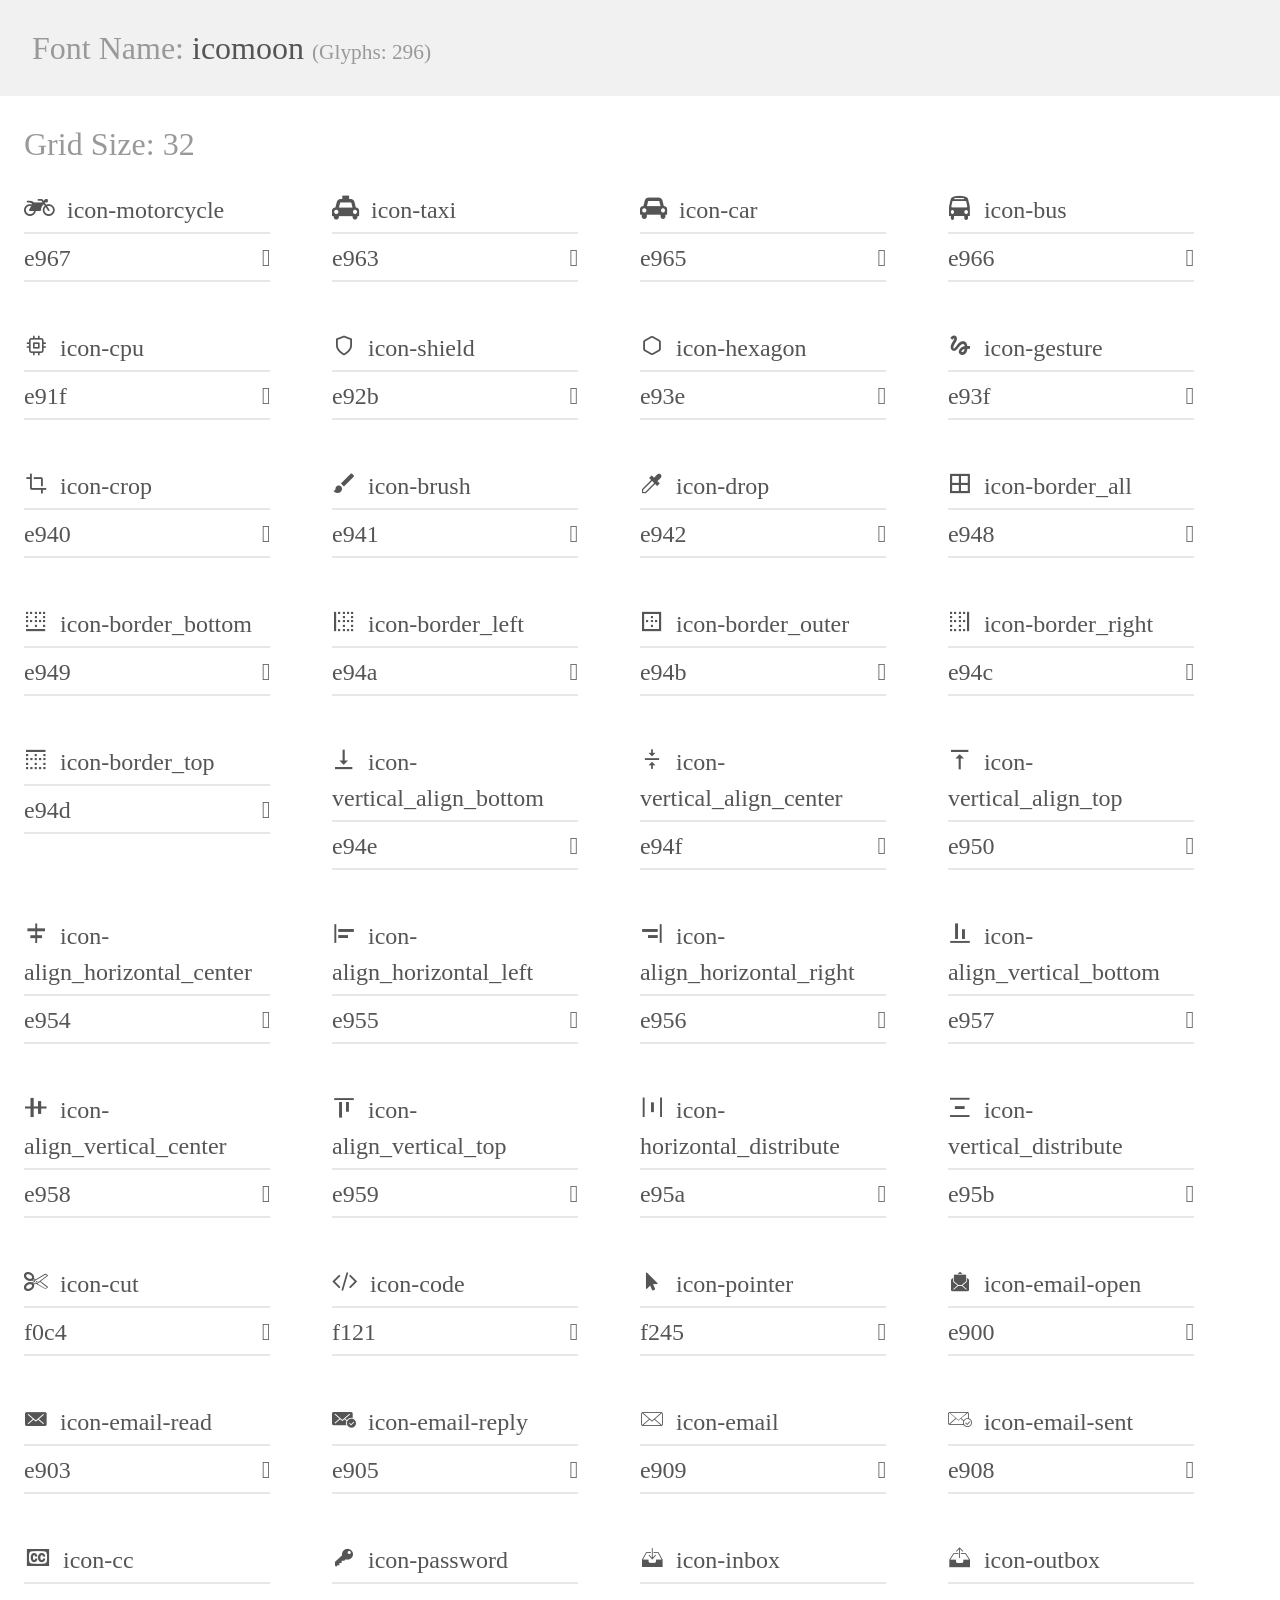
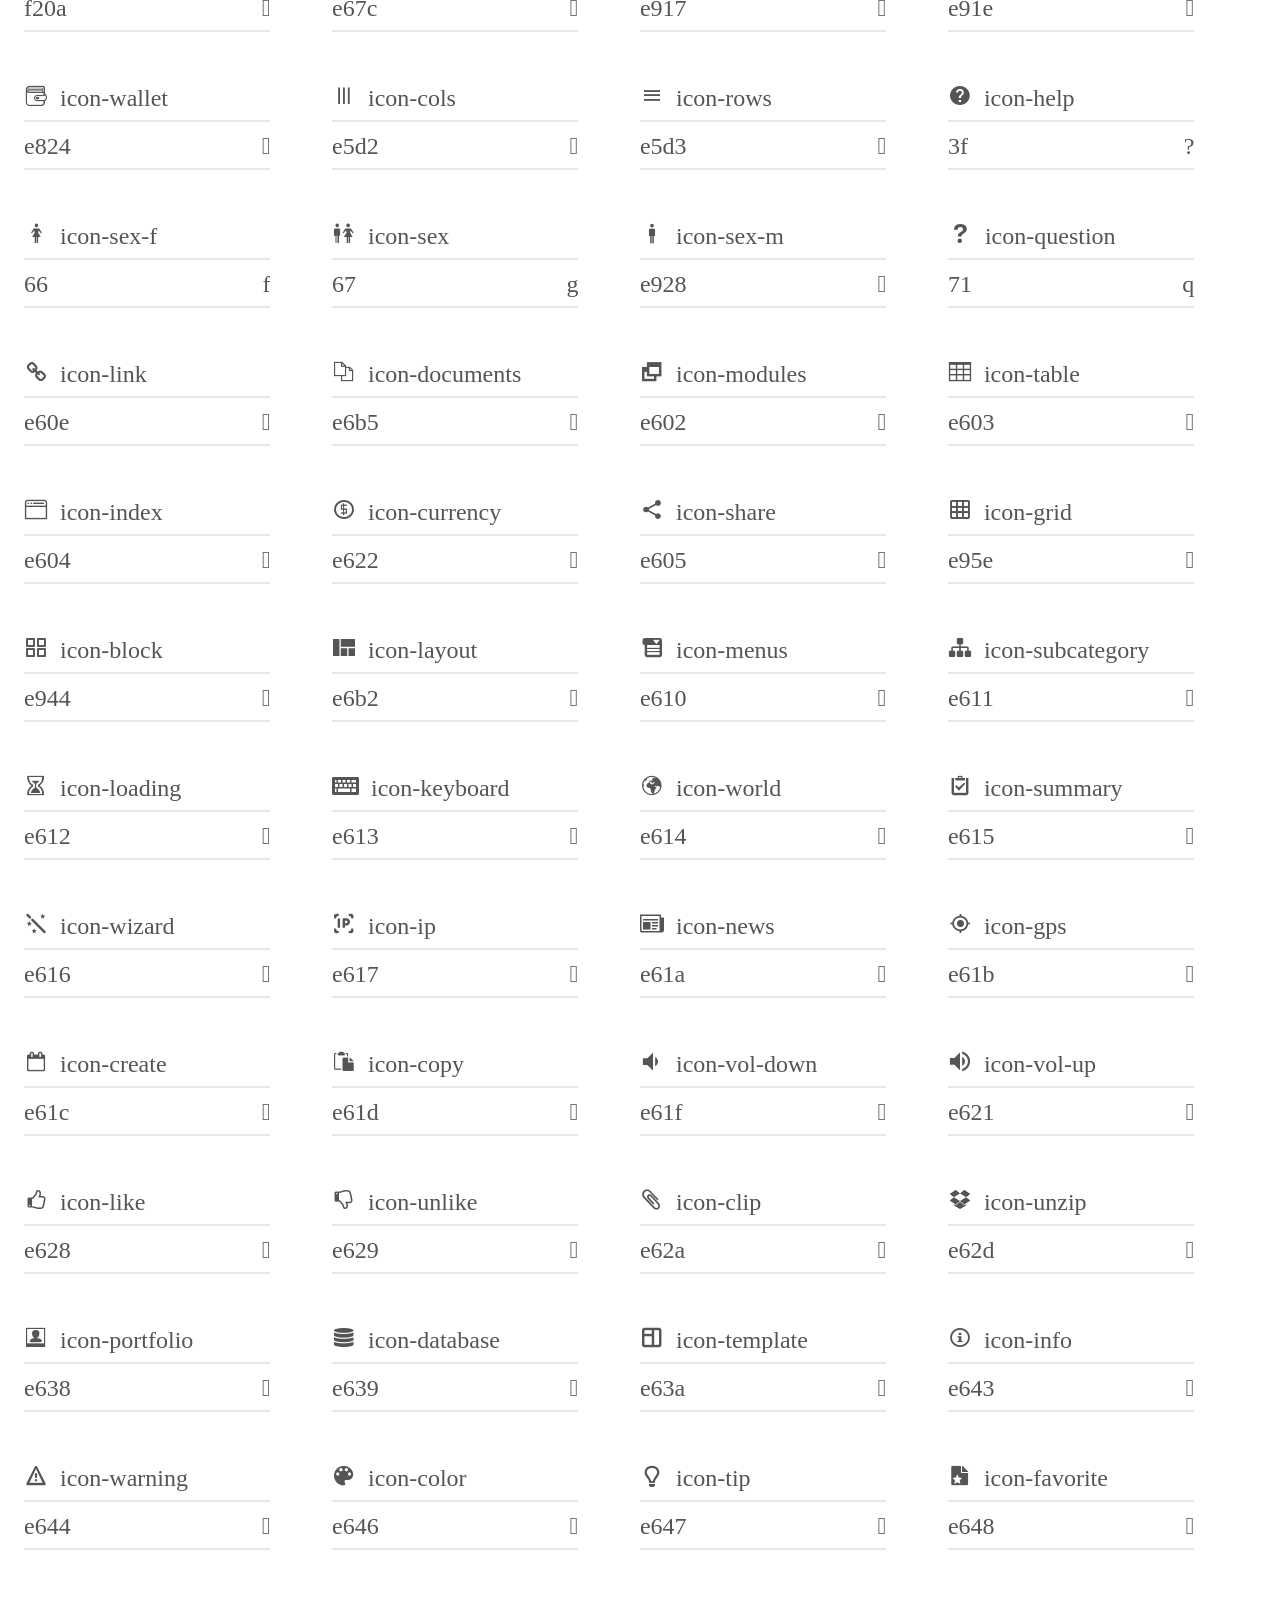
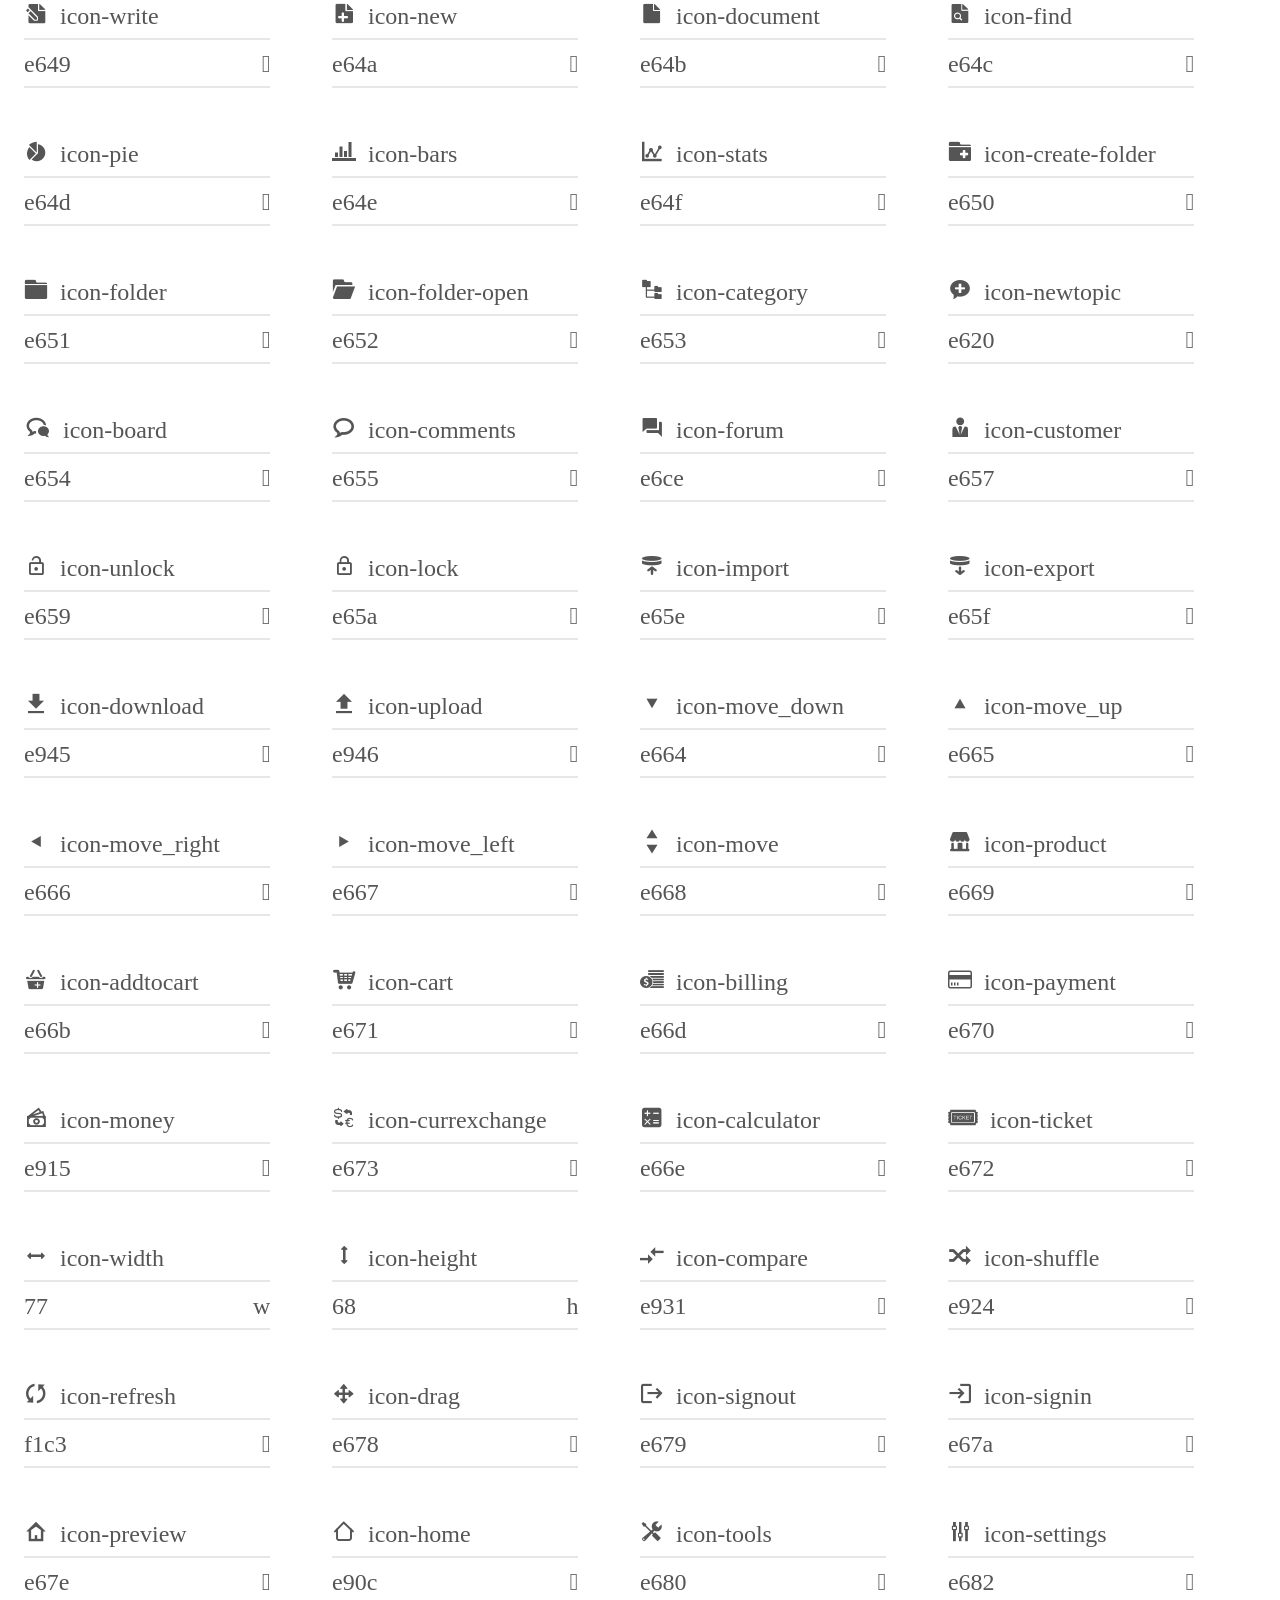
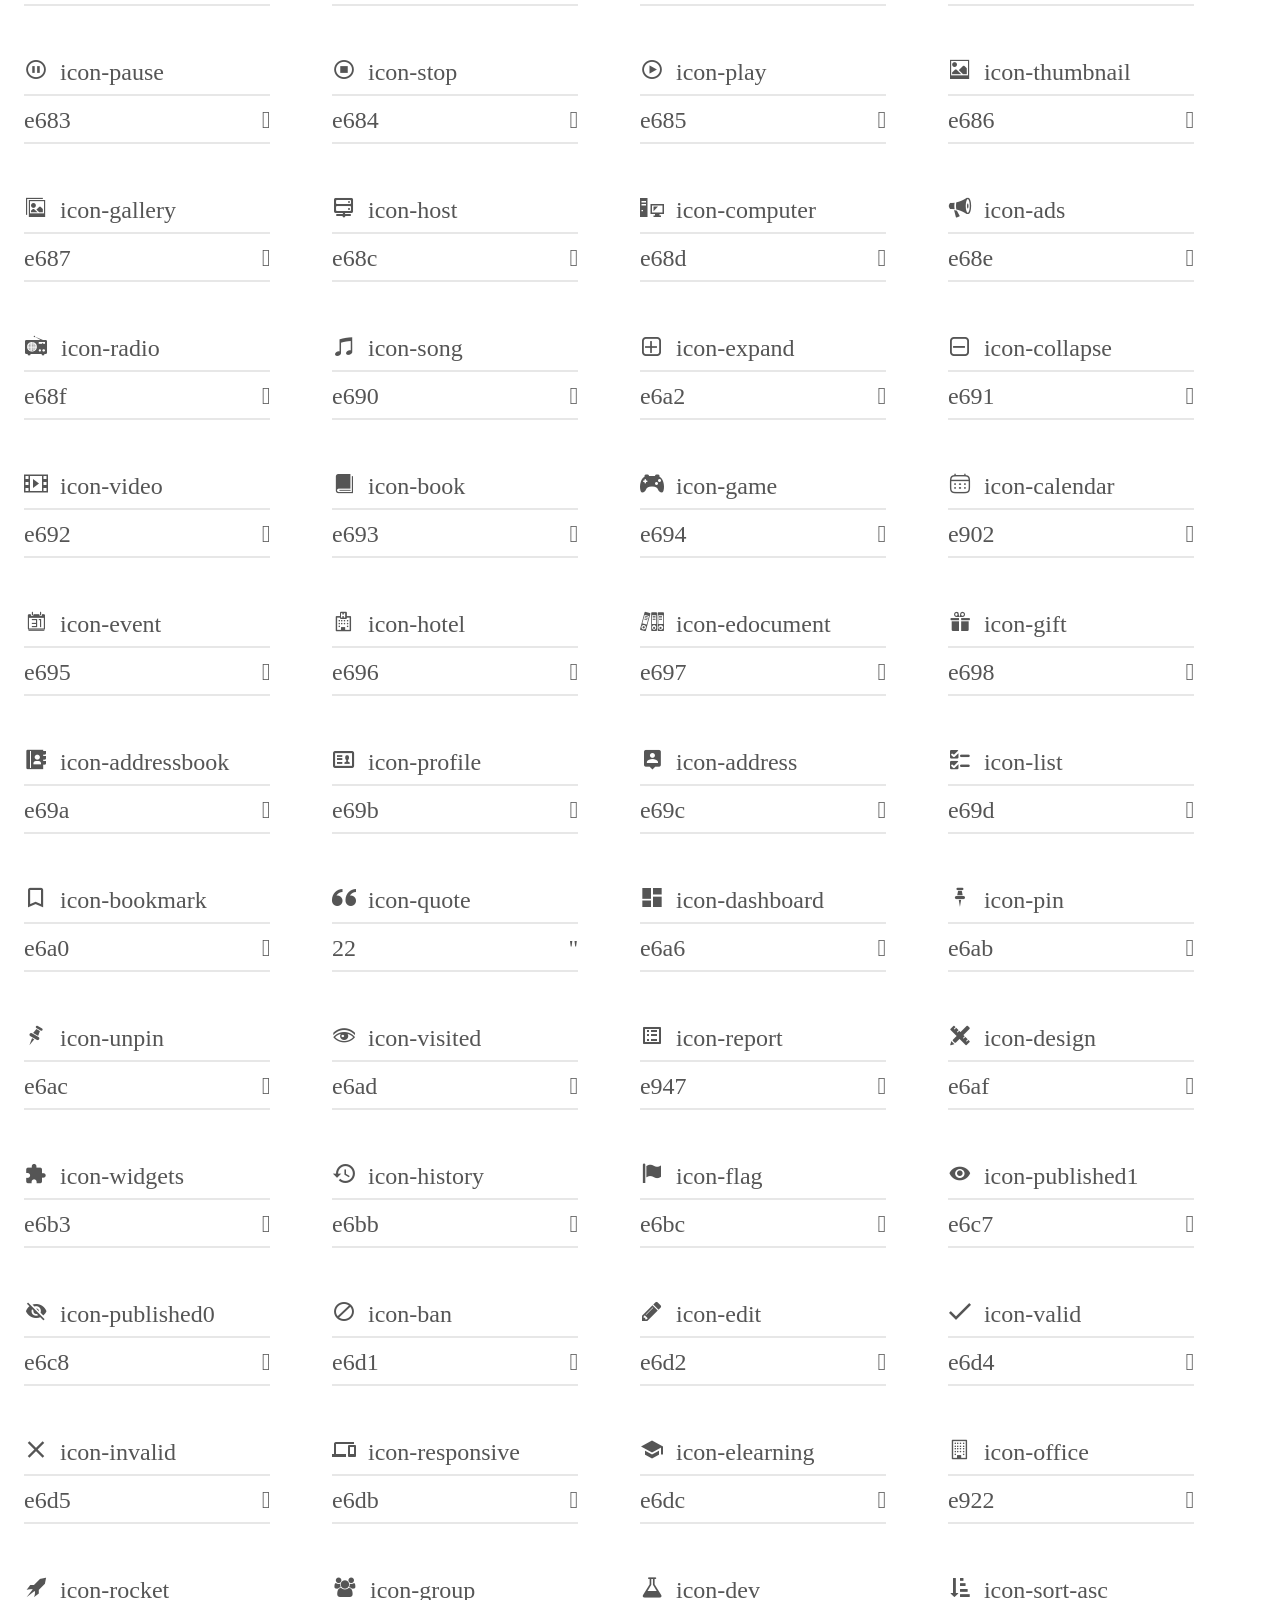
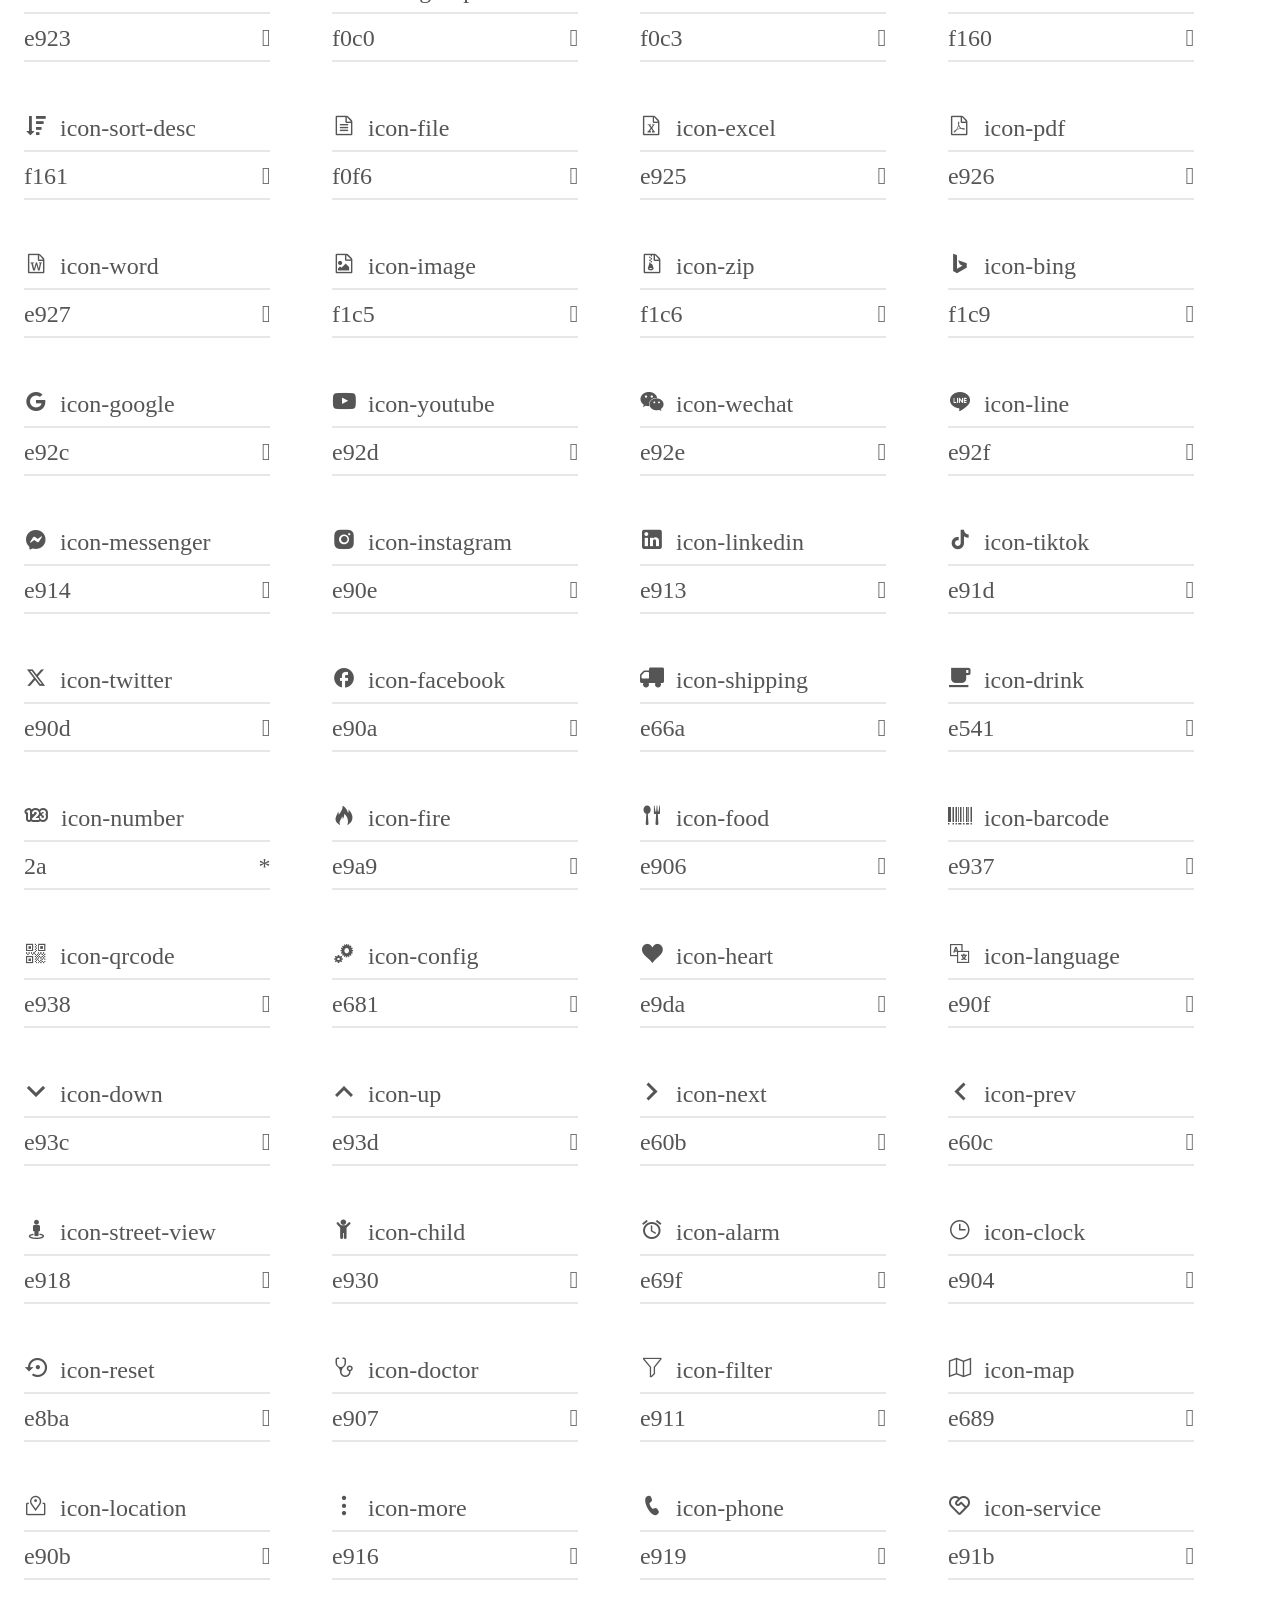
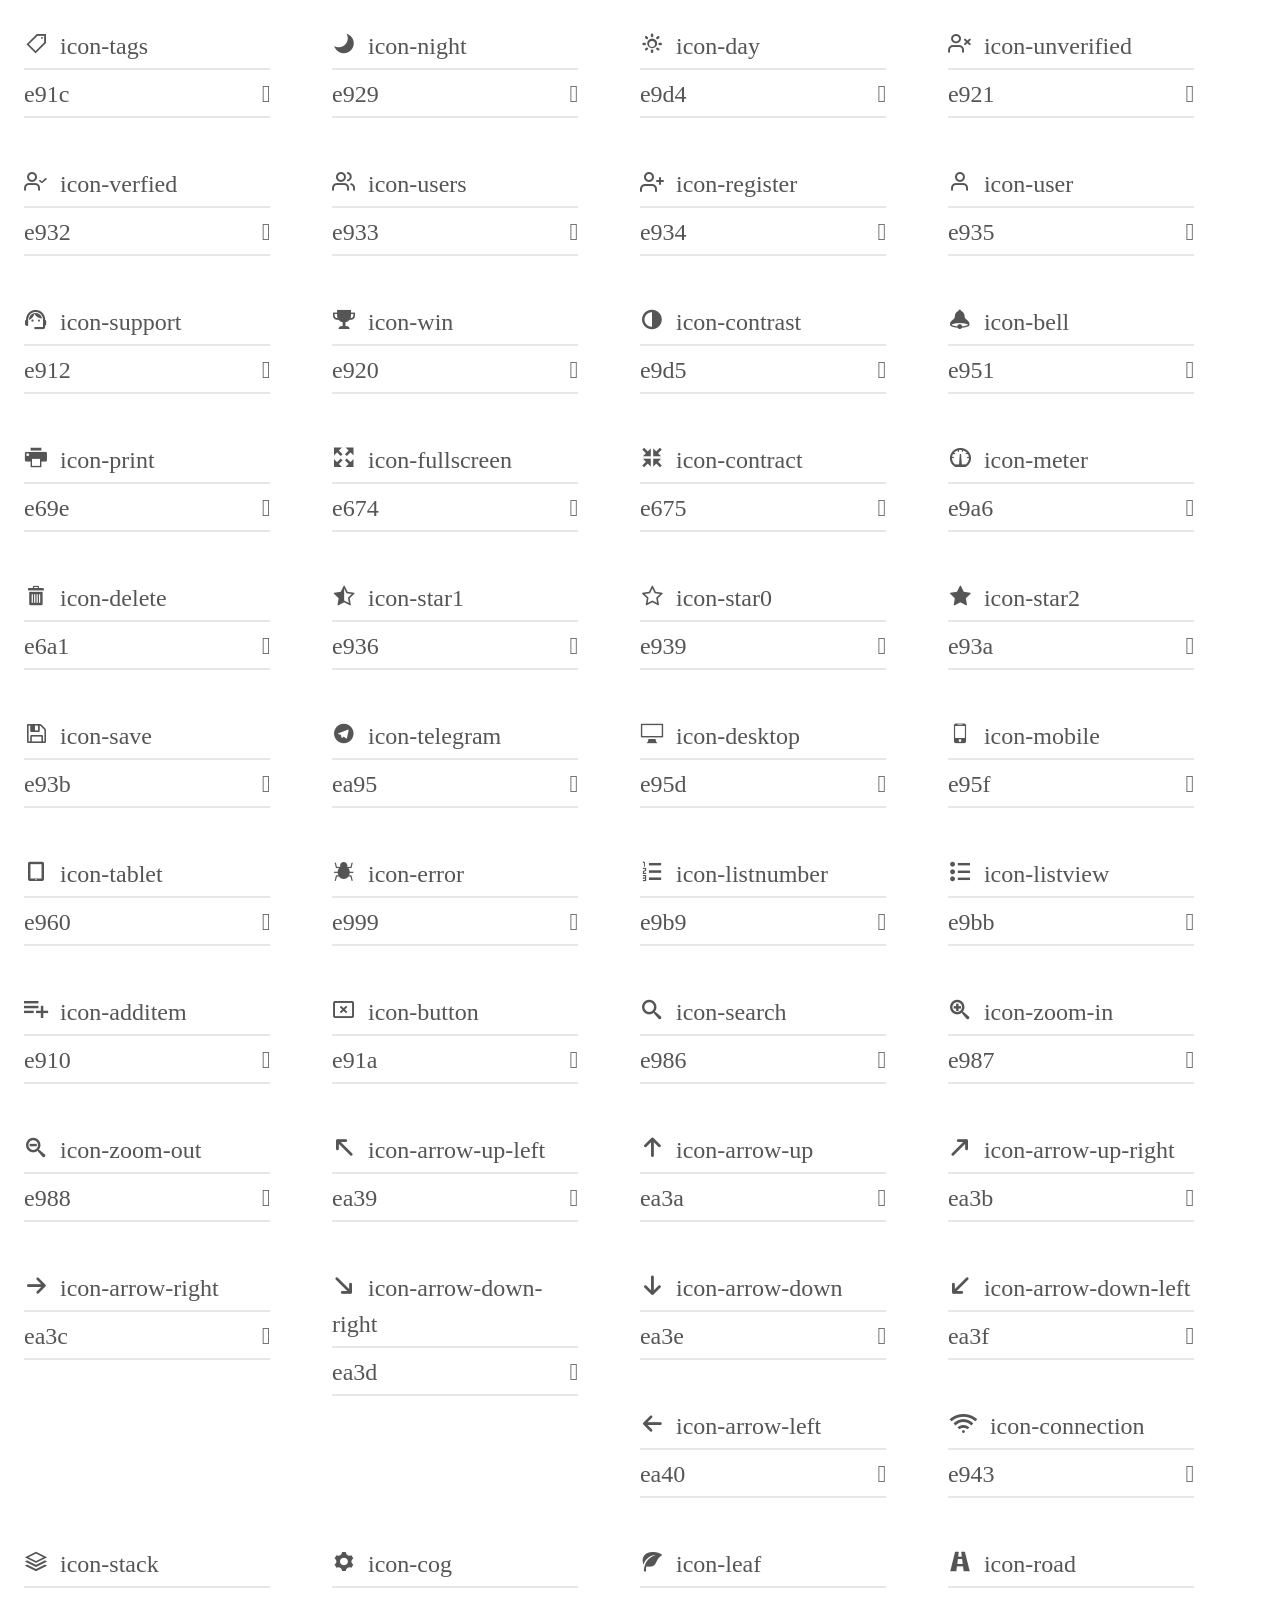
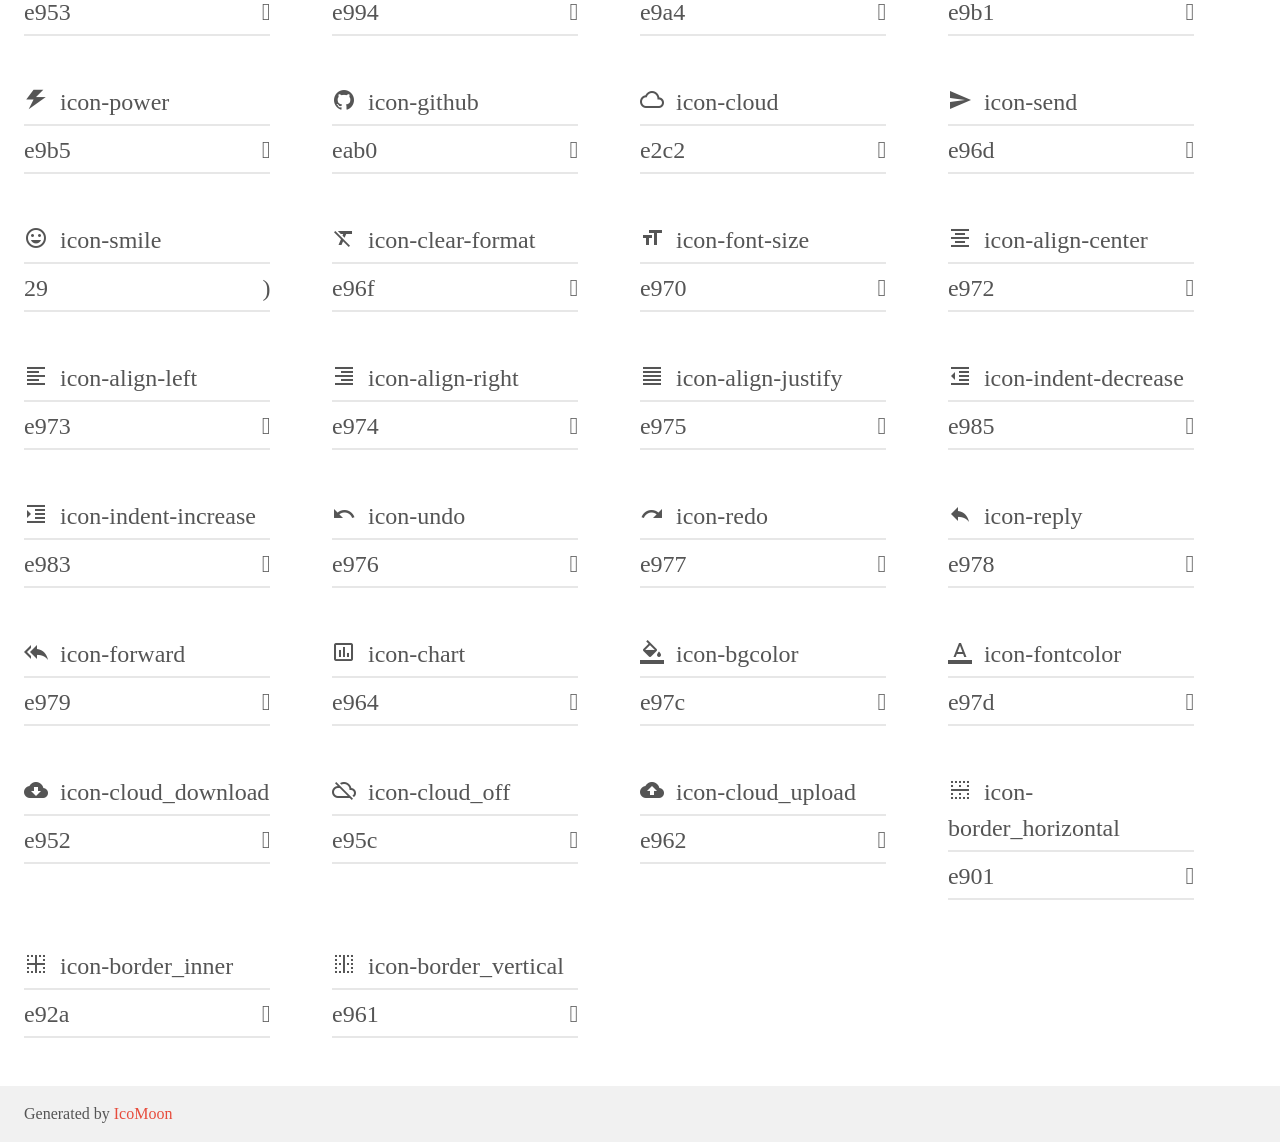
<file: Now/css/index.html>
<!doctype html>
<html>

<head>
  <meta charset="utf-8">
  <title>IcoMoon Demo</title>
  <meta name="description" content="An Icon Font Generated By IcoMoon.io">
  <meta name="viewport" content="width=device-width, initial-scale=1">
  <link rel="stylesheet" href="demo.css">
  <link rel="stylesheet" href="fonts.css">
</head>

<body>
  <div class="bgc1 clearfix">
    <h1 class="mhmm mvm"><span class="fgc1">Font Name:</span> icomoon <small class="fgc1">(Glyphs:&nbsp;296)</small>
    </h1>
  </div>
  <div class="clearfix mhl ptl">
    <h1 class="mvm mtn fgc1">Grid Size: 32</h1>
    <div class="glyph fs3">
      <div class="clearfix bshadow0 pbs">
        <span class="icon-motorcycle"></span>
        <span class="mls"> icon-motorcycle</span>
      </div>
      <fieldset class="fs0 size1of1 clearfix hidden-false">
        <input type="text" readonly value="e967" class="unit size1of2" />
        <input type="text" maxlength="1" readonly value="&#xe967;" class="unitRight size1of2 talign-right" />
      </fieldset>
      <div class="fs0 bshadow0 clearfix hidden-true">
        <span class="unit pvs fgc1">liga: </span>
        <input type="text" readonly value="" class="liga unitRight" />
      </div>
    </div>
    <div class="glyph fs3">
      <div class="clearfix bshadow0 pbs">
        <span class="icon-taxi"></span>
        <span class="mls"> icon-taxi</span>
      </div>
      <fieldset class="fs0 size1of1 clearfix hidden-false">
        <input type="text" readonly value="e963" class="unit size1of2" />
        <input type="text" maxlength="1" readonly value="&#xe963;" class="unitRight size1of2 talign-right" />
      </fieldset>
      <div class="fs0 bshadow0 clearfix hidden-true">
        <span class="unit pvs fgc1">liga: </span>
        <input type="text" readonly value="" class="liga unitRight" />
      </div>
    </div>
    <div class="glyph fs3">
      <div class="clearfix bshadow0 pbs">
        <span class="icon-car"></span>
        <span class="mls"> icon-car</span>
      </div>
      <fieldset class="fs0 size1of1 clearfix hidden-false">
        <input type="text" readonly value="e965" class="unit size1of2" />
        <input type="text" maxlength="1" readonly value="&#xe965;" class="unitRight size1of2 talign-right" />
      </fieldset>
      <div class="fs0 bshadow0 clearfix hidden-true">
        <span class="unit pvs fgc1">liga: </span>
        <input type="text" readonly value="" class="liga unitRight" />
      </div>
    </div>
    <div class="glyph fs3">
      <div class="clearfix bshadow0 pbs">
        <span class="icon-bus"></span>
        <span class="mls"> icon-bus</span>
      </div>
      <fieldset class="fs0 size1of1 clearfix hidden-false">
        <input type="text" readonly value="e966" class="unit size1of2" />
        <input type="text" maxlength="1" readonly value="&#xe966;" class="unitRight size1of2 talign-right" />
      </fieldset>
      <div class="fs0 bshadow0 clearfix hidden-true">
        <span class="unit pvs fgc1">liga: </span>
        <input type="text" readonly value="" class="liga unitRight" />
      </div>
    </div>
    <div class="glyph fs3">
      <div class="clearfix bshadow0 pbs">
        <span class="icon-cpu"></span>
        <span class="mls"> icon-cpu</span>
      </div>
      <fieldset class="fs0 size1of1 clearfix hidden-false">
        <input type="text" readonly value="e91f" class="unit size1of2" />
        <input type="text" maxlength="1" readonly value="&#xe91f;" class="unitRight size1of2 talign-right" />
      </fieldset>
      <div class="fs0 bshadow0 clearfix hidden-true">
        <span class="unit pvs fgc1">liga: </span>
        <input type="text" readonly value="" class="liga unitRight" />
      </div>
    </div>
    <div class="glyph fs3">
      <div class="clearfix bshadow0 pbs">
        <span class="icon-shield"></span>
        <span class="mls"> icon-shield</span>
      </div>
      <fieldset class="fs0 size1of1 clearfix hidden-false">
        <input type="text" readonly value="e92b" class="unit size1of2" />
        <input type="text" maxlength="1" readonly value="&#xe92b;" class="unitRight size1of2 talign-right" />
      </fieldset>
      <div class="fs0 bshadow0 clearfix hidden-true">
        <span class="unit pvs fgc1">liga: </span>
        <input type="text" readonly value="" class="liga unitRight" />
      </div>
    </div>
    <div class="glyph fs3">
      <div class="clearfix bshadow0 pbs">
        <span class="icon-hexagon"></span>
        <span class="mls"> icon-hexagon</span>
      </div>
      <fieldset class="fs0 size1of1 clearfix hidden-false">
        <input type="text" readonly value="e93e" class="unit size1of2" />
        <input type="text" maxlength="1" readonly value="&#xe93e;" class="unitRight size1of2 talign-right" />
      </fieldset>
      <div class="fs0 bshadow0 clearfix hidden-true">
        <span class="unit pvs fgc1">liga: </span>
        <input type="text" readonly value="" class="liga unitRight" />
      </div>
    </div>
    <div class="glyph fs3">
      <div class="clearfix bshadow0 pbs">
        <span class="icon-gesture"></span>
        <span class="mls"> icon-gesture</span>
      </div>
      <fieldset class="fs0 size1of1 clearfix hidden-false">
        <input type="text" readonly value="e93f" class="unit size1of2" />
        <input type="text" maxlength="1" readonly value="&#xe93f;" class="unitRight size1of2 talign-right" />
      </fieldset>
      <div class="fs0 bshadow0 clearfix hidden-true">
        <span class="unit pvs fgc1">liga: </span>
        <input type="text" readonly value="gesture" class="liga unitRight" />
      </div>
    </div>
    <div class="glyph fs3">
      <div class="clearfix bshadow0 pbs">
        <span class="icon-crop"></span>
        <span class="mls"> icon-crop</span>
      </div>
      <fieldset class="fs0 size1of1 clearfix hidden-false">
        <input type="text" readonly value="e940" class="unit size1of2" />
        <input type="text" maxlength="1" readonly value="&#xe940;" class="unitRight size1of2 talign-right" />
      </fieldset>
      <div class="fs0 bshadow0 clearfix hidden-true">
        <span class="unit pvs fgc1">liga: </span>
        <input type="text" readonly value="crop" class="liga unitRight" />
      </div>
    </div>
    <div class="glyph fs3">
      <div class="clearfix bshadow0 pbs">
        <span class="icon-brush"></span>
        <span class="mls"> icon-brush</span>
      </div>
      <fieldset class="fs0 size1of1 clearfix hidden-false">
        <input type="text" readonly value="e941" class="unit size1of2" />
        <input type="text" maxlength="1" readonly value="&#xe941;" class="unitRight size1of2 talign-right" />
      </fieldset>
      <div class="fs0 bshadow0 clearfix hidden-true">
        <span class="unit pvs fgc1">liga: </span>
        <input type="text" readonly value="brush" class="liga unitRight" />
      </div>
    </div>
    <div class="glyph fs3">
      <div class="clearfix bshadow0 pbs">
        <span class="icon-drop"></span>
        <span class="mls"> icon-drop</span>
      </div>
      <fieldset class="fs0 size1of1 clearfix hidden-false">
        <input type="text" readonly value="e942" class="unit size1of2" />
        <input type="text" maxlength="1" readonly value="&#xe942;" class="unitRight size1of2 talign-right" />
      </fieldset>
      <div class="fs0 bshadow0 clearfix hidden-true">
        <span class="unit pvs fgc1">liga: </span>
        <input type="text" readonly value="eyedropper, color" class="liga unitRight" />
      </div>
    </div>
    <div class="glyph fs3">
      <div class="clearfix bshadow0 pbs">
        <span class="icon-border_all"></span>
        <span class="mls"> icon-border_all</span>
      </div>
      <fieldset class="fs0 size1of1 clearfix hidden-false">
        <input type="text" readonly value="e948" class="unit size1of2" />
        <input type="text" maxlength="1" readonly value="&#xe948;" class="unitRight size1of2 talign-right" />
      </fieldset>
      <div class="fs0 bshadow0 clearfix hidden-true">
        <span class="unit pvs fgc1">liga: </span>
        <input type="text" readonly value="border_all" class="liga unitRight" />
      </div>
    </div>
    <div class="glyph fs3">
      <div class="clearfix bshadow0 pbs">
        <span class="icon-border_bottom"></span>
        <span class="mls"> icon-border_bottom</span>
      </div>
      <fieldset class="fs0 size1of1 clearfix hidden-false">
        <input type="text" readonly value="e949" class="unit size1of2" />
        <input type="text" maxlength="1" readonly value="&#xe949;" class="unitRight size1of2 talign-right" />
      </fieldset>
      <div class="fs0 bshadow0 clearfix hidden-true">
        <span class="unit pvs fgc1">liga: </span>
        <input type="text" readonly value="border_bottom" class="liga unitRight" />
      </div>
    </div>
    <div class="glyph fs3">
      <div class="clearfix bshadow0 pbs">
        <span class="icon-border_left"></span>
        <span class="mls"> icon-border_left</span>
      </div>
      <fieldset class="fs0 size1of1 clearfix hidden-false">
        <input type="text" readonly value="e94a" class="unit size1of2" />
        <input type="text" maxlength="1" readonly value="&#xe94a;" class="unitRight size1of2 talign-right" />
      </fieldset>
      <div class="fs0 bshadow0 clearfix hidden-true">
        <span class="unit pvs fgc1">liga: </span>
        <input type="text" readonly value="border_left" class="liga unitRight" />
      </div>
    </div>
    <div class="glyph fs3">
      <div class="clearfix bshadow0 pbs">
        <span class="icon-border_outer"></span>
        <span class="mls"> icon-border_outer</span>
      </div>
      <fieldset class="fs0 size1of1 clearfix hidden-false">
        <input type="text" readonly value="e94b" class="unit size1of2" />
        <input type="text" maxlength="1" readonly value="&#xe94b;" class="unitRight size1of2 talign-right" />
      </fieldset>
      <div class="fs0 bshadow0 clearfix hidden-true">
        <span class="unit pvs fgc1">liga: </span>
        <input type="text" readonly value="border_outer" class="liga unitRight" />
      </div>
    </div>
    <div class="glyph fs3">
      <div class="clearfix bshadow0 pbs">
        <span class="icon-border_right"></span>
        <span class="mls"> icon-border_right</span>
      </div>
      <fieldset class="fs0 size1of1 clearfix hidden-false">
        <input type="text" readonly value="e94c" class="unit size1of2" />
        <input type="text" maxlength="1" readonly value="&#xe94c;" class="unitRight size1of2 talign-right" />
      </fieldset>
      <div class="fs0 bshadow0 clearfix hidden-true">
        <span class="unit pvs fgc1">liga: </span>
        <input type="text" readonly value="border_right" class="liga unitRight" />
      </div>
    </div>
    <div class="glyph fs3">
      <div class="clearfix bshadow0 pbs">
        <span class="icon-border_top"></span>
        <span class="mls"> icon-border_top</span>
      </div>
      <fieldset class="fs0 size1of1 clearfix hidden-false">
        <input type="text" readonly value="e94d" class="unit size1of2" />
        <input type="text" maxlength="1" readonly value="&#xe94d;" class="unitRight size1of2 talign-right" />
      </fieldset>
      <div class="fs0 bshadow0 clearfix hidden-true">
        <span class="unit pvs fgc1">liga: </span>
        <input type="text" readonly value="border_top" class="liga unitRight" />
      </div>
    </div>
    <div class="glyph fs3">
      <div class="clearfix bshadow0 pbs">
        <span class="icon-vertical_align_bottom"></span>
        <span class="mls"> icon-vertical_align_bottom</span>
      </div>
      <fieldset class="fs0 size1of1 clearfix hidden-false">
        <input type="text" readonly value="e94e" class="unit size1of2" />
        <input type="text" maxlength="1" readonly value="&#xe94e;" class="unitRight size1of2 talign-right" />
      </fieldset>
      <div class="fs0 bshadow0 clearfix hidden-true">
        <span class="unit pvs fgc1">liga: </span>
        <input type="text" readonly value="vertical_align_bottom" class="liga unitRight" />
      </div>
    </div>
    <div class="glyph fs3">
      <div class="clearfix bshadow0 pbs">
        <span class="icon-vertical_align_center"></span>
        <span class="mls"> icon-vertical_align_center</span>
      </div>
      <fieldset class="fs0 size1of1 clearfix hidden-false">
        <input type="text" readonly value="e94f" class="unit size1of2" />
        <input type="text" maxlength="1" readonly value="&#xe94f;" class="unitRight size1of2 talign-right" />
      </fieldset>
      <div class="fs0 bshadow0 clearfix hidden-true">
        <span class="unit pvs fgc1">liga: </span>
        <input type="text" readonly value="vertical_align_center" class="liga unitRight" />
      </div>
    </div>
    <div class="glyph fs3">
      <div class="clearfix bshadow0 pbs">
        <span class="icon-vertical_align_top"></span>
        <span class="mls"> icon-vertical_align_top</span>
      </div>
      <fieldset class="fs0 size1of1 clearfix hidden-false">
        <input type="text" readonly value="e950" class="unit size1of2" />
        <input type="text" maxlength="1" readonly value="&#xe950;" class="unitRight size1of2 talign-right" />
      </fieldset>
      <div class="fs0 bshadow0 clearfix hidden-true">
        <span class="unit pvs fgc1">liga: </span>
        <input type="text" readonly value="vertical_align_top" class="liga unitRight" />
      </div>
    </div>
    <div class="glyph fs3">
      <div class="clearfix bshadow0 pbs">
        <span class="icon-align_horizontal_center"></span>
        <span class="mls"> icon-align_horizontal_center</span>
      </div>
      <fieldset class="fs0 size1of1 clearfix hidden-false">
        <input type="text" readonly value="e954" class="unit size1of2" />
        <input type="text" maxlength="1" readonly value="&#xe954;" class="unitRight size1of2 talign-right" />
      </fieldset>
      <div class="fs0 bshadow0 clearfix hidden-true">
        <span class="unit pvs fgc1">liga: </span>
        <input type="text" readonly value="align_horizontal_center" class="liga unitRight" />
      </div>
    </div>
    <div class="glyph fs3">
      <div class="clearfix bshadow0 pbs">
        <span class="icon-align_horizontal_left"></span>
        <span class="mls"> icon-align_horizontal_left</span>
      </div>
      <fieldset class="fs0 size1of1 clearfix hidden-false">
        <input type="text" readonly value="e955" class="unit size1of2" />
        <input type="text" maxlength="1" readonly value="&#xe955;" class="unitRight size1of2 talign-right" />
      </fieldset>
      <div class="fs0 bshadow0 clearfix hidden-true">
        <span class="unit pvs fgc1">liga: </span>
        <input type="text" readonly value="align_horizontal_left" class="liga unitRight" />
      </div>
    </div>
    <div class="glyph fs3">
      <div class="clearfix bshadow0 pbs">
        <span class="icon-align_horizontal_right"></span>
        <span class="mls"> icon-align_horizontal_right</span>
      </div>
      <fieldset class="fs0 size1of1 clearfix hidden-false">
        <input type="text" readonly value="e956" class="unit size1of2" />
        <input type="text" maxlength="1" readonly value="&#xe956;" class="unitRight size1of2 talign-right" />
      </fieldset>
      <div class="fs0 bshadow0 clearfix hidden-true">
        <span class="unit pvs fgc1">liga: </span>
        <input type="text" readonly value="align_horizontal_right" class="liga unitRight" />
      </div>
    </div>
    <div class="glyph fs3">
      <div class="clearfix bshadow0 pbs">
        <span class="icon-align_vertical_bottom"></span>
        <span class="mls"> icon-align_vertical_bottom</span>
      </div>
      <fieldset class="fs0 size1of1 clearfix hidden-false">
        <input type="text" readonly value="e957" class="unit size1of2" />
        <input type="text" maxlength="1" readonly value="&#xe957;" class="unitRight size1of2 talign-right" />
      </fieldset>
      <div class="fs0 bshadow0 clearfix hidden-true">
        <span class="unit pvs fgc1">liga: </span>
        <input type="text" readonly value="align_vertical_bottom" class="liga unitRight" />
      </div>
    </div>
    <div class="glyph fs3">
      <div class="clearfix bshadow0 pbs">
        <span class="icon-align_vertical_center"></span>
        <span class="mls"> icon-align_vertical_center</span>
      </div>
      <fieldset class="fs0 size1of1 clearfix hidden-false">
        <input type="text" readonly value="e958" class="unit size1of2" />
        <input type="text" maxlength="1" readonly value="&#xe958;" class="unitRight size1of2 talign-right" />
      </fieldset>
      <div class="fs0 bshadow0 clearfix hidden-true">
        <span class="unit pvs fgc1">liga: </span>
        <input type="text" readonly value="align_vertical_center" class="liga unitRight" />
      </div>
    </div>
    <div class="glyph fs3">
      <div class="clearfix bshadow0 pbs">
        <span class="icon-align_vertical_top"></span>
        <span class="mls"> icon-align_vertical_top</span>
      </div>
      <fieldset class="fs0 size1of1 clearfix hidden-false">
        <input type="text" readonly value="e959" class="unit size1of2" />
        <input type="text" maxlength="1" readonly value="&#xe959;" class="unitRight size1of2 talign-right" />
      </fieldset>
      <div class="fs0 bshadow0 clearfix hidden-true">
        <span class="unit pvs fgc1">liga: </span>
        <input type="text" readonly value="align_vertical_top" class="liga unitRight" />
      </div>
    </div>
    <div class="glyph fs3">
      <div class="clearfix bshadow0 pbs">
        <span class="icon-horizontal_distribute"></span>
        <span class="mls"> icon-horizontal_distribute</span>
      </div>
      <fieldset class="fs0 size1of1 clearfix hidden-false">
        <input type="text" readonly value="e95a" class="unit size1of2" />
        <input type="text" maxlength="1" readonly value="&#xe95a;" class="unitRight size1of2 talign-right" />
      </fieldset>
      <div class="fs0 bshadow0 clearfix hidden-true">
        <span class="unit pvs fgc1">liga: </span>
        <input type="text" readonly value="horizontal_distribute" class="liga unitRight" />
      </div>
    </div>
    <div class="glyph fs3">
      <div class="clearfix bshadow0 pbs">
        <span class="icon-vertical_distribute"></span>
        <span class="mls"> icon-vertical_distribute</span>
      </div>
      <fieldset class="fs0 size1of1 clearfix hidden-false">
        <input type="text" readonly value="e95b" class="unit size1of2" />
        <input type="text" maxlength="1" readonly value="&#xe95b;" class="unitRight size1of2 talign-right" />
      </fieldset>
      <div class="fs0 bshadow0 clearfix hidden-true">
        <span class="unit pvs fgc1">liga: </span>
        <input type="text" readonly value="vertical_distribute" class="liga unitRight" />
      </div>
    </div>
    <div class="glyph fs3">
      <div class="clearfix bshadow0 pbs">
        <span class="icon-cut"></span>
        <span class="mls"> icon-cut</span>
      </div>
      <fieldset class="fs0 size1of1 clearfix hidden-false">
        <input type="text" readonly value="f0c4" class="unit size1of2" />
        <input type="text" maxlength="1" readonly value="&#xf0c4;" class="unitRight size1of2 talign-right" />
      </fieldset>
      <div class="fs0 bshadow0 clearfix hidden-true">
        <span class="unit pvs fgc1">liga: </span>
        <input type="text" readonly value="" class="liga unitRight" />
      </div>
    </div>
    <div class="glyph fs3">
      <div class="clearfix bshadow0 pbs">
        <span class="icon-code"></span>
        <span class="mls"> icon-code</span>
      </div>
      <fieldset class="fs0 size1of1 clearfix hidden-false">
        <input type="text" readonly value="f121" class="unit size1of2" />
        <input type="text" maxlength="1" readonly value="&#xf121;" class="unitRight size1of2 talign-right" />
      </fieldset>
      <div class="fs0 bshadow0 clearfix hidden-true">
        <span class="unit pvs fgc1">liga: </span>
        <input type="text" readonly value="" class="liga unitRight" />
      </div>
    </div>
    <div class="glyph fs3">
      <div class="clearfix bshadow0 pbs">
        <span class="icon-pointer"></span>
        <span class="mls"> icon-pointer</span>
      </div>
      <fieldset class="fs0 size1of1 clearfix hidden-false">
        <input type="text" readonly value="f245" class="unit size1of2" />
        <input type="text" maxlength="1" readonly value="&#xf245;" class="unitRight size1of2 talign-right" />
      </fieldset>
      <div class="fs0 bshadow0 clearfix hidden-true">
        <span class="unit pvs fgc1">liga: </span>
        <input type="text" readonly value="" class="liga unitRight" />
      </div>
    </div>
    <div class="glyph fs3">
      <div class="clearfix bshadow0 pbs">
        <span class="icon-email-open"></span>
        <span class="mls"> icon-email-open</span>
      </div>
      <fieldset class="fs0 size1of1 clearfix hidden-false">
        <input type="text" readonly value="e900" class="unit size1of2" />
        <input type="text" maxlength="1" readonly value="&#xe900;" class="unitRight size1of2 talign-right" />
      </fieldset>
      <div class="fs0 bshadow0 clearfix hidden-true">
        <span class="unit pvs fgc1">liga: </span>
        <input type="text" readonly value="" class="liga unitRight" />
      </div>
    </div>
    <div class="glyph fs3">
      <div class="clearfix bshadow0 pbs">
        <span class="icon-email-read"></span>
        <span class="mls"> icon-email-read</span>
      </div>
      <fieldset class="fs0 size1of1 clearfix hidden-false">
        <input type="text" readonly value="e903" class="unit size1of2" />
        <input type="text" maxlength="1" readonly value="&#xe903;" class="unitRight size1of2 talign-right" />
      </fieldset>
      <div class="fs0 bshadow0 clearfix hidden-true">
        <span class="unit pvs fgc1">liga: </span>
        <input type="text" readonly value="" class="liga unitRight" />
      </div>
    </div>
    <div class="glyph fs3">
      <div class="clearfix bshadow0 pbs">
        <span class="icon-email-reply"></span>
        <span class="mls"> icon-email-reply</span>
      </div>
      <fieldset class="fs0 size1of1 clearfix hidden-false">
        <input type="text" readonly value="e905" class="unit size1of2" />
        <input type="text" maxlength="1" readonly value="&#xe905;" class="unitRight size1of2 talign-right" />
      </fieldset>
      <div class="fs0 bshadow0 clearfix hidden-true">
        <span class="unit pvs fgc1">liga: </span>
        <input type="text" readonly value="" class="liga unitRight" />
      </div>
    </div>
    <div class="glyph fs3">
      <div class="clearfix bshadow0 pbs">
        <span class="icon-email"></span>
        <span class="mls"> icon-email</span>
      </div>
      <fieldset class="fs0 size1of1 clearfix hidden-false">
        <input type="text" readonly value="e909" class="unit size1of2" />
        <input type="text" maxlength="1" readonly value="&#xe909;" class="unitRight size1of2 talign-right" />
      </fieldset>
      <div class="fs0 bshadow0 clearfix hidden-true">
        <span class="unit pvs fgc1">liga: </span>
        <input type="text" readonly value="" class="liga unitRight" />
      </div>
    </div>
    <div class="glyph fs3">
      <div class="clearfix bshadow0 pbs">
        <span class="icon-email-sent"></span>
        <span class="mls"> icon-email-sent</span>
      </div>
      <fieldset class="fs0 size1of1 clearfix hidden-false">
        <input type="text" readonly value="e908" class="unit size1of2" />
        <input type="text" maxlength="1" readonly value="&#xe908;" class="unitRight size1of2 talign-right" />
      </fieldset>
      <div class="fs0 bshadow0 clearfix hidden-true">
        <span class="unit pvs fgc1">liga: </span>
        <input type="text" readonly value="" class="liga unitRight" />
      </div>
    </div>
    <div class="glyph fs3">
      <div class="clearfix bshadow0 pbs">
        <span class="icon-cc"></span>
        <span class="mls"> icon-cc</span>
      </div>
      <fieldset class="fs0 size1of1 clearfix hidden-false">
        <input type="text" readonly value="f20a" class="unit size1of2" />
        <input type="text" maxlength="1" readonly value="&#xf20a;" class="unitRight size1of2 talign-right" />
      </fieldset>
      <div class="fs0 bshadow0 clearfix hidden-true">
        <span class="unit pvs fgc1">liga: </span>
        <input type="text" readonly value="" class="liga unitRight" />
      </div>
    </div>
    <div class="glyph fs3">
      <div class="clearfix bshadow0 pbs">
        <span class="icon-password"></span>
        <span class="mls"> icon-password</span>
      </div>
      <fieldset class="fs0 size1of1 clearfix hidden-false">
        <input type="text" readonly value="e67c" class="unit size1of2" />
        <input type="text" maxlength="1" readonly value="&#xe67c;" class="unitRight size1of2 talign-right" />
      </fieldset>
      <div class="fs0 bshadow0 clearfix hidden-true">
        <span class="unit pvs fgc1">liga: </span>
        <input type="text" readonly value="" class="liga unitRight" />
      </div>
    </div>
    <div class="glyph fs3">
      <div class="clearfix bshadow0 pbs">
        <span class="icon-inbox"></span>
        <span class="mls"> icon-inbox</span>
      </div>
      <fieldset class="fs0 size1of1 clearfix hidden-false">
        <input type="text" readonly value="e917" class="unit size1of2" />
        <input type="text" maxlength="1" readonly value="&#xe917;" class="unitRight size1of2 talign-right" />
      </fieldset>
      <div class="fs0 bshadow0 clearfix hidden-true">
        <span class="unit pvs fgc1">liga: </span>
        <input type="text" readonly value="" class="liga unitRight" />
      </div>
    </div>
    <div class="glyph fs3">
      <div class="clearfix bshadow0 pbs">
        <span class="icon-outbox"></span>
        <span class="mls"> icon-outbox</span>
      </div>
      <fieldset class="fs0 size1of1 clearfix hidden-false">
        <input type="text" readonly value="e91e" class="unit size1of2" />
        <input type="text" maxlength="1" readonly value="&#xe91e;" class="unitRight size1of2 talign-right" />
      </fieldset>
      <div class="fs0 bshadow0 clearfix hidden-true">
        <span class="unit pvs fgc1">liga: </span>
        <input type="text" readonly value="" class="liga unitRight" />
      </div>
    </div>
    <div class="glyph fs3">
      <div class="clearfix bshadow0 pbs">
        <span class="icon-wallet"></span>
        <span class="mls"> icon-wallet</span>
      </div>
      <fieldset class="fs0 size1of1 clearfix hidden-false">
        <input type="text" readonly value="e824" class="unit size1of2" />
        <input type="text" maxlength="1" readonly value="&#xe824;" class="unitRight size1of2 talign-right" />
      </fieldset>
      <div class="fs0 bshadow0 clearfix hidden-true">
        <span class="unit pvs fgc1">liga: </span>
        <input type="text" readonly value="" class="liga unitRight" />
      </div>
    </div>
    <div class="glyph fs3">
      <div class="clearfix bshadow0 pbs">
        <span class="icon-cols"></span>
        <span class="mls"> icon-cols</span>
      </div>
      <fieldset class="fs0 size1of1 clearfix hidden-false">
        <input type="text" readonly value="e5d2" class="unit size1of2" />
        <input type="text" maxlength="1" readonly value="&#xe5d2;" class="unitRight size1of2 talign-right" />
      </fieldset>
      <div class="fs0 bshadow0 clearfix hidden-true">
        <span class="unit pvs fgc1">liga: </span>
        <input type="text" readonly value="menu" class="liga unitRight" />
      </div>
    </div>
    <div class="glyph fs3">
      <div class="clearfix bshadow0 pbs">
        <span class="icon-rows"></span>
        <span class="mls"> icon-rows</span>
      </div>
      <fieldset class="fs0 size1of1 clearfix hidden-false">
        <input type="text" readonly value="e5d3" class="unit size1of2" />
        <input type="text" maxlength="1" readonly value="&#xe5d3;" class="unitRight size1of2 talign-right" />
      </fieldset>
      <div class="fs0 bshadow0 clearfix hidden-true">
        <span class="unit pvs fgc1">liga: </span>
        <input type="text" readonly value="" class="liga unitRight" />
      </div>
    </div>
    <div class="glyph fs3">
      <div class="clearfix bshadow0 pbs">
        <span class="icon-help"></span>
        <span class="mls"> icon-help</span>
      </div>
      <fieldset class="fs0 size1of1 clearfix hidden-false">
        <input type="text" readonly value="3f" class="unit size1of2" />
        <input type="text" maxlength="1" readonly value="&#x3f;" class="unitRight size1of2 talign-right" />
      </fieldset>
      <div class="fs0 bshadow0 clearfix hidden-true">
        <span class="unit pvs fgc1">liga: </span>
        <input type="text" readonly value="" class="liga unitRight" />
      </div>
    </div>
    <div class="glyph fs3">
      <div class="clearfix bshadow0 pbs">
        <span class="icon-sex-f"></span>
        <span class="mls"> icon-sex-f</span>
      </div>
      <fieldset class="fs0 size1of1 clearfix hidden-false">
        <input type="text" readonly value="66" class="unit size1of2" />
        <input type="text" maxlength="1" readonly value="&#x66;" class="unitRight size1of2 talign-right" />
      </fieldset>
      <div class="fs0 bshadow0 clearfix hidden-true">
        <span class="unit pvs fgc1">liga: </span>
        <input type="text" readonly value="" class="liga unitRight" />
      </div>
    </div>
    <div class="glyph fs3">
      <div class="clearfix bshadow0 pbs">
        <span class="icon-sex"></span>
        <span class="mls"> icon-sex</span>
      </div>
      <fieldset class="fs0 size1of1 clearfix hidden-false">
        <input type="text" readonly value="67" class="unit size1of2" />
        <input type="text" maxlength="1" readonly value="&#x67;" class="unitRight size1of2 talign-right" />
      </fieldset>
      <div class="fs0 bshadow0 clearfix hidden-true">
        <span class="unit pvs fgc1">liga: </span>
        <input type="text" readonly value="" class="liga unitRight" />
      </div>
    </div>
    <div class="glyph fs3">
      <div class="clearfix bshadow0 pbs">
        <span class="icon-sex-m"></span>
        <span class="mls"> icon-sex-m</span>
      </div>
      <fieldset class="fs0 size1of1 clearfix hidden-false">
        <input type="text" readonly value="e928" class="unit size1of2" />
        <input type="text" maxlength="1" readonly value="&#xe928;" class="unitRight size1of2 talign-right" />
      </fieldset>
      <div class="fs0 bshadow0 clearfix hidden-true">
        <span class="unit pvs fgc1">liga: </span>
        <input type="text" readonly value="" class="liga unitRight" />
      </div>
    </div>
    <div class="glyph fs3">
      <div class="clearfix bshadow0 pbs">
        <span class="icon-question"></span>
        <span class="mls"> icon-question</span>
      </div>
      <fieldset class="fs0 size1of1 clearfix hidden-false">
        <input type="text" readonly value="71" class="unit size1of2" />
        <input type="text" maxlength="1" readonly value="&#x71;" class="unitRight size1of2 talign-right" />
      </fieldset>
      <div class="fs0 bshadow0 clearfix hidden-true">
        <span class="unit pvs fgc1">liga: </span>
        <input type="text" readonly value="" class="liga unitRight" />
      </div>
    </div>
    <div class="glyph fs3">
      <div class="clearfix bshadow0 pbs">
        <span class="icon-link"></span>
        <span class="mls"> icon-link</span>
      </div>
      <fieldset class="fs0 size1of1 clearfix hidden-false">
        <input type="text" readonly value="e60e" class="unit size1of2" />
        <input type="text" maxlength="1" readonly value="&#xe60e;" class="unitRight size1of2 talign-right" />
      </fieldset>
      <div class="fs0 bshadow0 clearfix hidden-true">
        <span class="unit pvs fgc1">liga: </span>
        <input type="text" readonly value="" class="liga unitRight" />
      </div>
    </div>
    <div class="glyph fs3">
      <div class="clearfix bshadow0 pbs">
        <span class="icon-documents"></span>
        <span class="mls"> icon-documents</span>
      </div>
      <fieldset class="fs0 size1of1 clearfix hidden-false">
        <input type="text" readonly value="e6b5" class="unit size1of2" />
        <input type="text" maxlength="1" readonly value="&#xe6b5;" class="unitRight size1of2 talign-right" />
      </fieldset>
      <div class="fs0 bshadow0 clearfix hidden-true">
        <span class="unit pvs fgc1">liga: </span>
        <input type="text" readonly value="" class="liga unitRight" />
      </div>
    </div>
    <div class="glyph fs3">
      <div class="clearfix bshadow0 pbs">
        <span class="icon-modules"></span>
        <span class="mls"> icon-modules</span>
      </div>
      <fieldset class="fs0 size1of1 clearfix hidden-false">
        <input type="text" readonly value="e602" class="unit size1of2" />
        <input type="text" maxlength="1" readonly value="&#xe602;" class="unitRight size1of2 talign-right" />
      </fieldset>
      <div class="fs0 bshadow0 clearfix hidden-true">
        <span class="unit pvs fgc1">liga: </span>
        <input type="text" readonly value="" class="liga unitRight" />
      </div>
    </div>
    <div class="glyph fs3">
      <div class="clearfix bshadow0 pbs">
        <span class="icon-table"></span>
        <span class="mls"> icon-table</span>
      </div>
      <fieldset class="fs0 size1of1 clearfix hidden-false">
        <input type="text" readonly value="e603" class="unit size1of2" />
        <input type="text" maxlength="1" readonly value="&#xe603;" class="unitRight size1of2 talign-right" />
      </fieldset>
      <div class="fs0 bshadow0 clearfix hidden-true">
        <span class="unit pvs fgc1">liga: </span>
        <input type="text" readonly value="" class="liga unitRight" />
      </div>
    </div>
    <div class="glyph fs3">
      <div class="clearfix bshadow0 pbs">
        <span class="icon-index"></span>
        <span class="mls"> icon-index</span>
      </div>
      <fieldset class="fs0 size1of1 clearfix hidden-false">
        <input type="text" readonly value="e604" class="unit size1of2" />
        <input type="text" maxlength="1" readonly value="&#xe604;" class="unitRight size1of2 talign-right" />
      </fieldset>
      <div class="fs0 bshadow0 clearfix hidden-true">
        <span class="unit pvs fgc1">liga: </span>
        <input type="text" readonly value="" class="liga unitRight" />
      </div>
    </div>
    <div class="glyph fs3">
      <div class="clearfix bshadow0 pbs">
        <span class="icon-currency"></span>
        <span class="mls"> icon-currency</span>
      </div>
      <fieldset class="fs0 size1of1 clearfix hidden-false">
        <input type="text" readonly value="e622" class="unit size1of2" />
        <input type="text" maxlength="1" readonly value="&#xe622;" class="unitRight size1of2 talign-right" />
      </fieldset>
      <div class="fs0 bshadow0 clearfix hidden-true">
        <span class="unit pvs fgc1">liga: </span>
        <input type="text" readonly value="" class="liga unitRight" />
      </div>
    </div>
    <div class="glyph fs3">
      <div class="clearfix bshadow0 pbs">
        <span class="icon-share"></span>
        <span class="mls"> icon-share</span>
      </div>
      <fieldset class="fs0 size1of1 clearfix hidden-false">
        <input type="text" readonly value="e605" class="unit size1of2" />
        <input type="text" maxlength="1" readonly value="&#xe605;" class="unitRight size1of2 talign-right" />
      </fieldset>
      <div class="fs0 bshadow0 clearfix hidden-true">
        <span class="unit pvs fgc1">liga: </span>
        <input type="text" readonly value="" class="liga unitRight" />
      </div>
    </div>
    <div class="glyph fs3">
      <div class="clearfix bshadow0 pbs">
        <span class="icon-grid"></span>
        <span class="mls"> icon-grid</span>
      </div>
      <fieldset class="fs0 size1of1 clearfix hidden-false">
        <input type="text" readonly value="e95e" class="unit size1of2" />
        <input type="text" maxlength="1" readonly value="&#xe95e;" class="unitRight size1of2 talign-right" />
      </fieldset>
      <div class="fs0 bshadow0 clearfix hidden-true">
        <span class="unit pvs fgc1">liga: </span>
        <input type="text" readonly value="grid_on" class="liga unitRight" />
      </div>
    </div>
    <div class="glyph fs3">
      <div class="clearfix bshadow0 pbs">
        <span class="icon-block"></span>
        <span class="mls"> icon-block</span>
      </div>
      <fieldset class="fs0 size1of1 clearfix hidden-false">
        <input type="text" readonly value="e944" class="unit size1of2" />
        <input type="text" maxlength="1" readonly value="&#xe944;" class="unitRight size1of2 talign-right" />
      </fieldset>
      <div class="fs0 bshadow0 clearfix hidden-true">
        <span class="unit pvs fgc1">liga: </span>
        <input type="text" readonly value="" class="liga unitRight" />
      </div>
    </div>
    <div class="glyph fs3">
      <div class="clearfix bshadow0 pbs">
        <span class="icon-layout"></span>
        <span class="mls"> icon-layout</span>
      </div>
      <fieldset class="fs0 size1of1 clearfix hidden-false">
        <input type="text" readonly value="e6b2" class="unit size1of2" />
        <input type="text" maxlength="1" readonly value="&#xe6b2;" class="unitRight size1of2 talign-right" />
      </fieldset>
      <div class="fs0 bshadow0 clearfix hidden-true">
        <span class="unit pvs fgc1">liga: </span>
        <input type="text" readonly value="" class="liga unitRight" />
      </div>
    </div>
    <div class="glyph fs3">
      <div class="clearfix bshadow0 pbs">
        <span class="icon-menus"></span>
        <span class="mls"> icon-menus</span>
      </div>
      <fieldset class="fs0 size1of1 clearfix hidden-false">
        <input type="text" readonly value="e610" class="unit size1of2" />
        <input type="text" maxlength="1" readonly value="&#xe610;" class="unitRight size1of2 talign-right" />
      </fieldset>
      <div class="fs0 bshadow0 clearfix hidden-true">
        <span class="unit pvs fgc1">liga: </span>
        <input type="text" readonly value="" class="liga unitRight" />
      </div>
    </div>
    <div class="glyph fs3">
      <div class="clearfix bshadow0 pbs">
        <span class="icon-subcategory"></span>
        <span class="mls"> icon-subcategory</span>
      </div>
      <fieldset class="fs0 size1of1 clearfix hidden-false">
        <input type="text" readonly value="e611" class="unit size1of2" />
        <input type="text" maxlength="1" readonly value="&#xe611;" class="unitRight size1of2 talign-right" />
      </fieldset>
      <div class="fs0 bshadow0 clearfix hidden-true">
        <span class="unit pvs fgc1">liga: </span>
        <input type="text" readonly value="" class="liga unitRight" />
      </div>
    </div>
    <div class="glyph fs3">
      <div class="clearfix bshadow0 pbs">
        <span class="icon-loading"></span>
        <span class="mls"> icon-loading</span>
      </div>
      <fieldset class="fs0 size1of1 clearfix hidden-false">
        <input type="text" readonly value="e612" class="unit size1of2" />
        <input type="text" maxlength="1" readonly value="&#xe612;" class="unitRight size1of2 talign-right" />
      </fieldset>
      <div class="fs0 bshadow0 clearfix hidden-true">
        <span class="unit pvs fgc1">liga: </span>
        <input type="text" readonly value="" class="liga unitRight" />
      </div>
    </div>
    <div class="glyph fs3">
      <div class="clearfix bshadow0 pbs">
        <span class="icon-keyboard"></span>
        <span class="mls"> icon-keyboard</span>
      </div>
      <fieldset class="fs0 size1of1 clearfix hidden-false">
        <input type="text" readonly value="e613" class="unit size1of2" />
        <input type="text" maxlength="1" readonly value="&#xe613;" class="unitRight size1of2 talign-right" />
      </fieldset>
      <div class="fs0 bshadow0 clearfix hidden-true">
        <span class="unit pvs fgc1">liga: </span>
        <input type="text" readonly value="" class="liga unitRight" />
      </div>
    </div>
    <div class="glyph fs3">
      <div class="clearfix bshadow0 pbs">
        <span class="icon-world"></span>
        <span class="mls"> icon-world</span>
      </div>
      <fieldset class="fs0 size1of1 clearfix hidden-false">
        <input type="text" readonly value="e614" class="unit size1of2" />
        <input type="text" maxlength="1" readonly value="&#xe614;" class="unitRight size1of2 talign-right" />
      </fieldset>
      <div class="fs0 bshadow0 clearfix hidden-true">
        <span class="unit pvs fgc1">liga: </span>
        <input type="text" readonly value="" class="liga unitRight" />
      </div>
    </div>
    <div class="glyph fs3">
      <div class="clearfix bshadow0 pbs">
        <span class="icon-summary"></span>
        <span class="mls"> icon-summary</span>
      </div>
      <fieldset class="fs0 size1of1 clearfix hidden-false">
        <input type="text" readonly value="e615" class="unit size1of2" />
        <input type="text" maxlength="1" readonly value="&#xe615;" class="unitRight size1of2 talign-right" />
      </fieldset>
      <div class="fs0 bshadow0 clearfix hidden-true">
        <span class="unit pvs fgc1">liga: </span>
        <input type="text" readonly value="" class="liga unitRight" />
      </div>
    </div>
    <div class="glyph fs3">
      <div class="clearfix bshadow0 pbs">
        <span class="icon-wizard"></span>
        <span class="mls"> icon-wizard</span>
      </div>
      <fieldset class="fs0 size1of1 clearfix hidden-false">
        <input type="text" readonly value="e616" class="unit size1of2" />
        <input type="text" maxlength="1" readonly value="&#xe616;" class="unitRight size1of2 talign-right" />
      </fieldset>
      <div class="fs0 bshadow0 clearfix hidden-true">
        <span class="unit pvs fgc1">liga: </span>
        <input type="text" readonly value="" class="liga unitRight" />
      </div>
    </div>
    <div class="glyph fs3">
      <div class="clearfix bshadow0 pbs">
        <span class="icon-ip"></span>
        <span class="mls"> icon-ip</span>
      </div>
      <fieldset class="fs0 size1of1 clearfix hidden-false">
        <input type="text" readonly value="e617" class="unit size1of2" />
        <input type="text" maxlength="1" readonly value="&#xe617;" class="unitRight size1of2 talign-right" />
      </fieldset>
      <div class="fs0 bshadow0 clearfix hidden-true">
        <span class="unit pvs fgc1">liga: </span>
        <input type="text" readonly value="" class="liga unitRight" />
      </div>
    </div>
    <div class="glyph fs3">
      <div class="clearfix bshadow0 pbs">
        <span class="icon-news"></span>
        <span class="mls"> icon-news</span>
      </div>
      <fieldset class="fs0 size1of1 clearfix hidden-false">
        <input type="text" readonly value="e61a" class="unit size1of2" />
        <input type="text" maxlength="1" readonly value="&#xe61a;" class="unitRight size1of2 talign-right" />
      </fieldset>
      <div class="fs0 bshadow0 clearfix hidden-true">
        <span class="unit pvs fgc1">liga: </span>
        <input type="text" readonly value="" class="liga unitRight" />
      </div>
    </div>
    <div class="glyph fs3">
      <div class="clearfix bshadow0 pbs">
        <span class="icon-gps"></span>
        <span class="mls"> icon-gps</span>
      </div>
      <fieldset class="fs0 size1of1 clearfix hidden-false">
        <input type="text" readonly value="e61b" class="unit size1of2" />
        <input type="text" maxlength="1" readonly value="&#xe61b;" class="unitRight size1of2 talign-right" />
      </fieldset>
      <div class="fs0 bshadow0 clearfix hidden-true">
        <span class="unit pvs fgc1">liga: </span>
        <input type="text" readonly value="" class="liga unitRight" />
      </div>
    </div>
    <div class="glyph fs3">
      <div class="clearfix bshadow0 pbs">
        <span class="icon-create"></span>
        <span class="mls"> icon-create</span>
      </div>
      <fieldset class="fs0 size1of1 clearfix hidden-false">
        <input type="text" readonly value="e61c" class="unit size1of2" />
        <input type="text" maxlength="1" readonly value="&#xe61c;" class="unitRight size1of2 talign-right" />
      </fieldset>
      <div class="fs0 bshadow0 clearfix hidden-true">
        <span class="unit pvs fgc1">liga: </span>
        <input type="text" readonly value="" class="liga unitRight" />
      </div>
    </div>
    <div class="glyph fs3">
      <div class="clearfix bshadow0 pbs">
        <span class="icon-copy"></span>
        <span class="mls"> icon-copy</span>
      </div>
      <fieldset class="fs0 size1of1 clearfix hidden-false">
        <input type="text" readonly value="e61d" class="unit size1of2" />
        <input type="text" maxlength="1" readonly value="&#xe61d;" class="unitRight size1of2 talign-right" />
      </fieldset>
      <div class="fs0 bshadow0 clearfix hidden-true">
        <span class="unit pvs fgc1">liga: </span>
        <input type="text" readonly value="" class="liga unitRight" />
      </div>
    </div>
    <div class="glyph fs3">
      <div class="clearfix bshadow0 pbs">
        <span class="icon-vol-down"></span>
        <span class="mls"> icon-vol-down</span>
      </div>
      <fieldset class="fs0 size1of1 clearfix hidden-false">
        <input type="text" readonly value="e61f" class="unit size1of2" />
        <input type="text" maxlength="1" readonly value="&#xe61f;" class="unitRight size1of2 talign-right" />
      </fieldset>
      <div class="fs0 bshadow0 clearfix hidden-true">
        <span class="unit pvs fgc1">liga: </span>
        <input type="text" readonly value="" class="liga unitRight" />
      </div>
    </div>
    <div class="glyph fs3">
      <div class="clearfix bshadow0 pbs">
        <span class="icon-vol-up"></span>
        <span class="mls"> icon-vol-up</span>
      </div>
      <fieldset class="fs0 size1of1 clearfix hidden-false">
        <input type="text" readonly value="e621" class="unit size1of2" />
        <input type="text" maxlength="1" readonly value="&#xe621;" class="unitRight size1of2 talign-right" />
      </fieldset>
      <div class="fs0 bshadow0 clearfix hidden-true">
        <span class="unit pvs fgc1">liga: </span>
        <input type="text" readonly value="" class="liga unitRight" />
      </div>
    </div>
    <div class="glyph fs3">
      <div class="clearfix bshadow0 pbs">
        <span class="icon-like"></span>
        <span class="mls"> icon-like</span>
      </div>
      <fieldset class="fs0 size1of1 clearfix hidden-false">
        <input type="text" readonly value="e628" class="unit size1of2" />
        <input type="text" maxlength="1" readonly value="&#xe628;" class="unitRight size1of2 talign-right" />
      </fieldset>
      <div class="fs0 bshadow0 clearfix hidden-true">
        <span class="unit pvs fgc1">liga: </span>
        <input type="text" readonly value="" class="liga unitRight" />
      </div>
    </div>
    <div class="glyph fs3">
      <div class="clearfix bshadow0 pbs">
        <span class="icon-unlike"></span>
        <span class="mls"> icon-unlike</span>
      </div>
      <fieldset class="fs0 size1of1 clearfix hidden-false">
        <input type="text" readonly value="e629" class="unit size1of2" />
        <input type="text" maxlength="1" readonly value="&#xe629;" class="unitRight size1of2 talign-right" />
      </fieldset>
      <div class="fs0 bshadow0 clearfix hidden-true">
        <span class="unit pvs fgc1">liga: </span>
        <input type="text" readonly value="" class="liga unitRight" />
      </div>
    </div>
    <div class="glyph fs3">
      <div class="clearfix bshadow0 pbs">
        <span class="icon-clip"></span>
        <span class="mls"> icon-clip</span>
      </div>
      <fieldset class="fs0 size1of1 clearfix hidden-false">
        <input type="text" readonly value="e62a" class="unit size1of2" />
        <input type="text" maxlength="1" readonly value="&#xe62a;" class="unitRight size1of2 talign-right" />
      </fieldset>
      <div class="fs0 bshadow0 clearfix hidden-true">
        <span class="unit pvs fgc1">liga: </span>
        <input type="text" readonly value="" class="liga unitRight" />
      </div>
    </div>
    <div class="glyph fs3">
      <div class="clearfix bshadow0 pbs">
        <span class="icon-unzip"></span>
        <span class="mls"> icon-unzip</span>
      </div>
      <fieldset class="fs0 size1of1 clearfix hidden-false">
        <input type="text" readonly value="e62d" class="unit size1of2" />
        <input type="text" maxlength="1" readonly value="&#xe62d;" class="unitRight size1of2 talign-right" />
      </fieldset>
      <div class="fs0 bshadow0 clearfix hidden-true">
        <span class="unit pvs fgc1">liga: </span>
        <input type="text" readonly value="" class="liga unitRight" />
      </div>
    </div>
    <div class="glyph fs3">
      <div class="clearfix bshadow0 pbs">
        <span class="icon-portfolio"></span>
        <span class="mls"> icon-portfolio</span>
      </div>
      <fieldset class="fs0 size1of1 clearfix hidden-false">
        <input type="text" readonly value="e638" class="unit size1of2" />
        <input type="text" maxlength="1" readonly value="&#xe638;" class="unitRight size1of2 talign-right" />
      </fieldset>
      <div class="fs0 bshadow0 clearfix hidden-true">
        <span class="unit pvs fgc1">liga: </span>
        <input type="text" readonly value="" class="liga unitRight" />
      </div>
    </div>
    <div class="glyph fs3">
      <div class="clearfix bshadow0 pbs">
        <span class="icon-database"></span>
        <span class="mls"> icon-database</span>
      </div>
      <fieldset class="fs0 size1of1 clearfix hidden-false">
        <input type="text" readonly value="e639" class="unit size1of2" />
        <input type="text" maxlength="1" readonly value="&#xe639;" class="unitRight size1of2 talign-right" />
      </fieldset>
      <div class="fs0 bshadow0 clearfix hidden-true">
        <span class="unit pvs fgc1">liga: </span>
        <input type="text" readonly value="" class="liga unitRight" />
      </div>
    </div>
    <div class="glyph fs3">
      <div class="clearfix bshadow0 pbs">
        <span class="icon-template"></span>
        <span class="mls"> icon-template</span>
      </div>
      <fieldset class="fs0 size1of1 clearfix hidden-false">
        <input type="text" readonly value="e63a" class="unit size1of2" />
        <input type="text" maxlength="1" readonly value="&#xe63a;" class="unitRight size1of2 talign-right" />
      </fieldset>
      <div class="fs0 bshadow0 clearfix hidden-true">
        <span class="unit pvs fgc1">liga: </span>
        <input type="text" readonly value="" class="liga unitRight" />
      </div>
    </div>
    <div class="glyph fs3">
      <div class="clearfix bshadow0 pbs">
        <span class="icon-info"></span>
        <span class="mls"> icon-info</span>
      </div>
      <fieldset class="fs0 size1of1 clearfix hidden-false">
        <input type="text" readonly value="e643" class="unit size1of2" />
        <input type="text" maxlength="1" readonly value="&#xe643;" class="unitRight size1of2 talign-right" />
      </fieldset>
      <div class="fs0 bshadow0 clearfix hidden-true">
        <span class="unit pvs fgc1">liga: </span>
        <input type="text" readonly value="" class="liga unitRight" />
      </div>
    </div>
    <div class="glyph fs3">
      <div class="clearfix bshadow0 pbs">
        <span class="icon-warning"></span>
        <span class="mls"> icon-warning</span>
      </div>
      <fieldset class="fs0 size1of1 clearfix hidden-false">
        <input type="text" readonly value="e644" class="unit size1of2" />
        <input type="text" maxlength="1" readonly value="&#xe644;" class="unitRight size1of2 talign-right" />
      </fieldset>
      <div class="fs0 bshadow0 clearfix hidden-true">
        <span class="unit pvs fgc1">liga: </span>
        <input type="text" readonly value="" class="liga unitRight" />
      </div>
    </div>
    <div class="glyph fs3">
      <div class="clearfix bshadow0 pbs">
        <span class="icon-color"></span>
        <span class="mls"> icon-color</span>
      </div>
      <fieldset class="fs0 size1of1 clearfix hidden-false">
        <input type="text" readonly value="e646" class="unit size1of2" />
        <input type="text" maxlength="1" readonly value="&#xe646;" class="unitRight size1of2 talign-right" />
      </fieldset>
      <div class="fs0 bshadow0 clearfix hidden-true">
        <span class="unit pvs fgc1">liga: </span>
        <input type="text" readonly value="" class="liga unitRight" />
      </div>
    </div>
    <div class="glyph fs3">
      <div class="clearfix bshadow0 pbs">
        <span class="icon-tip"></span>
        <span class="mls"> icon-tip</span>
      </div>
      <fieldset class="fs0 size1of1 clearfix hidden-false">
        <input type="text" readonly value="e647" class="unit size1of2" />
        <input type="text" maxlength="1" readonly value="&#xe647;" class="unitRight size1of2 talign-right" />
      </fieldset>
      <div class="fs0 bshadow0 clearfix hidden-true">
        <span class="unit pvs fgc1">liga: </span>
        <input type="text" readonly value="" class="liga unitRight" />
      </div>
    </div>
    <div class="glyph fs3">
      <div class="clearfix bshadow0 pbs">
        <span class="icon-favorite"></span>
        <span class="mls"> icon-favorite</span>
      </div>
      <fieldset class="fs0 size1of1 clearfix hidden-false">
        <input type="text" readonly value="e648" class="unit size1of2" />
        <input type="text" maxlength="1" readonly value="&#xe648;" class="unitRight size1of2 talign-right" />
      </fieldset>
      <div class="fs0 bshadow0 clearfix hidden-true">
        <span class="unit pvs fgc1">liga: </span>
        <input type="text" readonly value="" class="liga unitRight" />
      </div>
    </div>
    <div class="glyph fs3">
      <div class="clearfix bshadow0 pbs">
        <span class="icon-write"></span>
        <span class="mls"> icon-write</span>
      </div>
      <fieldset class="fs0 size1of1 clearfix hidden-false">
        <input type="text" readonly value="e649" class="unit size1of2" />
        <input type="text" maxlength="1" readonly value="&#xe649;" class="unitRight size1of2 talign-right" />
      </fieldset>
      <div class="fs0 bshadow0 clearfix hidden-true">
        <span class="unit pvs fgc1">liga: </span>
        <input type="text" readonly value="" class="liga unitRight" />
      </div>
    </div>
    <div class="glyph fs3">
      <div class="clearfix bshadow0 pbs">
        <span class="icon-new"></span>
        <span class="mls"> icon-new</span>
      </div>
      <fieldset class="fs0 size1of1 clearfix hidden-false">
        <input type="text" readonly value="e64a" class="unit size1of2" />
        <input type="text" maxlength="1" readonly value="&#xe64a;" class="unitRight size1of2 talign-right" />
      </fieldset>
      <div class="fs0 bshadow0 clearfix hidden-true">
        <span class="unit pvs fgc1">liga: </span>
        <input type="text" readonly value="" class="liga unitRight" />
      </div>
    </div>
    <div class="glyph fs3">
      <div class="clearfix bshadow0 pbs">
        <span class="icon-document"></span>
        <span class="mls"> icon-document</span>
      </div>
      <fieldset class="fs0 size1of1 clearfix hidden-false">
        <input type="text" readonly value="e64b" class="unit size1of2" />
        <input type="text" maxlength="1" readonly value="&#xe64b;" class="unitRight size1of2 talign-right" />
      </fieldset>
      <div class="fs0 bshadow0 clearfix hidden-true">
        <span class="unit pvs fgc1">liga: </span>
        <input type="text" readonly value="" class="liga unitRight" />
      </div>
    </div>
    <div class="glyph fs3">
      <div class="clearfix bshadow0 pbs">
        <span class="icon-find"></span>
        <span class="mls"> icon-find</span>
      </div>
      <fieldset class="fs0 size1of1 clearfix hidden-false">
        <input type="text" readonly value="e64c" class="unit size1of2" />
        <input type="text" maxlength="1" readonly value="&#xe64c;" class="unitRight size1of2 talign-right" />
      </fieldset>
      <div class="fs0 bshadow0 clearfix hidden-true">
        <span class="unit pvs fgc1">liga: </span>
        <input type="text" readonly value="" class="liga unitRight" />
      </div>
    </div>
    <div class="glyph fs3">
      <div class="clearfix bshadow0 pbs">
        <span class="icon-pie"></span>
        <span class="mls"> icon-pie</span>
      </div>
      <fieldset class="fs0 size1of1 clearfix hidden-false">
        <input type="text" readonly value="e64d" class="unit size1of2" />
        <input type="text" maxlength="1" readonly value="&#xe64d;" class="unitRight size1of2 talign-right" />
      </fieldset>
      <div class="fs0 bshadow0 clearfix hidden-true">
        <span class="unit pvs fgc1">liga: </span>
        <input type="text" readonly value="" class="liga unitRight" />
      </div>
    </div>
    <div class="glyph fs3">
      <div class="clearfix bshadow0 pbs">
        <span class="icon-bars"></span>
        <span class="mls"> icon-bars</span>
      </div>
      <fieldset class="fs0 size1of1 clearfix hidden-false">
        <input type="text" readonly value="e64e" class="unit size1of2" />
        <input type="text" maxlength="1" readonly value="&#xe64e;" class="unitRight size1of2 talign-right" />
      </fieldset>
      <div class="fs0 bshadow0 clearfix hidden-true">
        <span class="unit pvs fgc1">liga: </span>
        <input type="text" readonly value="" class="liga unitRight" />
      </div>
    </div>
    <div class="glyph fs3">
      <div class="clearfix bshadow0 pbs">
        <span class="icon-stats"></span>
        <span class="mls"> icon-stats</span>
      </div>
      <fieldset class="fs0 size1of1 clearfix hidden-false">
        <input type="text" readonly value="e64f" class="unit size1of2" />
        <input type="text" maxlength="1" readonly value="&#xe64f;" class="unitRight size1of2 talign-right" />
      </fieldset>
      <div class="fs0 bshadow0 clearfix hidden-true">
        <span class="unit pvs fgc1">liga: </span>
        <input type="text" readonly value="" class="liga unitRight" />
      </div>
    </div>
    <div class="glyph fs3">
      <div class="clearfix bshadow0 pbs">
        <span class="icon-create-folder"></span>
        <span class="mls"> icon-create-folder</span>
      </div>
      <fieldset class="fs0 size1of1 clearfix hidden-false">
        <input type="text" readonly value="e650" class="unit size1of2" />
        <input type="text" maxlength="1" readonly value="&#xe650;" class="unitRight size1of2 talign-right" />
      </fieldset>
      <div class="fs0 bshadow0 clearfix hidden-true">
        <span class="unit pvs fgc1">liga: </span>
        <input type="text" readonly value="" class="liga unitRight" />
      </div>
    </div>
    <div class="glyph fs3">
      <div class="clearfix bshadow0 pbs">
        <span class="icon-folder"></span>
        <span class="mls"> icon-folder</span>
      </div>
      <fieldset class="fs0 size1of1 clearfix hidden-false">
        <input type="text" readonly value="e651" class="unit size1of2" />
        <input type="text" maxlength="1" readonly value="&#xe651;" class="unitRight size1of2 talign-right" />
      </fieldset>
      <div class="fs0 bshadow0 clearfix hidden-true">
        <span class="unit pvs fgc1">liga: </span>
        <input type="text" readonly value="" class="liga unitRight" />
      </div>
    </div>
    <div class="glyph fs3">
      <div class="clearfix bshadow0 pbs">
        <span class="icon-folder-open"></span>
        <span class="mls"> icon-folder-open</span>
      </div>
      <fieldset class="fs0 size1of1 clearfix hidden-false">
        <input type="text" readonly value="e652" class="unit size1of2" />
        <input type="text" maxlength="1" readonly value="&#xe652;" class="unitRight size1of2 talign-right" />
      </fieldset>
      <div class="fs0 bshadow0 clearfix hidden-true">
        <span class="unit pvs fgc1">liga: </span>
        <input type="text" readonly value="" class="liga unitRight" />
      </div>
    </div>
    <div class="glyph fs3">
      <div class="clearfix bshadow0 pbs">
        <span class="icon-category"></span>
        <span class="mls"> icon-category</span>
      </div>
      <fieldset class="fs0 size1of1 clearfix hidden-false">
        <input type="text" readonly value="e653" class="unit size1of2" />
        <input type="text" maxlength="1" readonly value="&#xe653;" class="unitRight size1of2 talign-right" />
      </fieldset>
      <div class="fs0 bshadow0 clearfix hidden-true">
        <span class="unit pvs fgc1">liga: </span>
        <input type="text" readonly value="" class="liga unitRight" />
      </div>
    </div>
    <div class="glyph fs3">
      <div class="clearfix bshadow0 pbs">
        <span class="icon-newtopic"></span>
        <span class="mls"> icon-newtopic</span>
      </div>
      <fieldset class="fs0 size1of1 clearfix hidden-false">
        <input type="text" readonly value="e620" class="unit size1of2" />
        <input type="text" maxlength="1" readonly value="&#xe620;" class="unitRight size1of2 talign-right" />
      </fieldset>
      <div class="fs0 bshadow0 clearfix hidden-true">
        <span class="unit pvs fgc1">liga: </span>
        <input type="text" readonly value="" class="liga unitRight" />
      </div>
    </div>
    <div class="glyph fs3">
      <div class="clearfix bshadow0 pbs">
        <span class="icon-board"></span>
        <span class="mls"> icon-board</span>
      </div>
      <fieldset class="fs0 size1of1 clearfix hidden-false">
        <input type="text" readonly value="e654" class="unit size1of2" />
        <input type="text" maxlength="1" readonly value="&#xe654;" class="unitRight size1of2 talign-right" />
      </fieldset>
      <div class="fs0 bshadow0 clearfix hidden-true">
        <span class="unit pvs fgc1">liga: </span>
        <input type="text" readonly value="" class="liga unitRight" />
      </div>
    </div>
    <div class="glyph fs3">
      <div class="clearfix bshadow0 pbs">
        <span class="icon-comments"></span>
        <span class="mls"> icon-comments</span>
      </div>
      <fieldset class="fs0 size1of1 clearfix hidden-false">
        <input type="text" readonly value="e655" class="unit size1of2" />
        <input type="text" maxlength="1" readonly value="&#xe655;" class="unitRight size1of2 talign-right" />
      </fieldset>
      <div class="fs0 bshadow0 clearfix hidden-true">
        <span class="unit pvs fgc1">liga: </span>
        <input type="text" readonly value="" class="liga unitRight" />
      </div>
    </div>
    <div class="glyph fs3">
      <div class="clearfix bshadow0 pbs">
        <span class="icon-forum"></span>
        <span class="mls"> icon-forum</span>
      </div>
      <fieldset class="fs0 size1of1 clearfix hidden-false">
        <input type="text" readonly value="e6ce" class="unit size1of2" />
        <input type="text" maxlength="1" readonly value="&#xe6ce;" class="unitRight size1of2 talign-right" />
      </fieldset>
      <div class="fs0 bshadow0 clearfix hidden-true">
        <span class="unit pvs fgc1">liga: </span>
        <input type="text" readonly value="" class="liga unitRight" />
      </div>
    </div>
    <div class="glyph fs3">
      <div class="clearfix bshadow0 pbs">
        <span class="icon-customer"></span>
        <span class="mls"> icon-customer</span>
      </div>
      <fieldset class="fs0 size1of1 clearfix hidden-false">
        <input type="text" readonly value="e657" class="unit size1of2" />
        <input type="text" maxlength="1" readonly value="&#xe657;" class="unitRight size1of2 talign-right" />
      </fieldset>
      <div class="fs0 bshadow0 clearfix hidden-true">
        <span class="unit pvs fgc1">liga: </span>
        <input type="text" readonly value="" class="liga unitRight" />
      </div>
    </div>
    <div class="glyph fs3">
      <div class="clearfix bshadow0 pbs">
        <span class="icon-unlock"></span>
        <span class="mls"> icon-unlock</span>
      </div>
      <fieldset class="fs0 size1of1 clearfix hidden-false">
        <input type="text" readonly value="e659" class="unit size1of2" />
        <input type="text" maxlength="1" readonly value="&#xe659;" class="unitRight size1of2 talign-right" />
      </fieldset>
      <div class="fs0 bshadow0 clearfix hidden-true">
        <span class="unit pvs fgc1">liga: </span>
        <input type="text" readonly value="" class="liga unitRight" />
      </div>
    </div>
    <div class="glyph fs3">
      <div class="clearfix bshadow0 pbs">
        <span class="icon-lock"></span>
        <span class="mls"> icon-lock</span>
      </div>
      <fieldset class="fs0 size1of1 clearfix hidden-false">
        <input type="text" readonly value="e65a" class="unit size1of2" />
        <input type="text" maxlength="1" readonly value="&#xe65a;" class="unitRight size1of2 talign-right" />
      </fieldset>
      <div class="fs0 bshadow0 clearfix hidden-true">
        <span class="unit pvs fgc1">liga: </span>
        <input type="text" readonly value="" class="liga unitRight" />
      </div>
    </div>
    <div class="glyph fs3">
      <div class="clearfix bshadow0 pbs">
        <span class="icon-import"></span>
        <span class="mls"> icon-import</span>
      </div>
      <fieldset class="fs0 size1of1 clearfix hidden-false">
        <input type="text" readonly value="e65e" class="unit size1of2" />
        <input type="text" maxlength="1" readonly value="&#xe65e;" class="unitRight size1of2 talign-right" />
      </fieldset>
      <div class="fs0 bshadow0 clearfix hidden-true">
        <span class="unit pvs fgc1">liga: </span>
        <input type="text" readonly value="" class="liga unitRight" />
      </div>
    </div>
    <div class="glyph fs3">
      <div class="clearfix bshadow0 pbs">
        <span class="icon-export"></span>
        <span class="mls"> icon-export</span>
      </div>
      <fieldset class="fs0 size1of1 clearfix hidden-false">
        <input type="text" readonly value="e65f" class="unit size1of2" />
        <input type="text" maxlength="1" readonly value="&#xe65f;" class="unitRight size1of2 talign-right" />
      </fieldset>
      <div class="fs0 bshadow0 clearfix hidden-true">
        <span class="unit pvs fgc1">liga: </span>
        <input type="text" readonly value="" class="liga unitRight" />
      </div>
    </div>
    <div class="glyph fs3">
      <div class="clearfix bshadow0 pbs">
        <span class="icon-download"></span>
        <span class="mls"> icon-download</span>
      </div>
      <fieldset class="fs0 size1of1 clearfix hidden-false">
        <input type="text" readonly value="e945" class="unit size1of2" />
        <input type="text" maxlength="1" readonly value="&#xe945;" class="unitRight size1of2 talign-right" />
      </fieldset>
      <div class="fs0 bshadow0 clearfix hidden-true">
        <span class="unit pvs fgc1">liga: </span>
        <input type="text" readonly value="file_download, get_app" class="liga unitRight" />
      </div>
    </div>
    <div class="glyph fs3">
      <div class="clearfix bshadow0 pbs">
        <span class="icon-upload"></span>
        <span class="mls"> icon-upload</span>
      </div>
      <fieldset class="fs0 size1of1 clearfix hidden-false">
        <input type="text" readonly value="e946" class="unit size1of2" />
        <input type="text" maxlength="1" readonly value="&#xe946;" class="unitRight size1of2 talign-right" />
      </fieldset>
      <div class="fs0 bshadow0 clearfix hidden-true">
        <span class="unit pvs fgc1">liga: </span>
        <input type="text" readonly value="file_upload" class="liga unitRight" />
      </div>
    </div>
    <div class="glyph fs3">
      <div class="clearfix bshadow0 pbs">
        <span class="icon-move_down"></span>
        <span class="mls"> icon-move_down</span>
      </div>
      <fieldset class="fs0 size1of1 clearfix hidden-false">
        <input type="text" readonly value="e664" class="unit size1of2" />
        <input type="text" maxlength="1" readonly value="&#xe664;" class="unitRight size1of2 talign-right" />
      </fieldset>
      <div class="fs0 bshadow0 clearfix hidden-true">
        <span class="unit pvs fgc1">liga: </span>
        <input type="text" readonly value="" class="liga unitRight" />
      </div>
    </div>
    <div class="glyph fs3">
      <div class="clearfix bshadow0 pbs">
        <span class="icon-move_up"></span>
        <span class="mls"> icon-move_up</span>
      </div>
      <fieldset class="fs0 size1of1 clearfix hidden-false">
        <input type="text" readonly value="e665" class="unit size1of2" />
        <input type="text" maxlength="1" readonly value="&#xe665;" class="unitRight size1of2 talign-right" />
      </fieldset>
      <div class="fs0 bshadow0 clearfix hidden-true">
        <span class="unit pvs fgc1">liga: </span>
        <input type="text" readonly value="" class="liga unitRight" />
      </div>
    </div>
    <div class="glyph fs3">
      <div class="clearfix bshadow0 pbs">
        <span class="icon-move_right"></span>
        <span class="mls"> icon-move_right</span>
      </div>
      <fieldset class="fs0 size1of1 clearfix hidden-false">
        <input type="text" readonly value="e666" class="unit size1of2" />
        <input type="text" maxlength="1" readonly value="&#xe666;" class="unitRight size1of2 talign-right" />
      </fieldset>
      <div class="fs0 bshadow0 clearfix hidden-true">
        <span class="unit pvs fgc1">liga: </span>
        <input type="text" readonly value="" class="liga unitRight" />
      </div>
    </div>
    <div class="glyph fs3">
      <div class="clearfix bshadow0 pbs">
        <span class="icon-move_left"></span>
        <span class="mls"> icon-move_left</span>
      </div>
      <fieldset class="fs0 size1of1 clearfix hidden-false">
        <input type="text" readonly value="e667" class="unit size1of2" />
        <input type="text" maxlength="1" readonly value="&#xe667;" class="unitRight size1of2 talign-right" />
      </fieldset>
      <div class="fs0 bshadow0 clearfix hidden-true">
        <span class="unit pvs fgc1">liga: </span>
        <input type="text" readonly value="" class="liga unitRight" />
      </div>
    </div>
    <div class="glyph fs3">
      <div class="clearfix bshadow0 pbs">
        <span class="icon-move"></span>
        <span class="mls"> icon-move</span>
      </div>
      <fieldset class="fs0 size1of1 clearfix hidden-false">
        <input type="text" readonly value="e668" class="unit size1of2" />
        <input type="text" maxlength="1" readonly value="&#xe668;" class="unitRight size1of2 talign-right" />
      </fieldset>
      <div class="fs0 bshadow0 clearfix hidden-true">
        <span class="unit pvs fgc1">liga: </span>
        <input type="text" readonly value="" class="liga unitRight" />
      </div>
    </div>
    <div class="glyph fs3">
      <div class="clearfix bshadow0 pbs">
        <span class="icon-product"></span>
        <span class="mls"> icon-product</span>
      </div>
      <fieldset class="fs0 size1of1 clearfix hidden-false">
        <input type="text" readonly value="e669" class="unit size1of2" />
        <input type="text" maxlength="1" readonly value="&#xe669;" class="unitRight size1of2 talign-right" />
      </fieldset>
      <div class="fs0 bshadow0 clearfix hidden-true">
        <span class="unit pvs fgc1">liga: </span>
        <input type="text" readonly value="" class="liga unitRight" />
      </div>
    </div>
    <div class="glyph fs3">
      <div class="clearfix bshadow0 pbs">
        <span class="icon-addtocart"></span>
        <span class="mls"> icon-addtocart</span>
      </div>
      <fieldset class="fs0 size1of1 clearfix hidden-false">
        <input type="text" readonly value="e66b" class="unit size1of2" />
        <input type="text" maxlength="1" readonly value="&#xe66b;" class="unitRight size1of2 talign-right" />
      </fieldset>
      <div class="fs0 bshadow0 clearfix hidden-true">
        <span class="unit pvs fgc1">liga: </span>
        <input type="text" readonly value="" class="liga unitRight" />
      </div>
    </div>
    <div class="glyph fs3">
      <div class="clearfix bshadow0 pbs">
        <span class="icon-cart"></span>
        <span class="mls"> icon-cart</span>
      </div>
      <fieldset class="fs0 size1of1 clearfix hidden-false">
        <input type="text" readonly value="e671" class="unit size1of2" />
        <input type="text" maxlength="1" readonly value="&#xe671;" class="unitRight size1of2 talign-right" />
      </fieldset>
      <div class="fs0 bshadow0 clearfix hidden-true">
        <span class="unit pvs fgc1">liga: </span>
        <input type="text" readonly value="" class="liga unitRight" />
      </div>
    </div>
    <div class="glyph fs3">
      <div class="clearfix bshadow0 pbs">
        <span class="icon-billing"></span>
        <span class="mls"> icon-billing</span>
      </div>
      <fieldset class="fs0 size1of1 clearfix hidden-false">
        <input type="text" readonly value="e66d" class="unit size1of2" />
        <input type="text" maxlength="1" readonly value="&#xe66d;" class="unitRight size1of2 talign-right" />
      </fieldset>
      <div class="fs0 bshadow0 clearfix hidden-true">
        <span class="unit pvs fgc1">liga: </span>
        <input type="text" readonly value="" class="liga unitRight" />
      </div>
    </div>
    <div class="glyph fs3">
      <div class="clearfix bshadow0 pbs">
        <span class="icon-payment"></span>
        <span class="mls"> icon-payment</span>
      </div>
      <fieldset class="fs0 size1of1 clearfix hidden-false">
        <input type="text" readonly value="e670" class="unit size1of2" />
        <input type="text" maxlength="1" readonly value="&#xe670;" class="unitRight size1of2 talign-right" />
      </fieldset>
      <div class="fs0 bshadow0 clearfix hidden-true">
        <span class="unit pvs fgc1">liga: </span>
        <input type="text" readonly value="" class="liga unitRight" />
      </div>
    </div>
    <div class="glyph fs3">
      <div class="clearfix bshadow0 pbs">
        <span class="icon-money"></span>
        <span class="mls"> icon-money</span>
      </div>
      <fieldset class="fs0 size1of1 clearfix hidden-false">
        <input type="text" readonly value="e915" class="unit size1of2" />
        <input type="text" maxlength="1" readonly value="&#xe915;" class="unitRight size1of2 talign-right" />
      </fieldset>
      <div class="fs0 bshadow0 clearfix hidden-true">
        <span class="unit pvs fgc1">liga: </span>
        <input type="text" readonly value="" class="liga unitRight" />
      </div>
    </div>
    <div class="glyph fs3">
      <div class="clearfix bshadow0 pbs">
        <span class="icon-currexchange"></span>
        <span class="mls"> icon-currexchange</span>
      </div>
      <fieldset class="fs0 size1of1 clearfix hidden-false">
        <input type="text" readonly value="e673" class="unit size1of2" />
        <input type="text" maxlength="1" readonly value="&#xe673;" class="unitRight size1of2 talign-right" />
      </fieldset>
      <div class="fs0 bshadow0 clearfix hidden-true">
        <span class="unit pvs fgc1">liga: </span>
        <input type="text" readonly value="" class="liga unitRight" />
      </div>
    </div>
    <div class="glyph fs3">
      <div class="clearfix bshadow0 pbs">
        <span class="icon-calculator"></span>
        <span class="mls"> icon-calculator</span>
      </div>
      <fieldset class="fs0 size1of1 clearfix hidden-false">
        <input type="text" readonly value="e66e" class="unit size1of2" />
        <input type="text" maxlength="1" readonly value="&#xe66e;" class="unitRight size1of2 talign-right" />
      </fieldset>
      <div class="fs0 bshadow0 clearfix hidden-true">
        <span class="unit pvs fgc1">liga: </span>
        <input type="text" readonly value="" class="liga unitRight" />
      </div>
    </div>
    <div class="glyph fs3">
      <div class="clearfix bshadow0 pbs">
        <span class="icon-ticket"></span>
        <span class="mls"> icon-ticket</span>
      </div>
      <fieldset class="fs0 size1of1 clearfix hidden-false">
        <input type="text" readonly value="e672" class="unit size1of2" />
        <input type="text" maxlength="1" readonly value="&#xe672;" class="unitRight size1of2 talign-right" />
      </fieldset>
      <div class="fs0 bshadow0 clearfix hidden-true">
        <span class="unit pvs fgc1">liga: </span>
        <input type="text" readonly value="" class="liga unitRight" />
      </div>
    </div>
    <div class="glyph fs3">
      <div class="clearfix bshadow0 pbs">
        <span class="icon-width"></span>
        <span class="mls"> icon-width</span>
      </div>
      <fieldset class="fs0 size1of1 clearfix hidden-false">
        <input type="text" readonly value="77" class="unit size1of2" />
        <input type="text" maxlength="1" readonly value="&#x77;" class="unitRight size1of2 talign-right" />
      </fieldset>
      <div class="fs0 bshadow0 clearfix hidden-true">
        <span class="unit pvs fgc1">liga: </span>
        <input type="text" readonly value="" class="liga unitRight" />
      </div>
    </div>
    <div class="glyph fs3">
      <div class="clearfix bshadow0 pbs">
        <span class="icon-height"></span>
        <span class="mls"> icon-height</span>
      </div>
      <fieldset class="fs0 size1of1 clearfix hidden-false">
        <input type="text" readonly value="68" class="unit size1of2" />
        <input type="text" maxlength="1" readonly value="&#x68;" class="unitRight size1of2 talign-right" />
      </fieldset>
      <div class="fs0 bshadow0 clearfix hidden-true">
        <span class="unit pvs fgc1">liga: </span>
        <input type="text" readonly value="" class="liga unitRight" />
      </div>
    </div>
    <div class="glyph fs3">
      <div class="clearfix bshadow0 pbs">
        <span class="icon-compare"></span>
        <span class="mls"> icon-compare</span>
      </div>
      <fieldset class="fs0 size1of1 clearfix hidden-false">
        <input type="text" readonly value="e931" class="unit size1of2" />
        <input type="text" maxlength="1" readonly value="&#xe931;" class="unitRight size1of2 talign-right" />
      </fieldset>
      <div class="fs0 bshadow0 clearfix hidden-true">
        <span class="unit pvs fgc1">liga: </span>
        <input type="text" readonly value="compare_arrows" class="liga unitRight" />
      </div>
    </div>
    <div class="glyph fs3">
      <div class="clearfix bshadow0 pbs">
        <span class="icon-shuffle"></span>
        <span class="mls"> icon-shuffle</span>
      </div>
      <fieldset class="fs0 size1of1 clearfix hidden-false">
        <input type="text" readonly value="e924" class="unit size1of2" />
        <input type="text" maxlength="1" readonly value="&#xe924;" class="unitRight size1of2 talign-right" />
      </fieldset>
      <div class="fs0 bshadow0 clearfix hidden-true">
        <span class="unit pvs fgc1">liga: </span>
        <input type="text" readonly value="" class="liga unitRight" />
      </div>
    </div>
    <div class="glyph fs3">
      <div class="clearfix bshadow0 pbs">
        <span class="icon-refresh"></span>
        <span class="mls"> icon-refresh</span>
      </div>
      <fieldset class="fs0 size1of1 clearfix hidden-false">
        <input type="text" readonly value="f1c3" class="unit size1of2" />
        <input type="text" maxlength="1" readonly value="&#xf1c3;" class="unitRight size1of2 talign-right" />
      </fieldset>
      <div class="fs0 bshadow0 clearfix hidden-true">
        <span class="unit pvs fgc1">liga: </span>
        <input type="text" readonly value="" class="liga unitRight" />
      </div>
    </div>
    <div class="glyph fs3">
      <div class="clearfix bshadow0 pbs">
        <span class="icon-drag"></span>
        <span class="mls"> icon-drag</span>
      </div>
      <fieldset class="fs0 size1of1 clearfix hidden-false">
        <input type="text" readonly value="e678" class="unit size1of2" />
        <input type="text" maxlength="1" readonly value="&#xe678;" class="unitRight size1of2 talign-right" />
      </fieldset>
      <div class="fs0 bshadow0 clearfix hidden-true">
        <span class="unit pvs fgc1">liga: </span>
        <input type="text" readonly value="" class="liga unitRight" />
      </div>
    </div>
    <div class="glyph fs3">
      <div class="clearfix bshadow0 pbs">
        <span class="icon-signout"></span>
        <span class="mls"> icon-signout</span>
      </div>
      <fieldset class="fs0 size1of1 clearfix hidden-false">
        <input type="text" readonly value="e679" class="unit size1of2" />
        <input type="text" maxlength="1" readonly value="&#xe679;" class="unitRight size1of2 talign-right" />
      </fieldset>
      <div class="fs0 bshadow0 clearfix hidden-true">
        <span class="unit pvs fgc1">liga: </span>
        <input type="text" readonly value="" class="liga unitRight" />
      </div>
    </div>
    <div class="glyph fs3">
      <div class="clearfix bshadow0 pbs">
        <span class="icon-signin"></span>
        <span class="mls"> icon-signin</span>
      </div>
      <fieldset class="fs0 size1of1 clearfix hidden-false">
        <input type="text" readonly value="e67a" class="unit size1of2" />
        <input type="text" maxlength="1" readonly value="&#xe67a;" class="unitRight size1of2 talign-right" />
      </fieldset>
      <div class="fs0 bshadow0 clearfix hidden-true">
        <span class="unit pvs fgc1">liga: </span>
        <input type="text" readonly value="" class="liga unitRight" />
      </div>
    </div>
    <div class="glyph fs3">
      <div class="clearfix bshadow0 pbs">
        <span class="icon-preview"></span>
        <span class="mls"> icon-preview</span>
      </div>
      <fieldset class="fs0 size1of1 clearfix hidden-false">
        <input type="text" readonly value="e67e" class="unit size1of2" />
        <input type="text" maxlength="1" readonly value="&#xe67e;" class="unitRight size1of2 talign-right" />
      </fieldset>
      <div class="fs0 bshadow0 clearfix hidden-true">
        <span class="unit pvs fgc1">liga: </span>
        <input type="text" readonly value="" class="liga unitRight" />
      </div>
    </div>
    <div class="glyph fs3">
      <div class="clearfix bshadow0 pbs">
        <span class="icon-home"></span>
        <span class="mls"> icon-home</span>
      </div>
      <fieldset class="fs0 size1of1 clearfix hidden-false">
        <input type="text" readonly value="e90c" class="unit size1of2" />
        <input type="text" maxlength="1" readonly value="&#xe90c;" class="unitRight size1of2 talign-right" />
      </fieldset>
      <div class="fs0 bshadow0 clearfix hidden-true">
        <span class="unit pvs fgc1">liga: </span>
        <input type="text" readonly value="" class="liga unitRight" />
      </div>
    </div>
    <div class="glyph fs3">
      <div class="clearfix bshadow0 pbs">
        <span class="icon-tools"></span>
        <span class="mls"> icon-tools</span>
      </div>
      <fieldset class="fs0 size1of1 clearfix hidden-false">
        <input type="text" readonly value="e680" class="unit size1of2" />
        <input type="text" maxlength="1" readonly value="&#xe680;" class="unitRight size1of2 talign-right" />
      </fieldset>
      <div class="fs0 bshadow0 clearfix hidden-true">
        <span class="unit pvs fgc1">liga: </span>
        <input type="text" readonly value="" class="liga unitRight" />
      </div>
    </div>
    <div class="glyph fs3">
      <div class="clearfix bshadow0 pbs">
        <span class="icon-settings"></span>
        <span class="mls"> icon-settings</span>
      </div>
      <fieldset class="fs0 size1of1 clearfix hidden-false">
        <input type="text" readonly value="e682" class="unit size1of2" />
        <input type="text" maxlength="1" readonly value="&#xe682;" class="unitRight size1of2 talign-right" />
      </fieldset>
      <div class="fs0 bshadow0 clearfix hidden-true">
        <span class="unit pvs fgc1">liga: </span>
        <input type="text" readonly value="" class="liga unitRight" />
      </div>
    </div>
    <div class="glyph fs3">
      <div class="clearfix bshadow0 pbs">
        <span class="icon-pause"></span>
        <span class="mls"> icon-pause</span>
      </div>
      <fieldset class="fs0 size1of1 clearfix hidden-false">
        <input type="text" readonly value="e683" class="unit size1of2" />
        <input type="text" maxlength="1" readonly value="&#xe683;" class="unitRight size1of2 talign-right" />
      </fieldset>
      <div class="fs0 bshadow0 clearfix hidden-true">
        <span class="unit pvs fgc1">liga: </span>
        <input type="text" readonly value="" class="liga unitRight" />
      </div>
    </div>
    <div class="glyph fs3">
      <div class="clearfix bshadow0 pbs">
        <span class="icon-stop"></span>
        <span class="mls"> icon-stop</span>
      </div>
      <fieldset class="fs0 size1of1 clearfix hidden-false">
        <input type="text" readonly value="e684" class="unit size1of2" />
        <input type="text" maxlength="1" readonly value="&#xe684;" class="unitRight size1of2 talign-right" />
      </fieldset>
      <div class="fs0 bshadow0 clearfix hidden-true">
        <span class="unit pvs fgc1">liga: </span>
        <input type="text" readonly value="" class="liga unitRight" />
      </div>
    </div>
    <div class="glyph fs3">
      <div class="clearfix bshadow0 pbs">
        <span class="icon-play"></span>
        <span class="mls"> icon-play</span>
      </div>
      <fieldset class="fs0 size1of1 clearfix hidden-false">
        <input type="text" readonly value="e685" class="unit size1of2" />
        <input type="text" maxlength="1" readonly value="&#xe685;" class="unitRight size1of2 talign-right" />
      </fieldset>
      <div class="fs0 bshadow0 clearfix hidden-true">
        <span class="unit pvs fgc1">liga: </span>
        <input type="text" readonly value="" class="liga unitRight" />
      </div>
    </div>
    <div class="glyph fs3">
      <div class="clearfix bshadow0 pbs">
        <span class="icon-thumbnail"></span>
        <span class="mls"> icon-thumbnail</span>
      </div>
      <fieldset class="fs0 size1of1 clearfix hidden-false">
        <input type="text" readonly value="e686" class="unit size1of2" />
        <input type="text" maxlength="1" readonly value="&#xe686;" class="unitRight size1of2 talign-right" />
      </fieldset>
      <div class="fs0 bshadow0 clearfix hidden-true">
        <span class="unit pvs fgc1">liga: </span>
        <input type="text" readonly value="" class="liga unitRight" />
      </div>
    </div>
    <div class="glyph fs3">
      <div class="clearfix bshadow0 pbs">
        <span class="icon-gallery"></span>
        <span class="mls"> icon-gallery</span>
      </div>
      <fieldset class="fs0 size1of1 clearfix hidden-false">
        <input type="text" readonly value="e687" class="unit size1of2" />
        <input type="text" maxlength="1" readonly value="&#xe687;" class="unitRight size1of2 talign-right" />
      </fieldset>
      <div class="fs0 bshadow0 clearfix hidden-true">
        <span class="unit pvs fgc1">liga: </span>
        <input type="text" readonly value="" class="liga unitRight" />
      </div>
    </div>
    <div class="glyph fs3">
      <div class="clearfix bshadow0 pbs">
        <span class="icon-host"></span>
        <span class="mls"> icon-host</span>
      </div>
      <fieldset class="fs0 size1of1 clearfix hidden-false">
        <input type="text" readonly value="e68c" class="unit size1of2" />
        <input type="text" maxlength="1" readonly value="&#xe68c;" class="unitRight size1of2 talign-right" />
      </fieldset>
      <div class="fs0 bshadow0 clearfix hidden-true">
        <span class="unit pvs fgc1">liga: </span>
        <input type="text" readonly value="" class="liga unitRight" />
      </div>
    </div>
    <div class="glyph fs3">
      <div class="clearfix bshadow0 pbs">
        <span class="icon-computer"></span>
        <span class="mls"> icon-computer</span>
      </div>
      <fieldset class="fs0 size1of1 clearfix hidden-false">
        <input type="text" readonly value="e68d" class="unit size1of2" />
        <input type="text" maxlength="1" readonly value="&#xe68d;" class="unitRight size1of2 talign-right" />
      </fieldset>
      <div class="fs0 bshadow0 clearfix hidden-true">
        <span class="unit pvs fgc1">liga: </span>
        <input type="text" readonly value="" class="liga unitRight" />
      </div>
    </div>
    <div class="glyph fs3">
      <div class="clearfix bshadow0 pbs">
        <span class="icon-ads"></span>
        <span class="mls"> icon-ads</span>
      </div>
      <fieldset class="fs0 size1of1 clearfix hidden-false">
        <input type="text" readonly value="e68e" class="unit size1of2" />
        <input type="text" maxlength="1" readonly value="&#xe68e;" class="unitRight size1of2 talign-right" />
      </fieldset>
      <div class="fs0 bshadow0 clearfix hidden-true">
        <span class="unit pvs fgc1">liga: </span>
        <input type="text" readonly value="" class="liga unitRight" />
      </div>
    </div>
    <div class="glyph fs3">
      <div class="clearfix bshadow0 pbs">
        <span class="icon-radio"></span>
        <span class="mls"> icon-radio</span>
      </div>
      <fieldset class="fs0 size1of1 clearfix hidden-false">
        <input type="text" readonly value="e68f" class="unit size1of2" />
        <input type="text" maxlength="1" readonly value="&#xe68f;" class="unitRight size1of2 talign-right" />
      </fieldset>
      <div class="fs0 bshadow0 clearfix hidden-true">
        <span class="unit pvs fgc1">liga: </span>
        <input type="text" readonly value="" class="liga unitRight" />
      </div>
    </div>
    <div class="glyph fs3">
      <div class="clearfix bshadow0 pbs">
        <span class="icon-song"></span>
        <span class="mls"> icon-song</span>
      </div>
      <fieldset class="fs0 size1of1 clearfix hidden-false">
        <input type="text" readonly value="e690" class="unit size1of2" />
        <input type="text" maxlength="1" readonly value="&#xe690;" class="unitRight size1of2 talign-right" />
      </fieldset>
      <div class="fs0 bshadow0 clearfix hidden-true">
        <span class="unit pvs fgc1">liga: </span>
        <input type="text" readonly value="" class="liga unitRight" />
      </div>
    </div>
    <div class="glyph fs3">
      <div class="clearfix bshadow0 pbs">
        <span class="icon-expand"></span>
        <span class="mls"> icon-expand</span>
      </div>
      <fieldset class="fs0 size1of1 clearfix hidden-false">
        <input type="text" readonly value="e6a2" class="unit size1of2" />
        <input type="text" maxlength="1" readonly value="&#xe6a2;" class="unitRight size1of2 talign-right" />
      </fieldset>
      <div class="fs0 bshadow0 clearfix hidden-true">
        <span class="unit pvs fgc1">liga: </span>
        <input type="text" readonly value="" class="liga unitRight" />
      </div>
    </div>
    <div class="glyph fs3">
      <div class="clearfix bshadow0 pbs">
        <span class="icon-collapse"></span>
        <span class="mls"> icon-collapse</span>
      </div>
      <fieldset class="fs0 size1of1 clearfix hidden-false">
        <input type="text" readonly value="e691" class="unit size1of2" />
        <input type="text" maxlength="1" readonly value="&#xe691;" class="unitRight size1of2 talign-right" />
      </fieldset>
      <div class="fs0 bshadow0 clearfix hidden-true">
        <span class="unit pvs fgc1">liga: </span>
        <input type="text" readonly value="" class="liga unitRight" />
      </div>
    </div>
    <div class="glyph fs3">
      <div class="clearfix bshadow0 pbs">
        <span class="icon-video"></span>
        <span class="mls"> icon-video</span>
      </div>
      <fieldset class="fs0 size1of1 clearfix hidden-false">
        <input type="text" readonly value="e692" class="unit size1of2" />
        <input type="text" maxlength="1" readonly value="&#xe692;" class="unitRight size1of2 talign-right" />
      </fieldset>
      <div class="fs0 bshadow0 clearfix hidden-true">
        <span class="unit pvs fgc1">liga: </span>
        <input type="text" readonly value="" class="liga unitRight" />
      </div>
    </div>
    <div class="glyph fs3">
      <div class="clearfix bshadow0 pbs">
        <span class="icon-book"></span>
        <span class="mls"> icon-book</span>
      </div>
      <fieldset class="fs0 size1of1 clearfix hidden-false">
        <input type="text" readonly value="e693" class="unit size1of2" />
        <input type="text" maxlength="1" readonly value="&#xe693;" class="unitRight size1of2 talign-right" />
      </fieldset>
      <div class="fs0 bshadow0 clearfix hidden-true">
        <span class="unit pvs fgc1">liga: </span>
        <input type="text" readonly value="" class="liga unitRight" />
      </div>
    </div>
    <div class="glyph fs3">
      <div class="clearfix bshadow0 pbs">
        <span class="icon-game"></span>
        <span class="mls"> icon-game</span>
      </div>
      <fieldset class="fs0 size1of1 clearfix hidden-false">
        <input type="text" readonly value="e694" class="unit size1of2" />
        <input type="text" maxlength="1" readonly value="&#xe694;" class="unitRight size1of2 talign-right" />
      </fieldset>
      <div class="fs0 bshadow0 clearfix hidden-true">
        <span class="unit pvs fgc1">liga: </span>
        <input type="text" readonly value="" class="liga unitRight" />
      </div>
    </div>
    <div class="glyph fs3">
      <div class="clearfix bshadow0 pbs">
        <span class="icon-calendar"></span>
        <span class="mls"> icon-calendar</span>
      </div>
      <fieldset class="fs0 size1of1 clearfix hidden-false">
        <input type="text" readonly value="e902" class="unit size1of2" />
        <input type="text" maxlength="1" readonly value="&#xe902;" class="unitRight size1of2 talign-right" />
      </fieldset>
      <div class="fs0 bshadow0 clearfix hidden-true">
        <span class="unit pvs fgc1">liga: </span>
        <input type="text" readonly value="" class="liga unitRight" />
      </div>
    </div>
    <div class="glyph fs3">
      <div class="clearfix bshadow0 pbs">
        <span class="icon-event"></span>
        <span class="mls"> icon-event</span>
      </div>
      <fieldset class="fs0 size1of1 clearfix hidden-false">
        <input type="text" readonly value="e695" class="unit size1of2" />
        <input type="text" maxlength="1" readonly value="&#xe695;" class="unitRight size1of2 talign-right" />
      </fieldset>
      <div class="fs0 bshadow0 clearfix hidden-true">
        <span class="unit pvs fgc1">liga: </span>
        <input type="text" readonly value="" class="liga unitRight" />
      </div>
    </div>
    <div class="glyph fs3">
      <div class="clearfix bshadow0 pbs">
        <span class="icon-hotel"></span>
        <span class="mls"> icon-hotel</span>
      </div>
      <fieldset class="fs0 size1of1 clearfix hidden-false">
        <input type="text" readonly value="e696" class="unit size1of2" />
        <input type="text" maxlength="1" readonly value="&#xe696;" class="unitRight size1of2 talign-right" />
      </fieldset>
      <div class="fs0 bshadow0 clearfix hidden-true">
        <span class="unit pvs fgc1">liga: </span>
        <input type="text" readonly value="" class="liga unitRight" />
      </div>
    </div>
    <div class="glyph fs3">
      <div class="clearfix bshadow0 pbs">
        <span class="icon-edocument"></span>
        <span class="mls"> icon-edocument</span>
      </div>
      <fieldset class="fs0 size1of1 clearfix hidden-false">
        <input type="text" readonly value="e697" class="unit size1of2" />
        <input type="text" maxlength="1" readonly value="&#xe697;" class="unitRight size1of2 talign-right" />
      </fieldset>
      <div class="fs0 bshadow0 clearfix hidden-true">
        <span class="unit pvs fgc1">liga: </span>
        <input type="text" readonly value="" class="liga unitRight" />
      </div>
    </div>
    <div class="glyph fs3">
      <div class="clearfix bshadow0 pbs">
        <span class="icon-gift"></span>
        <span class="mls"> icon-gift</span>
      </div>
      <fieldset class="fs0 size1of1 clearfix hidden-false">
        <input type="text" readonly value="e698" class="unit size1of2" />
        <input type="text" maxlength="1" readonly value="&#xe698;" class="unitRight size1of2 talign-right" />
      </fieldset>
      <div class="fs0 bshadow0 clearfix hidden-true">
        <span class="unit pvs fgc1">liga: </span>
        <input type="text" readonly value="" class="liga unitRight" />
      </div>
    </div>
    <div class="glyph fs3">
      <div class="clearfix bshadow0 pbs">
        <span class="icon-addressbook"></span>
        <span class="mls"> icon-addressbook</span>
      </div>
      <fieldset class="fs0 size1of1 clearfix hidden-false">
        <input type="text" readonly value="e69a" class="unit size1of2" />
        <input type="text" maxlength="1" readonly value="&#xe69a;" class="unitRight size1of2 talign-right" />
      </fieldset>
      <div class="fs0 bshadow0 clearfix hidden-true">
        <span class="unit pvs fgc1">liga: </span>
        <input type="text" readonly value="" class="liga unitRight" />
      </div>
    </div>
    <div class="glyph fs3">
      <div class="clearfix bshadow0 pbs">
        <span class="icon-profile"></span>
        <span class="mls"> icon-profile</span>
      </div>
      <fieldset class="fs0 size1of1 clearfix hidden-false">
        <input type="text" readonly value="e69b" class="unit size1of2" />
        <input type="text" maxlength="1" readonly value="&#xe69b;" class="unitRight size1of2 talign-right" />
      </fieldset>
      <div class="fs0 bshadow0 clearfix hidden-true">
        <span class="unit pvs fgc1">liga: </span>
        <input type="text" readonly value="" class="liga unitRight" />
      </div>
    </div>
    <div class="glyph fs3">
      <div class="clearfix bshadow0 pbs">
        <span class="icon-address"></span>
        <span class="mls"> icon-address</span>
      </div>
      <fieldset class="fs0 size1of1 clearfix hidden-false">
        <input type="text" readonly value="e69c" class="unit size1of2" />
        <input type="text" maxlength="1" readonly value="&#xe69c;" class="unitRight size1of2 talign-right" />
      </fieldset>
      <div class="fs0 bshadow0 clearfix hidden-true">
        <span class="unit pvs fgc1">liga: </span>
        <input type="text" readonly value="" class="liga unitRight" />
      </div>
    </div>
    <div class="glyph fs3">
      <div class="clearfix bshadow0 pbs">
        <span class="icon-list"></span>
        <span class="mls"> icon-list</span>
      </div>
      <fieldset class="fs0 size1of1 clearfix hidden-false">
        <input type="text" readonly value="e69d" class="unit size1of2" />
        <input type="text" maxlength="1" readonly value="&#xe69d;" class="unitRight size1of2 talign-right" />
      </fieldset>
      <div class="fs0 bshadow0 clearfix hidden-true">
        <span class="unit pvs fgc1">liga: </span>
        <input type="text" readonly value="" class="liga unitRight" />
      </div>
    </div>
    <div class="glyph fs3">
      <div class="clearfix bshadow0 pbs">
        <span class="icon-bookmark"></span>
        <span class="mls"> icon-bookmark</span>
      </div>
      <fieldset class="fs0 size1of1 clearfix hidden-false">
        <input type="text" readonly value="e6a0" class="unit size1of2" />
        <input type="text" maxlength="1" readonly value="&#xe6a0;" class="unitRight size1of2 talign-right" />
      </fieldset>
      <div class="fs0 bshadow0 clearfix hidden-true">
        <span class="unit pvs fgc1">liga: </span>
        <input type="text" readonly value="" class="liga unitRight" />
      </div>
    </div>
    <div class="glyph fs3">
      <div class="clearfix bshadow0 pbs">
        <span class="icon-quote"></span>
        <span class="mls"> icon-quote</span>
      </div>
      <fieldset class="fs0 size1of1 clearfix hidden-false">
        <input type="text" readonly value="22" class="unit size1of2" />
        <input type="text" maxlength="1" readonly value="&#x22;" class="unitRight size1of2 talign-right" />
      </fieldset>
      <div class="fs0 bshadow0 clearfix hidden-true">
        <span class="unit pvs fgc1">liga: </span>
        <input type="text" readonly value="" class="liga unitRight" />
      </div>
    </div>
    <div class="glyph fs3">
      <div class="clearfix bshadow0 pbs">
        <span class="icon-dashboard"></span>
        <span class="mls"> icon-dashboard</span>
      </div>
      <fieldset class="fs0 size1of1 clearfix hidden-false">
        <input type="text" readonly value="e6a6" class="unit size1of2" />
        <input type="text" maxlength="1" readonly value="&#xe6a6;" class="unitRight size1of2 talign-right" />
      </fieldset>
      <div class="fs0 bshadow0 clearfix hidden-true">
        <span class="unit pvs fgc1">liga: </span>
        <input type="text" readonly value="" class="liga unitRight" />
      </div>
    </div>
    <div class="glyph fs3">
      <div class="clearfix bshadow0 pbs">
        <span class="icon-pin"></span>
        <span class="mls"> icon-pin</span>
      </div>
      <fieldset class="fs0 size1of1 clearfix hidden-false">
        <input type="text" readonly value="e6ab" class="unit size1of2" />
        <input type="text" maxlength="1" readonly value="&#xe6ab;" class="unitRight size1of2 talign-right" />
      </fieldset>
      <div class="fs0 bshadow0 clearfix hidden-true">
        <span class="unit pvs fgc1">liga: </span>
        <input type="text" readonly value="" class="liga unitRight" />
      </div>
    </div>
    <div class="glyph fs3">
      <div class="clearfix bshadow0 pbs">
        <span class="icon-unpin"></span>
        <span class="mls"> icon-unpin</span>
      </div>
      <fieldset class="fs0 size1of1 clearfix hidden-false">
        <input type="text" readonly value="e6ac" class="unit size1of2" />
        <input type="text" maxlength="1" readonly value="&#xe6ac;" class="unitRight size1of2 talign-right" />
      </fieldset>
      <div class="fs0 bshadow0 clearfix hidden-true">
        <span class="unit pvs fgc1">liga: </span>
        <input type="text" readonly value="" class="liga unitRight" />
      </div>
    </div>
    <div class="glyph fs3">
      <div class="clearfix bshadow0 pbs">
        <span class="icon-visited"></span>
        <span class="mls"> icon-visited</span>
      </div>
      <fieldset class="fs0 size1of1 clearfix hidden-false">
        <input type="text" readonly value="e6ad" class="unit size1of2" />
        <input type="text" maxlength="1" readonly value="&#xe6ad;" class="unitRight size1of2 talign-right" />
      </fieldset>
      <div class="fs0 bshadow0 clearfix hidden-true">
        <span class="unit pvs fgc1">liga: </span>
        <input type="text" readonly value="" class="liga unitRight" />
      </div>
    </div>
    <div class="glyph fs3">
      <div class="clearfix bshadow0 pbs">
        <span class="icon-report"></span>
        <span class="mls"> icon-report</span>
      </div>
      <fieldset class="fs0 size1of1 clearfix hidden-false">
        <input type="text" readonly value="e947" class="unit size1of2" />
        <input type="text" maxlength="1" readonly value="&#xe947;" class="unitRight size1of2 talign-right" />
      </fieldset>
      <div class="fs0 bshadow0 clearfix hidden-true">
        <span class="unit pvs fgc1">liga: </span>
        <input type="text" readonly value="list_alt" class="liga unitRight" />
      </div>
    </div>
    <div class="glyph fs3">
      <div class="clearfix bshadow0 pbs">
        <span class="icon-design"></span>
        <span class="mls"> icon-design</span>
      </div>
      <fieldset class="fs0 size1of1 clearfix hidden-false">
        <input type="text" readonly value="e6af" class="unit size1of2" />
        <input type="text" maxlength="1" readonly value="&#xe6af;" class="unitRight size1of2 talign-right" />
      </fieldset>
      <div class="fs0 bshadow0 clearfix hidden-true">
        <span class="unit pvs fgc1">liga: </span>
        <input type="text" readonly value="" class="liga unitRight" />
      </div>
    </div>
    <div class="glyph fs3">
      <div class="clearfix bshadow0 pbs">
        <span class="icon-widgets"></span>
        <span class="mls"> icon-widgets</span>
      </div>
      <fieldset class="fs0 size1of1 clearfix hidden-false">
        <input type="text" readonly value="e6b3" class="unit size1of2" />
        <input type="text" maxlength="1" readonly value="&#xe6b3;" class="unitRight size1of2 talign-right" />
      </fieldset>
      <div class="fs0 bshadow0 clearfix hidden-true">
        <span class="unit pvs fgc1">liga: </span>
        <input type="text" readonly value="" class="liga unitRight" />
      </div>
    </div>
    <div class="glyph fs3">
      <div class="clearfix bshadow0 pbs">
        <span class="icon-history"></span>
        <span class="mls"> icon-history</span>
      </div>
      <fieldset class="fs0 size1of1 clearfix hidden-false">
        <input type="text" readonly value="e6bb" class="unit size1of2" />
        <input type="text" maxlength="1" readonly value="&#xe6bb;" class="unitRight size1of2 talign-right" />
      </fieldset>
      <div class="fs0 bshadow0 clearfix hidden-true">
        <span class="unit pvs fgc1">liga: </span>
        <input type="text" readonly value="" class="liga unitRight" />
      </div>
    </div>
    <div class="glyph fs3">
      <div class="clearfix bshadow0 pbs">
        <span class="icon-flag"></span>
        <span class="mls"> icon-flag</span>
      </div>
      <fieldset class="fs0 size1of1 clearfix hidden-false">
        <input type="text" readonly value="e6bc" class="unit size1of2" />
        <input type="text" maxlength="1" readonly value="&#xe6bc;" class="unitRight size1of2 talign-right" />
      </fieldset>
      <div class="fs0 bshadow0 clearfix hidden-true">
        <span class="unit pvs fgc1">liga: </span>
        <input type="text" readonly value="" class="liga unitRight" />
      </div>
    </div>
    <div class="glyph fs3">
      <div class="clearfix bshadow0 pbs">
        <span class="icon-published1"></span>
        <span class="mls"> icon-published1</span>
      </div>
      <fieldset class="fs0 size1of1 clearfix hidden-false">
        <input type="text" readonly value="e6c7" class="unit size1of2" />
        <input type="text" maxlength="1" readonly value="&#xe6c7;" class="unitRight size1of2 talign-right" />
      </fieldset>
      <div class="fs0 bshadow0 clearfix hidden-true">
        <span class="unit pvs fgc1">liga: </span>
        <input type="text" readonly value="" class="liga unitRight" />
      </div>
    </div>
    <div class="glyph fs3">
      <div class="clearfix bshadow0 pbs">
        <span class="icon-published0"></span>
        <span class="mls"> icon-published0</span>
      </div>
      <fieldset class="fs0 size1of1 clearfix hidden-false">
        <input type="text" readonly value="e6c8" class="unit size1of2" />
        <input type="text" maxlength="1" readonly value="&#xe6c8;" class="unitRight size1of2 talign-right" />
      </fieldset>
      <div class="fs0 bshadow0 clearfix hidden-true">
        <span class="unit pvs fgc1">liga: </span>
        <input type="text" readonly value="" class="liga unitRight" />
      </div>
    </div>
    <div class="glyph fs3">
      <div class="clearfix bshadow0 pbs">
        <span class="icon-ban"></span>
        <span class="mls"> icon-ban</span>
      </div>
      <fieldset class="fs0 size1of1 clearfix hidden-false">
        <input type="text" readonly value="e6d1" class="unit size1of2" />
        <input type="text" maxlength="1" readonly value="&#xe6d1;" class="unitRight size1of2 talign-right" />
      </fieldset>
      <div class="fs0 bshadow0 clearfix hidden-true">
        <span class="unit pvs fgc1">liga: </span>
        <input type="text" readonly value="" class="liga unitRight" />
      </div>
    </div>
    <div class="glyph fs3">
      <div class="clearfix bshadow0 pbs">
        <span class="icon-edit"></span>
        <span class="mls"> icon-edit</span>
      </div>
      <fieldset class="fs0 size1of1 clearfix hidden-false">
        <input type="text" readonly value="e6d2" class="unit size1of2" />
        <input type="text" maxlength="1" readonly value="&#xe6d2;" class="unitRight size1of2 talign-right" />
      </fieldset>
      <div class="fs0 bshadow0 clearfix hidden-true">
        <span class="unit pvs fgc1">liga: </span>
        <input type="text" readonly value="" class="liga unitRight" />
      </div>
    </div>
    <div class="glyph fs3">
      <div class="clearfix bshadow0 pbs">
        <span class="icon-valid"></span>
        <span class="mls"> icon-valid</span>
      </div>
      <fieldset class="fs0 size1of1 clearfix hidden-false">
        <input type="text" readonly value="e6d4" class="unit size1of2" />
        <input type="text" maxlength="1" readonly value="&#xe6d4;" class="unitRight size1of2 talign-right" />
      </fieldset>
      <div class="fs0 bshadow0 clearfix hidden-true">
        <span class="unit pvs fgc1">liga: </span>
        <input type="text" readonly value="" class="liga unitRight" />
      </div>
    </div>
    <div class="glyph fs3">
      <div class="clearfix bshadow0 pbs">
        <span class="icon-invalid"></span>
        <span class="mls"> icon-invalid</span>
      </div>
      <fieldset class="fs0 size1of1 clearfix hidden-false">
        <input type="text" readonly value="e6d5" class="unit size1of2" />
        <input type="text" maxlength="1" readonly value="&#xe6d5;" class="unitRight size1of2 talign-right" />
      </fieldset>
      <div class="fs0 bshadow0 clearfix hidden-true">
        <span class="unit pvs fgc1">liga: </span>
        <input type="text" readonly value="" class="liga unitRight" />
      </div>
    </div>
    <div class="glyph fs3">
      <div class="clearfix bshadow0 pbs">
        <span class="icon-responsive"></span>
        <span class="mls"> icon-responsive</span>
      </div>
      <fieldset class="fs0 size1of1 clearfix hidden-false">
        <input type="text" readonly value="e6db" class="unit size1of2" />
        <input type="text" maxlength="1" readonly value="&#xe6db;" class="unitRight size1of2 talign-right" />
      </fieldset>
      <div class="fs0 bshadow0 clearfix hidden-true">
        <span class="unit pvs fgc1">liga: </span>
        <input type="text" readonly value="" class="liga unitRight" />
      </div>
    </div>
    <div class="glyph fs3">
      <div class="clearfix bshadow0 pbs">
        <span class="icon-elearning"></span>
        <span class="mls"> icon-elearning</span>
      </div>
      <fieldset class="fs0 size1of1 clearfix hidden-false">
        <input type="text" readonly value="e6dc" class="unit size1of2" />
        <input type="text" maxlength="1" readonly value="&#xe6dc;" class="unitRight size1of2 talign-right" />
      </fieldset>
      <div class="fs0 bshadow0 clearfix hidden-true">
        <span class="unit pvs fgc1">liga: </span>
        <input type="text" readonly value="" class="liga unitRight" />
      </div>
    </div>
    <div class="glyph fs3">
      <div class="clearfix bshadow0 pbs">
        <span class="icon-office"></span>
        <span class="mls"> icon-office</span>
      </div>
      <fieldset class="fs0 size1of1 clearfix hidden-false">
        <input type="text" readonly value="e922" class="unit size1of2" />
        <input type="text" maxlength="1" readonly value="&#xe922;" class="unitRight size1of2 talign-right" />
      </fieldset>
      <div class="fs0 bshadow0 clearfix hidden-true">
        <span class="unit pvs fgc1">liga: </span>
        <input type="text" readonly value="" class="liga unitRight" />
      </div>
    </div>
    <div class="glyph fs3">
      <div class="clearfix bshadow0 pbs">
        <span class="icon-rocket"></span>
        <span class="mls"> icon-rocket</span>
      </div>
      <fieldset class="fs0 size1of1 clearfix hidden-false">
        <input type="text" readonly value="e923" class="unit size1of2" />
        <input type="text" maxlength="1" readonly value="&#xe923;" class="unitRight size1of2 talign-right" />
      </fieldset>
      <div class="fs0 bshadow0 clearfix hidden-true">
        <span class="unit pvs fgc1">liga: </span>
        <input type="text" readonly value="" class="liga unitRight" />
      </div>
    </div>
    <div class="glyph fs3">
      <div class="clearfix bshadow0 pbs">
        <span class="icon-group"></span>
        <span class="mls"> icon-group</span>
      </div>
      <fieldset class="fs0 size1of1 clearfix hidden-false">
        <input type="text" readonly value="f0c0" class="unit size1of2" />
        <input type="text" maxlength="1" readonly value="&#xf0c0;" class="unitRight size1of2 talign-right" />
      </fieldset>
      <div class="fs0 bshadow0 clearfix hidden-true">
        <span class="unit pvs fgc1">liga: </span>
        <input type="text" readonly value="" class="liga unitRight" />
      </div>
    </div>
    <div class="glyph fs3">
      <div class="clearfix bshadow0 pbs">
        <span class="icon-dev"></span>
        <span class="mls"> icon-dev</span>
      </div>
      <fieldset class="fs0 size1of1 clearfix hidden-false">
        <input type="text" readonly value="f0c3" class="unit size1of2" />
        <input type="text" maxlength="1" readonly value="&#xf0c3;" class="unitRight size1of2 talign-right" />
      </fieldset>
      <div class="fs0 bshadow0 clearfix hidden-true">
        <span class="unit pvs fgc1">liga: </span>
        <input type="text" readonly value="" class="liga unitRight" />
      </div>
    </div>
    <div class="glyph fs3">
      <div class="clearfix bshadow0 pbs">
        <span class="icon-sort-asc"></span>
        <span class="mls"> icon-sort-asc</span>
      </div>
      <fieldset class="fs0 size1of1 clearfix hidden-false">
        <input type="text" readonly value="f160" class="unit size1of2" />
        <input type="text" maxlength="1" readonly value="&#xf160;" class="unitRight size1of2 talign-right" />
      </fieldset>
      <div class="fs0 bshadow0 clearfix hidden-true">
        <span class="unit pvs fgc1">liga: </span>
        <input type="text" readonly value="" class="liga unitRight" />
      </div>
    </div>
    <div class="glyph fs3">
      <div class="clearfix bshadow0 pbs">
        <span class="icon-sort-desc"></span>
        <span class="mls"> icon-sort-desc</span>
      </div>
      <fieldset class="fs0 size1of1 clearfix hidden-false">
        <input type="text" readonly value="f161" class="unit size1of2" />
        <input type="text" maxlength="1" readonly value="&#xf161;" class="unitRight size1of2 talign-right" />
      </fieldset>
      <div class="fs0 bshadow0 clearfix hidden-true">
        <span class="unit pvs fgc1">liga: </span>
        <input type="text" readonly value="" class="liga unitRight" />
      </div>
    </div>
    <div class="glyph fs3">
      <div class="clearfix bshadow0 pbs">
        <span class="icon-file"></span>
        <span class="mls"> icon-file</span>
      </div>
      <fieldset class="fs0 size1of1 clearfix hidden-false">
        <input type="text" readonly value="f0f6" class="unit size1of2" />
        <input type="text" maxlength="1" readonly value="&#xf0f6;" class="unitRight size1of2 talign-right" />
      </fieldset>
      <div class="fs0 bshadow0 clearfix hidden-true">
        <span class="unit pvs fgc1">liga: </span>
        <input type="text" readonly value="" class="liga unitRight" />
      </div>
    </div>
    <div class="glyph fs3">
      <div class="clearfix bshadow0 pbs">
        <span class="icon-excel"></span>
        <span class="mls"> icon-excel</span>
      </div>
      <fieldset class="fs0 size1of1 clearfix hidden-false">
        <input type="text" readonly value="e925" class="unit size1of2" />
        <input type="text" maxlength="1" readonly value="&#xe925;" class="unitRight size1of2 talign-right" />
      </fieldset>
      <div class="fs0 bshadow0 clearfix hidden-true">
        <span class="unit pvs fgc1">liga: </span>
        <input type="text" readonly value="" class="liga unitRight" />
      </div>
    </div>
    <div class="glyph fs3">
      <div class="clearfix bshadow0 pbs">
        <span class="icon-pdf"></span>
        <span class="mls"> icon-pdf</span>
      </div>
      <fieldset class="fs0 size1of1 clearfix hidden-false">
        <input type="text" readonly value="e926" class="unit size1of2" />
        <input type="text" maxlength="1" readonly value="&#xe926;" class="unitRight size1of2 talign-right" />
      </fieldset>
      <div class="fs0 bshadow0 clearfix hidden-true">
        <span class="unit pvs fgc1">liga: </span>
        <input type="text" readonly value="" class="liga unitRight" />
      </div>
    </div>
    <div class="glyph fs3">
      <div class="clearfix bshadow0 pbs">
        <span class="icon-word"></span>
        <span class="mls"> icon-word</span>
      </div>
      <fieldset class="fs0 size1of1 clearfix hidden-false">
        <input type="text" readonly value="e927" class="unit size1of2" />
        <input type="text" maxlength="1" readonly value="&#xe927;" class="unitRight size1of2 talign-right" />
      </fieldset>
      <div class="fs0 bshadow0 clearfix hidden-true">
        <span class="unit pvs fgc1">liga: </span>
        <input type="text" readonly value="" class="liga unitRight" />
      </div>
    </div>
    <div class="glyph fs3">
      <div class="clearfix bshadow0 pbs">
        <span class="icon-image"></span>
        <span class="mls"> icon-image</span>
      </div>
      <fieldset class="fs0 size1of1 clearfix hidden-false">
        <input type="text" readonly value="f1c5" class="unit size1of2" />
        <input type="text" maxlength="1" readonly value="&#xf1c5;" class="unitRight size1of2 talign-right" />
      </fieldset>
      <div class="fs0 bshadow0 clearfix hidden-true">
        <span class="unit pvs fgc1">liga: </span>
        <input type="text" readonly value="" class="liga unitRight" />
      </div>
    </div>
    <div class="glyph fs3">
      <div class="clearfix bshadow0 pbs">
        <span class="icon-zip"></span>
        <span class="mls"> icon-zip</span>
      </div>
      <fieldset class="fs0 size1of1 clearfix hidden-false">
        <input type="text" readonly value="f1c6" class="unit size1of2" />
        <input type="text" maxlength="1" readonly value="&#xf1c6;" class="unitRight size1of2 talign-right" />
      </fieldset>
      <div class="fs0 bshadow0 clearfix hidden-true">
        <span class="unit pvs fgc1">liga: </span>
        <input type="text" readonly value="" class="liga unitRight" />
      </div>
    </div>
    <div class="glyph fs3">
      <div class="clearfix bshadow0 pbs">
        <span class="icon-bing"></span>
        <span class="mls"> icon-bing</span>
      </div>
      <fieldset class="fs0 size1of1 clearfix hidden-false">
        <input type="text" readonly value="f1c9" class="unit size1of2" />
        <input type="text" maxlength="1" readonly value="&#xf1c9;" class="unitRight size1of2 talign-right" />
      </fieldset>
      <div class="fs0 bshadow0 clearfix hidden-true">
        <span class="unit pvs fgc1">liga: </span>
        <input type="text" readonly value="" class="liga unitRight" />
      </div>
    </div>
    <div class="glyph fs3">
      <div class="clearfix bshadow0 pbs">
        <span class="icon-google"></span>
        <span class="mls"> icon-google</span>
      </div>
      <fieldset class="fs0 size1of1 clearfix hidden-false">
        <input type="text" readonly value="e92c" class="unit size1of2" />
        <input type="text" maxlength="1" readonly value="&#xe92c;" class="unitRight size1of2 talign-right" />
      </fieldset>
      <div class="fs0 bshadow0 clearfix hidden-true">
        <span class="unit pvs fgc1">liga: </span>
        <input type="text" readonly value="" class="liga unitRight" />
      </div>
    </div>
    <div class="glyph fs3">
      <div class="clearfix bshadow0 pbs">
        <span class="icon-youtube"></span>
        <span class="mls"> icon-youtube</span>
      </div>
      <fieldset class="fs0 size1of1 clearfix hidden-false">
        <input type="text" readonly value="e92d" class="unit size1of2" />
        <input type="text" maxlength="1" readonly value="&#xe92d;" class="unitRight size1of2 talign-right" />
      </fieldset>
      <div class="fs0 bshadow0 clearfix hidden-true">
        <span class="unit pvs fgc1">liga: </span>
        <input type="text" readonly value="" class="liga unitRight" />
      </div>
    </div>
    <div class="glyph fs3">
      <div class="clearfix bshadow0 pbs">
        <span class="icon-wechat"></span>
        <span class="mls"> icon-wechat</span>
      </div>
      <fieldset class="fs0 size1of1 clearfix hidden-false">
        <input type="text" readonly value="e92e" class="unit size1of2" />
        <input type="text" maxlength="1" readonly value="&#xe92e;" class="unitRight size1of2 talign-right" />
      </fieldset>
      <div class="fs0 bshadow0 clearfix hidden-true">
        <span class="unit pvs fgc1">liga: </span>
        <input type="text" readonly value="" class="liga unitRight" />
      </div>
    </div>
    <div class="glyph fs3">
      <div class="clearfix bshadow0 pbs">
        <span class="icon-line"></span>
        <span class="mls"> icon-line</span>
      </div>
      <fieldset class="fs0 size1of1 clearfix hidden-false">
        <input type="text" readonly value="e92f" class="unit size1of2" />
        <input type="text" maxlength="1" readonly value="&#xe92f;" class="unitRight size1of2 talign-right" />
      </fieldset>
      <div class="fs0 bshadow0 clearfix hidden-true">
        <span class="unit pvs fgc1">liga: </span>
        <input type="text" readonly value="" class="liga unitRight" />
      </div>
    </div>
    <div class="glyph fs3">
      <div class="clearfix bshadow0 pbs">
        <span class="icon-messenger"></span>
        <span class="mls"> icon-messenger</span>
      </div>
      <fieldset class="fs0 size1of1 clearfix hidden-false">
        <input type="text" readonly value="e914" class="unit size1of2" />
        <input type="text" maxlength="1" readonly value="&#xe914;" class="unitRight size1of2 talign-right" />
      </fieldset>
      <div class="fs0 bshadow0 clearfix hidden-true">
        <span class="unit pvs fgc1">liga: </span>
        <input type="text" readonly value="" class="liga unitRight" />
      </div>
    </div>
    <div class="glyph fs3">
      <div class="clearfix bshadow0 pbs">
        <span class="icon-instagram"></span>
        <span class="mls"> icon-instagram</span>
      </div>
      <fieldset class="fs0 size1of1 clearfix hidden-false">
        <input type="text" readonly value="e90e" class="unit size1of2" />
        <input type="text" maxlength="1" readonly value="&#xe90e;" class="unitRight size1of2 talign-right" />
      </fieldset>
      <div class="fs0 bshadow0 clearfix hidden-true">
        <span class="unit pvs fgc1">liga: </span>
        <input type="text" readonly value="" class="liga unitRight" />
      </div>
    </div>
    <div class="glyph fs3">
      <div class="clearfix bshadow0 pbs">
        <span class="icon-linkedin"></span>
        <span class="mls"> icon-linkedin</span>
      </div>
      <fieldset class="fs0 size1of1 clearfix hidden-false">
        <input type="text" readonly value="e913" class="unit size1of2" />
        <input type="text" maxlength="1" readonly value="&#xe913;" class="unitRight size1of2 talign-right" />
      </fieldset>
      <div class="fs0 bshadow0 clearfix hidden-true">
        <span class="unit pvs fgc1">liga: </span>
        <input type="text" readonly value="" class="liga unitRight" />
      </div>
    </div>
    <div class="glyph fs3">
      <div class="clearfix bshadow0 pbs">
        <span class="icon-tiktok"></span>
        <span class="mls"> icon-tiktok</span>
      </div>
      <fieldset class="fs0 size1of1 clearfix hidden-false">
        <input type="text" readonly value="e91d" class="unit size1of2" />
        <input type="text" maxlength="1" readonly value="&#xe91d;" class="unitRight size1of2 talign-right" />
      </fieldset>
      <div class="fs0 bshadow0 clearfix hidden-true">
        <span class="unit pvs fgc1">liga: </span>
        <input type="text" readonly value="" class="liga unitRight" />
      </div>
    </div>
    <div class="glyph fs3">
      <div class="clearfix bshadow0 pbs">
        <span class="icon-twitter"></span>
        <span class="mls"> icon-twitter</span>
      </div>
      <fieldset class="fs0 size1of1 clearfix hidden-false">
        <input type="text" readonly value="e90d" class="unit size1of2" />
        <input type="text" maxlength="1" readonly value="&#xe90d;" class="unitRight size1of2 talign-right" />
      </fieldset>
      <div class="fs0 bshadow0 clearfix hidden-true">
        <span class="unit pvs fgc1">liga: </span>
        <input type="text" readonly value="" class="liga unitRight" />
      </div>
    </div>
    <div class="glyph fs3">
      <div class="clearfix bshadow0 pbs">
        <span class="icon-facebook"></span>
        <span class="mls"> icon-facebook</span>
      </div>
      <fieldset class="fs0 size1of1 clearfix hidden-false">
        <input type="text" readonly value="e90a" class="unit size1of2" />
        <input type="text" maxlength="1" readonly value="&#xe90a;" class="unitRight size1of2 talign-right" />
      </fieldset>
      <div class="fs0 bshadow0 clearfix hidden-true">
        <span class="unit pvs fgc1">liga: </span>
        <input type="text" readonly value="" class="liga unitRight" />
      </div>
    </div>
    <div class="glyph fs3">
      <div class="clearfix bshadow0 pbs">
        <span class="icon-shipping"></span>
        <span class="mls"> icon-shipping</span>
      </div>
      <fieldset class="fs0 size1of1 clearfix hidden-false">
        <input type="text" readonly value="e66a" class="unit size1of2" />
        <input type="text" maxlength="1" readonly value="&#xe66a;" class="unitRight size1of2 talign-right" />
      </fieldset>
      <div class="fs0 bshadow0 clearfix hidden-true">
        <span class="unit pvs fgc1">liga: </span>
        <input type="text" readonly value="" class="liga unitRight" />
      </div>
    </div>
    <div class="glyph fs3">
      <div class="clearfix bshadow0 pbs">
        <span class="icon-drink"></span>
        <span class="mls"> icon-drink</span>
      </div>
      <fieldset class="fs0 size1of1 clearfix hidden-false">
        <input type="text" readonly value="e541" class="unit size1of2" />
        <input type="text" maxlength="1" readonly value="&#xe541;" class="unitRight size1of2 talign-right" />
      </fieldset>
      <div class="fs0 bshadow0 clearfix hidden-true">
        <span class="unit pvs fgc1">liga: </span>
        <input type="text" readonly value="local_cafe" class="liga unitRight" />
      </div>
    </div>
    <div class="glyph fs3">
      <div class="clearfix bshadow0 pbs">
        <span class="icon-number"></span>
        <span class="mls"> icon-number</span>
      </div>
      <fieldset class="fs0 size1of1 clearfix hidden-false">
        <input type="text" readonly value="2a" class="unit size1of2" />
        <input type="text" maxlength="1" readonly value="&#x2a;" class="unitRight size1of2 talign-right" />
      </fieldset>
      <div class="fs0 bshadow0 clearfix hidden-true">
        <span class="unit pvs fgc1">liga: </span>
        <input type="text" readonly value="" class="liga unitRight" />
      </div>
    </div>
    <div class="glyph fs3">
      <div class="clearfix bshadow0 pbs">
        <span class="icon-fire"></span>
        <span class="mls"> icon-fire</span>
      </div>
      <fieldset class="fs0 size1of1 clearfix hidden-false">
        <input type="text" readonly value="e9a9" class="unit size1of2" />
        <input type="text" maxlength="1" readonly value="&#xe9a9;" class="unitRight size1of2 talign-right" />
      </fieldset>
      <div class="fs0 bshadow0 clearfix hidden-true">
        <span class="unit pvs fgc1">liga: </span>
        <input type="text" readonly value="fire, flame" class="liga unitRight" />
      </div>
    </div>
    <div class="glyph fs3">
      <div class="clearfix bshadow0 pbs">
        <span class="icon-food"></span>
        <span class="mls"> icon-food</span>
      </div>
      <fieldset class="fs0 size1of1 clearfix hidden-false">
        <input type="text" readonly value="e906" class="unit size1of2" />
        <input type="text" maxlength="1" readonly value="&#xe906;" class="unitRight size1of2 talign-right" />
      </fieldset>
      <div class="fs0 bshadow0 clearfix hidden-true">
        <span class="unit pvs fgc1">liga: </span>
        <input type="text" readonly value="" class="liga unitRight" />
      </div>
    </div>
    <div class="glyph fs3">
      <div class="clearfix bshadow0 pbs">
        <span class="icon-barcode"></span>
        <span class="mls"> icon-barcode</span>
      </div>
      <fieldset class="fs0 size1of1 clearfix hidden-false">
        <input type="text" readonly value="e937" class="unit size1of2" />
        <input type="text" maxlength="1" readonly value="&#xe937;" class="unitRight size1of2 talign-right" />
      </fieldset>
      <div class="fs0 bshadow0 clearfix hidden-true">
        <span class="unit pvs fgc1">liga: </span>
        <input type="text" readonly value="barcode" class="liga unitRight" />
      </div>
    </div>
    <div class="glyph fs3">
      <div class="clearfix bshadow0 pbs">
        <span class="icon-qrcode"></span>
        <span class="mls"> icon-qrcode</span>
      </div>
      <fieldset class="fs0 size1of1 clearfix hidden-false">
        <input type="text" readonly value="e938" class="unit size1of2" />
        <input type="text" maxlength="1" readonly value="&#xe938;" class="unitRight size1of2 talign-right" />
      </fieldset>
      <div class="fs0 bshadow0 clearfix hidden-true">
        <span class="unit pvs fgc1">liga: </span>
        <input type="text" readonly value="qrcode" class="liga unitRight" />
      </div>
    </div>
    <div class="glyph fs3">
      <div class="clearfix bshadow0 pbs">
        <span class="icon-config"></span>
        <span class="mls"> icon-config</span>
      </div>
      <fieldset class="fs0 size1of1 clearfix hidden-false">
        <input type="text" readonly value="e681" class="unit size1of2" />
        <input type="text" maxlength="1" readonly value="&#xe681;" class="unitRight size1of2 talign-right" />
      </fieldset>
      <div class="fs0 bshadow0 clearfix hidden-true">
        <span class="unit pvs fgc1">liga: </span>
        <input type="text" readonly value="cogs, gears" class="liga unitRight" />
      </div>
    </div>
    <div class="glyph fs3">
      <div class="clearfix bshadow0 pbs">
        <span class="icon-heart"></span>
        <span class="mls"> icon-heart</span>
      </div>
      <fieldset class="fs0 size1of1 clearfix hidden-false">
        <input type="text" readonly value="e9da" class="unit size1of2" />
        <input type="text" maxlength="1" readonly value="&#xe9da;" class="unitRight size1of2 talign-right" />
      </fieldset>
      <div class="fs0 bshadow0 clearfix hidden-true">
        <span class="unit pvs fgc1">liga: </span>
        <input type="text" readonly value="heart, like" class="liga unitRight" />
      </div>
    </div>
    <div class="glyph fs3">
      <div class="clearfix bshadow0 pbs">
        <span class="icon-language"></span>
        <span class="mls"> icon-language</span>
      </div>
      <fieldset class="fs0 size1of1 clearfix hidden-false">
        <input type="text" readonly value="e90f" class="unit size1of2" />
        <input type="text" maxlength="1" readonly value="&#xe90f;" class="unitRight size1of2 talign-right" />
      </fieldset>
      <div class="fs0 bshadow0 clearfix hidden-true">
        <span class="unit pvs fgc1">liga: </span>
        <input type="text" readonly value="" class="liga unitRight" />
      </div>
    </div>
    <div class="glyph fs3">
      <div class="clearfix bshadow0 pbs">
        <span class="icon-down"></span>
        <span class="mls"> icon-down</span>
      </div>
      <fieldset class="fs0 size1of1 clearfix hidden-false">
        <input type="text" readonly value="e93c" class="unit size1of2" />
        <input type="text" maxlength="1" readonly value="&#xe93c;" class="unitRight size1of2 talign-right" />
      </fieldset>
      <div class="fs0 bshadow0 clearfix hidden-true">
        <span class="unit pvs fgc1">liga: </span>
        <input type="text" readonly value="keyboard_arrow_down" class="liga unitRight" />
      </div>
    </div>
    <div class="glyph fs3">
      <div class="clearfix bshadow0 pbs">
        <span class="icon-up"></span>
        <span class="mls"> icon-up</span>
      </div>
      <fieldset class="fs0 size1of1 clearfix hidden-false">
        <input type="text" readonly value="e93d" class="unit size1of2" />
        <input type="text" maxlength="1" readonly value="&#xe93d;" class="unitRight size1of2 talign-right" />
      </fieldset>
      <div class="fs0 bshadow0 clearfix hidden-true">
        <span class="unit pvs fgc1">liga: </span>
        <input type="text" readonly value="keyboard_arrow_up" class="liga unitRight" />
      </div>
    </div>
    <div class="glyph fs3">
      <div class="clearfix bshadow0 pbs">
        <span class="icon-next"></span>
        <span class="mls"> icon-next</span>
      </div>
      <fieldset class="fs0 size1of1 clearfix hidden-false">
        <input type="text" readonly value="e60b" class="unit size1of2" />
        <input type="text" maxlength="1" readonly value="&#xe60b;" class="unitRight size1of2 talign-right" />
      </fieldset>
      <div class="fs0 bshadow0 clearfix hidden-true">
        <span class="unit pvs fgc1">liga: </span>
        <input type="text" readonly value="keyboard_arrow_right" class="liga unitRight" />
      </div>
    </div>
    <div class="glyph fs3">
      <div class="clearfix bshadow0 pbs">
        <span class="icon-prev"></span>
        <span class="mls"> icon-prev</span>
      </div>
      <fieldset class="fs0 size1of1 clearfix hidden-false">
        <input type="text" readonly value="e60c" class="unit size1of2" />
        <input type="text" maxlength="1" readonly value="&#xe60c;" class="unitRight size1of2 talign-right" />
      </fieldset>
      <div class="fs0 bshadow0 clearfix hidden-true">
        <span class="unit pvs fgc1">liga: </span>
        <input type="text" readonly value="navigate_before, chevron_left" class="liga unitRight" />
      </div>
    </div>
    <div class="glyph fs3">
      <div class="clearfix bshadow0 pbs">
        <span class="icon-street-view"></span>
        <span class="mls"> icon-street-view</span>
      </div>
      <fieldset class="fs0 size1of1 clearfix hidden-false">
        <input type="text" readonly value="e918" class="unit size1of2" />
        <input type="text" maxlength="1" readonly value="&#xe918;" class="unitRight size1of2 talign-right" />
      </fieldset>
      <div class="fs0 bshadow0 clearfix hidden-true">
        <span class="unit pvs fgc1">liga: </span>
        <input type="text" readonly value="" class="liga unitRight" />
      </div>
    </div>
    <div class="glyph fs3">
      <div class="clearfix bshadow0 pbs">
        <span class="icon-child"></span>
        <span class="mls"> icon-child</span>
      </div>
      <fieldset class="fs0 size1of1 clearfix hidden-false">
        <input type="text" readonly value="e930" class="unit size1of2" />
        <input type="text" maxlength="1" readonly value="&#xe930;" class="unitRight size1of2 talign-right" />
      </fieldset>
      <div class="fs0 bshadow0 clearfix hidden-true">
        <span class="unit pvs fgc1">liga: </span>
        <input type="text" readonly value="" class="liga unitRight" />
      </div>
    </div>
    <div class="glyph fs3">
      <div class="clearfix bshadow0 pbs">
        <span class="icon-alarm"></span>
        <span class="mls"> icon-alarm</span>
      </div>
      <fieldset class="fs0 size1of1 clearfix hidden-false">
        <input type="text" readonly value="e69f" class="unit size1of2" />
        <input type="text" maxlength="1" readonly value="&#xe69f;" class="unitRight size1of2 talign-right" />
      </fieldset>
      <div class="fs0 bshadow0 clearfix hidden-true">
        <span class="unit pvs fgc1">liga: </span>
        <input type="text" readonly value="" class="liga unitRight" />
      </div>
    </div>
    <div class="glyph fs3">
      <div class="clearfix bshadow0 pbs">
        <span class="icon-clock"></span>
        <span class="mls"> icon-clock</span>
      </div>
      <fieldset class="fs0 size1of1 clearfix hidden-false">
        <input type="text" readonly value="e904" class="unit size1of2" />
        <input type="text" maxlength="1" readonly value="&#xe904;" class="unitRight size1of2 talign-right" />
      </fieldset>
      <div class="fs0 bshadow0 clearfix hidden-true">
        <span class="unit pvs fgc1">liga: </span>
        <input type="text" readonly value="" class="liga unitRight" />
      </div>
    </div>
    <div class="glyph fs3">
      <div class="clearfix bshadow0 pbs">
        <span class="icon-reset"></span>
        <span class="mls"> icon-reset</span>
      </div>
      <fieldset class="fs0 size1of1 clearfix hidden-false">
        <input type="text" readonly value="e8ba" class="unit size1of2" />
        <input type="text" maxlength="1" readonly value="&#xe8ba;" class="unitRight size1of2 talign-right" />
      </fieldset>
      <div class="fs0 bshadow0 clearfix hidden-true">
        <span class="unit pvs fgc1">liga: </span>
        <input type="text" readonly value="settings_backup_restore" class="liga unitRight" />
      </div>
    </div>
    <div class="glyph fs3">
      <div class="clearfix bshadow0 pbs">
        <span class="icon-doctor"></span>
        <span class="mls"> icon-doctor</span>
      </div>
      <fieldset class="fs0 size1of1 clearfix hidden-false">
        <input type="text" readonly value="e907" class="unit size1of2" />
        <input type="text" maxlength="1" readonly value="&#xe907;" class="unitRight size1of2 talign-right" />
      </fieldset>
      <div class="fs0 bshadow0 clearfix hidden-true">
        <span class="unit pvs fgc1">liga: </span>
        <input type="text" readonly value="" class="liga unitRight" />
      </div>
    </div>
    <div class="glyph fs3">
      <div class="clearfix bshadow0 pbs">
        <span class="icon-filter"></span>
        <span class="mls"> icon-filter</span>
      </div>
      <fieldset class="fs0 size1of1 clearfix hidden-false">
        <input type="text" readonly value="e911" class="unit size1of2" />
        <input type="text" maxlength="1" readonly value="&#xe911;" class="unitRight size1of2 talign-right" />
      </fieldset>
      <div class="fs0 bshadow0 clearfix hidden-true">
        <span class="unit pvs fgc1">liga: </span>
        <input type="text" readonly value="" class="liga unitRight" />
      </div>
    </div>
    <div class="glyph fs3">
      <div class="clearfix bshadow0 pbs">
        <span class="icon-map"></span>
        <span class="mls"> icon-map</span>
      </div>
      <fieldset class="fs0 size1of1 clearfix hidden-false">
        <input type="text" readonly value="e689" class="unit size1of2" />
        <input type="text" maxlength="1" readonly value="&#xe689;" class="unitRight size1of2 talign-right" />
      </fieldset>
      <div class="fs0 bshadow0 clearfix hidden-true">
        <span class="unit pvs fgc1">liga: </span>
        <input type="text" readonly value="" class="liga unitRight" />
      </div>
    </div>
    <div class="glyph fs3">
      <div class="clearfix bshadow0 pbs">
        <span class="icon-location"></span>
        <span class="mls"> icon-location</span>
      </div>
      <fieldset class="fs0 size1of1 clearfix hidden-false">
        <input type="text" readonly value="e90b" class="unit size1of2" />
        <input type="text" maxlength="1" readonly value="&#xe90b;" class="unitRight size1of2 talign-right" />
      </fieldset>
      <div class="fs0 bshadow0 clearfix hidden-true">
        <span class="unit pvs fgc1">liga: </span>
        <input type="text" readonly value="" class="liga unitRight" />
      </div>
    </div>
    <div class="glyph fs3">
      <div class="clearfix bshadow0 pbs">
        <span class="icon-more"></span>
        <span class="mls"> icon-more</span>
      </div>
      <fieldset class="fs0 size1of1 clearfix hidden-false">
        <input type="text" readonly value="e916" class="unit size1of2" />
        <input type="text" maxlength="1" readonly value="&#xe916;" class="unitRight size1of2 talign-right" />
      </fieldset>
      <div class="fs0 bshadow0 clearfix hidden-true">
        <span class="unit pvs fgc1">liga: </span>
        <input type="text" readonly value="" class="liga unitRight" />
      </div>
    </div>
    <div class="glyph fs3">
      <div class="clearfix bshadow0 pbs">
        <span class="icon-phone"></span>
        <span class="mls"> icon-phone</span>
      </div>
      <fieldset class="fs0 size1of1 clearfix hidden-false">
        <input type="text" readonly value="e919" class="unit size1of2" />
        <input type="text" maxlength="1" readonly value="&#xe919;" class="unitRight size1of2 talign-right" />
      </fieldset>
      <div class="fs0 bshadow0 clearfix hidden-true">
        <span class="unit pvs fgc1">liga: </span>
        <input type="text" readonly value="" class="liga unitRight" />
      </div>
    </div>
    <div class="glyph fs3">
      <div class="clearfix bshadow0 pbs">
        <span class="icon-service"></span>
        <span class="mls"> icon-service</span>
      </div>
      <fieldset class="fs0 size1of1 clearfix hidden-false">
        <input type="text" readonly value="e91b" class="unit size1of2" />
        <input type="text" maxlength="1" readonly value="&#xe91b;" class="unitRight size1of2 talign-right" />
      </fieldset>
      <div class="fs0 bshadow0 clearfix hidden-true">
        <span class="unit pvs fgc1">liga: </span>
        <input type="text" readonly value="" class="liga unitRight" />
      </div>
    </div>
    <div class="glyph fs3">
      <div class="clearfix bshadow0 pbs">
        <span class="icon-tags"></span>
        <span class="mls"> icon-tags</span>
      </div>
      <fieldset class="fs0 size1of1 clearfix hidden-false">
        <input type="text" readonly value="e91c" class="unit size1of2" />
        <input type="text" maxlength="1" readonly value="&#xe91c;" class="unitRight size1of2 talign-right" />
      </fieldset>
      <div class="fs0 bshadow0 clearfix hidden-true">
        <span class="unit pvs fgc1">liga: </span>
        <input type="text" readonly value="" class="liga unitRight" />
      </div>
    </div>
    <div class="glyph fs3">
      <div class="clearfix bshadow0 pbs">
        <span class="icon-night"></span>
        <span class="mls"> icon-night</span>
      </div>
      <fieldset class="fs0 size1of1 clearfix hidden-false">
        <input type="text" readonly value="e929" class="unit size1of2" />
        <input type="text" maxlength="1" readonly value="&#xe929;" class="unitRight size1of2 talign-right" />
      </fieldset>
      <div class="fs0 bshadow0 clearfix hidden-true">
        <span class="unit pvs fgc1">liga: </span>
        <input type="text" readonly value="" class="liga unitRight" />
      </div>
    </div>
    <div class="glyph fs3">
      <div class="clearfix bshadow0 pbs">
        <span class="icon-day"></span>
        <span class="mls"> icon-day</span>
      </div>
      <fieldset class="fs0 size1of1 clearfix hidden-false">
        <input type="text" readonly value="e9d4" class="unit size1of2" />
        <input type="text" maxlength="1" readonly value="&#xe9d4;" class="unitRight size1of2 talign-right" />
      </fieldset>
      <div class="fs0 bshadow0 clearfix hidden-true">
        <span class="unit pvs fgc1">liga: </span>
        <input type="text" readonly value="sun, weather2" class="liga unitRight" />
      </div>
    </div>
    <div class="glyph fs3">
      <div class="clearfix bshadow0 pbs">
        <span class="icon-unverified"></span>
        <span class="mls"> icon-unverified</span>
      </div>
      <fieldset class="fs0 size1of1 clearfix hidden-false">
        <input type="text" readonly value="e921" class="unit size1of2" />
        <input type="text" maxlength="1" readonly value="&#xe921;" class="unitRight size1of2 talign-right" />
      </fieldset>
      <div class="fs0 bshadow0 clearfix hidden-true">
        <span class="unit pvs fgc1">liga: </span>
        <input type="text" readonly value="" class="liga unitRight" />
      </div>
    </div>
    <div class="glyph fs3">
      <div class="clearfix bshadow0 pbs">
        <span class="icon-verfied"></span>
        <span class="mls"> icon-verfied</span>
      </div>
      <fieldset class="fs0 size1of1 clearfix hidden-false">
        <input type="text" readonly value="e932" class="unit size1of2" />
        <input type="text" maxlength="1" readonly value="&#xe932;" class="unitRight size1of2 talign-right" />
      </fieldset>
      <div class="fs0 bshadow0 clearfix hidden-true">
        <span class="unit pvs fgc1">liga: </span>
        <input type="text" readonly value="" class="liga unitRight" />
      </div>
    </div>
    <div class="glyph fs3">
      <div class="clearfix bshadow0 pbs">
        <span class="icon-users"></span>
        <span class="mls"> icon-users</span>
      </div>
      <fieldset class="fs0 size1of1 clearfix hidden-false">
        <input type="text" readonly value="e933" class="unit size1of2" />
        <input type="text" maxlength="1" readonly value="&#xe933;" class="unitRight size1of2 talign-right" />
      </fieldset>
      <div class="fs0 bshadow0 clearfix hidden-true">
        <span class="unit pvs fgc1">liga: </span>
        <input type="text" readonly value="" class="liga unitRight" />
      </div>
    </div>
    <div class="glyph fs3">
      <div class="clearfix bshadow0 pbs">
        <span class="icon-register"></span>
        <span class="mls"> icon-register</span>
      </div>
      <fieldset class="fs0 size1of1 clearfix hidden-false">
        <input type="text" readonly value="e934" class="unit size1of2" />
        <input type="text" maxlength="1" readonly value="&#xe934;" class="unitRight size1of2 talign-right" />
      </fieldset>
      <div class="fs0 bshadow0 clearfix hidden-true">
        <span class="unit pvs fgc1">liga: </span>
        <input type="text" readonly value="" class="liga unitRight" />
      </div>
    </div>
    <div class="glyph fs3">
      <div class="clearfix bshadow0 pbs">
        <span class="icon-user"></span>
        <span class="mls"> icon-user</span>
      </div>
      <fieldset class="fs0 size1of1 clearfix hidden-false">
        <input type="text" readonly value="e935" class="unit size1of2" />
        <input type="text" maxlength="1" readonly value="&#xe935;" class="unitRight size1of2 talign-right" />
      </fieldset>
      <div class="fs0 bshadow0 clearfix hidden-true">
        <span class="unit pvs fgc1">liga: </span>
        <input type="text" readonly value="" class="liga unitRight" />
      </div>
    </div>
    <div class="glyph fs3">
      <div class="clearfix bshadow0 pbs">
        <span class="icon-support"></span>
        <span class="mls"> icon-support</span>
      </div>
      <fieldset class="fs0 size1of1 clearfix hidden-false">
        <input type="text" readonly value="e912" class="unit size1of2" />
        <input type="text" maxlength="1" readonly value="&#xe912;" class="unitRight size1of2 talign-right" />
      </fieldset>
      <div class="fs0 bshadow0 clearfix hidden-true">
        <span class="unit pvs fgc1">liga: </span>
        <input type="text" readonly value="" class="liga unitRight" />
      </div>
    </div>
    <div class="glyph fs3">
      <div class="clearfix bshadow0 pbs">
        <span class="icon-win"></span>
        <span class="mls"> icon-win</span>
      </div>
      <fieldset class="fs0 size1of1 clearfix hidden-false">
        <input type="text" readonly value="e920" class="unit size1of2" />
        <input type="text" maxlength="1" readonly value="&#xe920;" class="unitRight size1of2 talign-right" />
      </fieldset>
      <div class="fs0 bshadow0 clearfix hidden-true">
        <span class="unit pvs fgc1">liga: </span>
        <input type="text" readonly value="" class="liga unitRight" />
      </div>
    </div>
    <div class="glyph fs3">
      <div class="clearfix bshadow0 pbs">
        <span class="icon-contrast"></span>
        <span class="mls"> icon-contrast</span>
      </div>
      <fieldset class="fs0 size1of1 clearfix hidden-false">
        <input type="text" readonly value="e9d5" class="unit size1of2" />
        <input type="text" maxlength="1" readonly value="&#xe9d5;" class="unitRight size1of2 talign-right" />
      </fieldset>
      <div class="fs0 bshadow0 clearfix hidden-true">
        <span class="unit pvs fgc1">liga: </span>
        <input type="text" readonly value="contrast" class="liga unitRight" />
      </div>
    </div>
    <div class="glyph fs3">
      <div class="clearfix bshadow0 pbs">
        <span class="icon-bell"></span>
        <span class="mls"> icon-bell</span>
      </div>
      <fieldset class="fs0 size1of1 clearfix hidden-false">
        <input type="text" readonly value="e951" class="unit size1of2" />
        <input type="text" maxlength="1" readonly value="&#xe951;" class="unitRight size1of2 talign-right" />
      </fieldset>
      <div class="fs0 bshadow0 clearfix hidden-true">
        <span class="unit pvs fgc1">liga: </span>
        <input type="text" readonly value="bell, alarm2" class="liga unitRight" />
      </div>
    </div>
    <div class="glyph fs3">
      <div class="clearfix bshadow0 pbs">
        <span class="icon-print"></span>
        <span class="mls"> icon-print</span>
      </div>
      <fieldset class="fs0 size1of1 clearfix hidden-false">
        <input type="text" readonly value="e69e" class="unit size1of2" />
        <input type="text" maxlength="1" readonly value="&#xe69e;" class="unitRight size1of2 talign-right" />
      </fieldset>
      <div class="fs0 bshadow0 clearfix hidden-true">
        <span class="unit pvs fgc1">liga: </span>
        <input type="text" readonly value="printer, print" class="liga unitRight" />
      </div>
    </div>
    <div class="glyph fs3">
      <div class="clearfix bshadow0 pbs">
        <span class="icon-fullscreen"></span>
        <span class="mls"> icon-fullscreen</span>
      </div>
      <fieldset class="fs0 size1of1 clearfix hidden-false">
        <input type="text" readonly value="e674" class="unit size1of2" />
        <input type="text" maxlength="1" readonly value="&#xe674;" class="unitRight size1of2 talign-right" />
      </fieldset>
      <div class="fs0 bshadow0 clearfix hidden-true">
        <span class="unit pvs fgc1">liga: </span>
        <input type="text" readonly value="enlarge, expand" class="liga unitRight" />
      </div>
    </div>
    <div class="glyph fs3">
      <div class="clearfix bshadow0 pbs">
        <span class="icon-contract"></span>
        <span class="mls"> icon-contract</span>
      </div>
      <fieldset class="fs0 size1of1 clearfix hidden-false">
        <input type="text" readonly value="e675" class="unit size1of2" />
        <input type="text" maxlength="1" readonly value="&#xe675;" class="unitRight size1of2 talign-right" />
      </fieldset>
      <div class="fs0 bshadow0 clearfix hidden-true">
        <span class="unit pvs fgc1">liga: </span>
        <input type="text" readonly value="shrink, collapse" class="liga unitRight" />
      </div>
    </div>
    <div class="glyph fs3">
      <div class="clearfix bshadow0 pbs">
        <span class="icon-meter"></span>
        <span class="mls"> icon-meter</span>
      </div>
      <fieldset class="fs0 size1of1 clearfix hidden-false">
        <input type="text" readonly value="e9a6" class="unit size1of2" />
        <input type="text" maxlength="1" readonly value="&#xe9a6;" class="unitRight size1of2 talign-right" />
      </fieldset>
      <div class="fs0 bshadow0 clearfix hidden-true">
        <span class="unit pvs fgc1">liga: </span>
        <input type="text" readonly value="meter, gauge" class="liga unitRight" />
      </div>
    </div>
    <div class="glyph fs3">
      <div class="clearfix bshadow0 pbs">
        <span class="icon-delete"></span>
        <span class="mls"> icon-delete</span>
      </div>
      <fieldset class="fs0 size1of1 clearfix hidden-false">
        <input type="text" readonly value="e6a1" class="unit size1of2" />
        <input type="text" maxlength="1" readonly value="&#xe6a1;" class="unitRight size1of2 talign-right" />
      </fieldset>
      <div class="fs0 bshadow0 clearfix hidden-true">
        <span class="unit pvs fgc1">liga: </span>
        <input type="text" readonly value="bin, trashcan" class="liga unitRight" />
      </div>
    </div>
    <div class="glyph fs3">
      <div class="clearfix bshadow0 pbs">
        <span class="icon-star1"></span>
        <span class="mls"> icon-star1</span>
      </div>
      <fieldset class="fs0 size1of1 clearfix hidden-false">
        <input type="text" readonly value="e936" class="unit size1of2" />
        <input type="text" maxlength="1" readonly value="&#xe936;" class="unitRight size1of2 talign-right" />
      </fieldset>
      <div class="fs0 bshadow0 clearfix hidden-true">
        <span class="unit pvs fgc1">liga: </span>
        <input type="text" readonly value="" class="liga unitRight" />
      </div>
    </div>
    <div class="glyph fs3">
      <div class="clearfix bshadow0 pbs">
        <span class="icon-star0"></span>
        <span class="mls"> icon-star0</span>
      </div>
      <fieldset class="fs0 size1of1 clearfix hidden-false">
        <input type="text" readonly value="e939" class="unit size1of2" />
        <input type="text" maxlength="1" readonly value="&#xe939;" class="unitRight size1of2 talign-right" />
      </fieldset>
      <div class="fs0 bshadow0 clearfix hidden-true">
        <span class="unit pvs fgc1">liga: </span>
        <input type="text" readonly value="" class="liga unitRight" />
      </div>
    </div>
    <div class="glyph fs3">
      <div class="clearfix bshadow0 pbs">
        <span class="icon-star2"></span>
        <span class="mls"> icon-star2</span>
      </div>
      <fieldset class="fs0 size1of1 clearfix hidden-false">
        <input type="text" readonly value="e93a" class="unit size1of2" />
        <input type="text" maxlength="1" readonly value="&#xe93a;" class="unitRight size1of2 talign-right" />
      </fieldset>
      <div class="fs0 bshadow0 clearfix hidden-true">
        <span class="unit pvs fgc1">liga: </span>
        <input type="text" readonly value="" class="liga unitRight" />
      </div>
    </div>
    <div class="glyph fs3">
      <div class="clearfix bshadow0 pbs">
        <span class="icon-save"></span>
        <span class="mls"> icon-save</span>
      </div>
      <fieldset class="fs0 size1of1 clearfix hidden-false">
        <input type="text" readonly value="e93b" class="unit size1of2" />
        <input type="text" maxlength="1" readonly value="&#xe93b;" class="unitRight size1of2 talign-right" />
      </fieldset>
      <div class="fs0 bshadow0 clearfix hidden-true">
        <span class="unit pvs fgc1">liga: </span>
        <input type="text" readonly value="" class="liga unitRight" />
      </div>
    </div>
    <div class="glyph fs3">
      <div class="clearfix bshadow0 pbs">
        <span class="icon-telegram"></span>
        <span class="mls"> icon-telegram</span>
      </div>
      <fieldset class="fs0 size1of1 clearfix hidden-false">
        <input type="text" readonly value="ea95" class="unit size1of2" />
        <input type="text" maxlength="1" readonly value="&#xea95;" class="unitRight size1of2 talign-right" />
      </fieldset>
      <div class="fs0 bshadow0 clearfix hidden-true">
        <span class="unit pvs fgc1">liga: </span>
        <input type="text" readonly value="telegram, brand15" class="liga unitRight" />
      </div>
    </div>
    <div class="glyph fs3">
      <div class="clearfix bshadow0 pbs">
        <span class="icon-desktop"></span>
        <span class="mls"> icon-desktop</span>
      </div>
      <fieldset class="fs0 size1of1 clearfix hidden-false">
        <input type="text" readonly value="e95d" class="unit size1of2" />
        <input type="text" maxlength="1" readonly value="&#xe95d;" class="unitRight size1of2 talign-right" />
      </fieldset>
      <div class="fs0 bshadow0 clearfix hidden-true">
        <span class="unit pvs fgc1">liga: </span>
        <input type="text" readonly value="display, screen" class="liga unitRight" />
      </div>
    </div>
    <div class="glyph fs3">
      <div class="clearfix bshadow0 pbs">
        <span class="icon-mobile"></span>
        <span class="mls"> icon-mobile</span>
      </div>
      <fieldset class="fs0 size1of1 clearfix hidden-false">
        <input type="text" readonly value="e95f" class="unit size1of2" />
        <input type="text" maxlength="1" readonly value="&#xe95f;" class="unitRight size1of2 talign-right" />
      </fieldset>
      <div class="fs0 bshadow0 clearfix hidden-true">
        <span class="unit pvs fgc1">liga: </span>
        <input type="text" readonly value="mobile, cell-phone" class="liga unitRight" />
      </div>
    </div>
    <div class="glyph fs3">
      <div class="clearfix bshadow0 pbs">
        <span class="icon-tablet"></span>
        <span class="mls"> icon-tablet</span>
      </div>
      <fieldset class="fs0 size1of1 clearfix hidden-false">
        <input type="text" readonly value="e960" class="unit size1of2" />
        <input type="text" maxlength="1" readonly value="&#xe960;" class="unitRight size1of2 talign-right" />
      </fieldset>
      <div class="fs0 bshadow0 clearfix hidden-true">
        <span class="unit pvs fgc1">liga: </span>
        <input type="text" readonly value="tablet, mobile3" class="liga unitRight" />
      </div>
    </div>
    <div class="glyph fs3">
      <div class="clearfix bshadow0 pbs">
        <span class="icon-error"></span>
        <span class="mls"> icon-error</span>
      </div>
      <fieldset class="fs0 size1of1 clearfix hidden-false">
        <input type="text" readonly value="e999" class="unit size1of2" />
        <input type="text" maxlength="1" readonly value="&#xe999;" class="unitRight size1of2 talign-right" />
      </fieldset>
      <div class="fs0 bshadow0 clearfix hidden-true">
        <span class="unit pvs fgc1">liga: </span>
        <input type="text" readonly value="bug, virus" class="liga unitRight" />
      </div>
    </div>
    <div class="glyph fs3">
      <div class="clearfix bshadow0 pbs">
        <span class="icon-listnumber"></span>
        <span class="mls"> icon-listnumber</span>
      </div>
      <fieldset class="fs0 size1of1 clearfix hidden-false">
        <input type="text" readonly value="e9b9" class="unit size1of2" />
        <input type="text" maxlength="1" readonly value="&#xe9b9;" class="unitRight size1of2 talign-right" />
      </fieldset>
      <div class="fs0 bshadow0 clearfix hidden-true">
        <span class="unit pvs fgc1">liga: </span>
        <input type="text" readonly value="list-numbered, options" class="liga unitRight" />
      </div>
    </div>
    <div class="glyph fs3">
      <div class="clearfix bshadow0 pbs">
        <span class="icon-listview"></span>
        <span class="mls"> icon-listview</span>
      </div>
      <fieldset class="fs0 size1of1 clearfix hidden-false">
        <input type="text" readonly value="e9bb" class="unit size1of2" />
        <input type="text" maxlength="1" readonly value="&#xe9bb;" class="unitRight size1of2 talign-right" />
      </fieldset>
      <div class="fs0 bshadow0 clearfix hidden-true">
        <span class="unit pvs fgc1">liga: </span>
        <input type="text" readonly value="list2, todo2" class="liga unitRight" />
      </div>
    </div>
    <div class="glyph fs3">
      <div class="clearfix bshadow0 pbs">
        <span class="icon-additem"></span>
        <span class="mls"> icon-additem</span>
      </div>
      <fieldset class="fs0 size1of1 clearfix hidden-false">
        <input type="text" readonly value="e910" class="unit size1of2" />
        <input type="text" maxlength="1" readonly value="&#xe910;" class="unitRight size1of2 talign-right" />
      </fieldset>
      <div class="fs0 bshadow0 clearfix hidden-true">
        <span class="unit pvs fgc1">liga: </span>
        <input type="text" readonly value="playlist_add" class="liga unitRight" />
      </div>
    </div>
    <div class="glyph fs3">
      <div class="clearfix bshadow0 pbs">
        <span class="icon-button"></span>
        <span class="mls"> icon-button</span>
      </div>
      <fieldset class="fs0 size1of1 clearfix hidden-false">
        <input type="text" readonly value="e91a" class="unit size1of2" />
        <input type="text" maxlength="1" readonly value="&#xe91a;" class="unitRight size1of2 talign-right" />
      </fieldset>
      <div class="fs0 bshadow0 clearfix hidden-true">
        <span class="unit pvs fgc1">liga: </span>
        <input type="text" readonly value="cancel_presentation" class="liga unitRight" />
      </div>
    </div>
    <div class="glyph fs3">
      <div class="clearfix bshadow0 pbs">
        <span class="icon-search"></span>
        <span class="mls"> icon-search</span>
      </div>
      <fieldset class="fs0 size1of1 clearfix hidden-false">
        <input type="text" readonly value="e986" class="unit size1of2" />
        <input type="text" maxlength="1" readonly value="&#xe986;" class="unitRight size1of2 talign-right" />
      </fieldset>
      <div class="fs0 bshadow0 clearfix hidden-true">
        <span class="unit pvs fgc1">liga: </span>
        <input type="text" readonly value="search, magnifier" class="liga unitRight" />
      </div>
    </div>
    <div class="glyph fs3">
      <div class="clearfix bshadow0 pbs">
        <span class="icon-zoom-in"></span>
        <span class="mls"> icon-zoom-in</span>
      </div>
      <fieldset class="fs0 size1of1 clearfix hidden-false">
        <input type="text" readonly value="e987" class="unit size1of2" />
        <input type="text" maxlength="1" readonly value="&#xe987;" class="unitRight size1of2 talign-right" />
      </fieldset>
      <div class="fs0 bshadow0 clearfix hidden-true">
        <span class="unit pvs fgc1">liga: </span>
        <input type="text" readonly value="zoom-in, magnifier2" class="liga unitRight" />
      </div>
    </div>
    <div class="glyph fs3">
      <div class="clearfix bshadow0 pbs">
        <span class="icon-zoom-out"></span>
        <span class="mls"> icon-zoom-out</span>
      </div>
      <fieldset class="fs0 size1of1 clearfix hidden-false">
        <input type="text" readonly value="e988" class="unit size1of2" />
        <input type="text" maxlength="1" readonly value="&#xe988;" class="unitRight size1of2 talign-right" />
      </fieldset>
      <div class="fs0 bshadow0 clearfix hidden-true">
        <span class="unit pvs fgc1">liga: </span>
        <input type="text" readonly value="zoom-out, magnifier3" class="liga unitRight" />
      </div>
    </div>
    <div class="glyph fs3">
      <div class="clearfix bshadow0 pbs">
        <span class="icon-arrow-up-left"></span>
        <span class="mls"> icon-arrow-up-left</span>
      </div>
      <fieldset class="fs0 size1of1 clearfix hidden-false">
        <input type="text" readonly value="ea39" class="unit size1of2" />
        <input type="text" maxlength="1" readonly value="&#xea39;" class="unitRight size1of2 talign-right" />
      </fieldset>
      <div class="fs0 bshadow0 clearfix hidden-true">
        <span class="unit pvs fgc1">liga: </span>
        <input type="text" readonly value="arrow-up-left2, up-left2" class="liga unitRight" />
      </div>
    </div>
    <div class="glyph fs3">
      <div class="clearfix bshadow0 pbs">
        <span class="icon-arrow-up"></span>
        <span class="mls"> icon-arrow-up</span>
      </div>
      <fieldset class="fs0 size1of1 clearfix hidden-false">
        <input type="text" readonly value="ea3a" class="unit size1of2" />
        <input type="text" maxlength="1" readonly value="&#xea3a;" class="unitRight size1of2 talign-right" />
      </fieldset>
      <div class="fs0 bshadow0 clearfix hidden-true">
        <span class="unit pvs fgc1">liga: </span>
        <input type="text" readonly value="arrow-up2, up2" class="liga unitRight" />
      </div>
    </div>
    <div class="glyph fs3">
      <div class="clearfix bshadow0 pbs">
        <span class="icon-arrow-up-right"></span>
        <span class="mls"> icon-arrow-up-right</span>
      </div>
      <fieldset class="fs0 size1of1 clearfix hidden-false">
        <input type="text" readonly value="ea3b" class="unit size1of2" />
        <input type="text" maxlength="1" readonly value="&#xea3b;" class="unitRight size1of2 talign-right" />
      </fieldset>
      <div class="fs0 bshadow0 clearfix hidden-true">
        <span class="unit pvs fgc1">liga: </span>
        <input type="text" readonly value="arrow-up-right2, up-right2" class="liga unitRight" />
      </div>
    </div>
    <div class="glyph fs3">
      <div class="clearfix bshadow0 pbs">
        <span class="icon-arrow-right"></span>
        <span class="mls"> icon-arrow-right</span>
      </div>
      <fieldset class="fs0 size1of1 clearfix hidden-false">
        <input type="text" readonly value="ea3c" class="unit size1of2" />
        <input type="text" maxlength="1" readonly value="&#xea3c;" class="unitRight size1of2 talign-right" />
      </fieldset>
      <div class="fs0 bshadow0 clearfix hidden-true">
        <span class="unit pvs fgc1">liga: </span>
        <input type="text" readonly value="arrow-right2, right4" class="liga unitRight" />
      </div>
    </div>
    <div class="glyph fs3">
      <div class="clearfix bshadow0 pbs">
        <span class="icon-arrow-down-right"></span>
        <span class="mls"> icon-arrow-down-right</span>
      </div>
      <fieldset class="fs0 size1of1 clearfix hidden-false">
        <input type="text" readonly value="ea3d" class="unit size1of2" />
        <input type="text" maxlength="1" readonly value="&#xea3d;" class="unitRight size1of2 talign-right" />
      </fieldset>
      <div class="fs0 bshadow0 clearfix hidden-true">
        <span class="unit pvs fgc1">liga: </span>
        <input type="text" readonly value="arrow-down-right2, down-right2" class="liga unitRight" />
      </div>
    </div>
    <div class="glyph fs3">
      <div class="clearfix bshadow0 pbs">
        <span class="icon-arrow-down"></span>
        <span class="mls"> icon-arrow-down</span>
      </div>
      <fieldset class="fs0 size1of1 clearfix hidden-false">
        <input type="text" readonly value="ea3e" class="unit size1of2" />
        <input type="text" maxlength="1" readonly value="&#xea3e;" class="unitRight size1of2 talign-right" />
      </fieldset>
      <div class="fs0 bshadow0 clearfix hidden-true">
        <span class="unit pvs fgc1">liga: </span>
        <input type="text" readonly value="arrow-down2, down2" class="liga unitRight" />
      </div>
    </div>
    <div class="glyph fs3">
      <div class="clearfix bshadow0 pbs">
        <span class="icon-arrow-down-left"></span>
        <span class="mls"> icon-arrow-down-left</span>
      </div>
      <fieldset class="fs0 size1of1 clearfix hidden-false">
        <input type="text" readonly value="ea3f" class="unit size1of2" />
        <input type="text" maxlength="1" readonly value="&#xea3f;" class="unitRight size1of2 talign-right" />
      </fieldset>
      <div class="fs0 bshadow0 clearfix hidden-true">
        <span class="unit pvs fgc1">liga: </span>
        <input type="text" readonly value="arrow-down-left2, down-left2" class="liga unitRight" />
      </div>
    </div>
    <div class="glyph fs3">
      <div class="clearfix bshadow0 pbs">
        <span class="icon-arrow-left"></span>
        <span class="mls"> icon-arrow-left</span>
      </div>
      <fieldset class="fs0 size1of1 clearfix hidden-false">
        <input type="text" readonly value="ea40" class="unit size1of2" />
        <input type="text" maxlength="1" readonly value="&#xea40;" class="unitRight size1of2 talign-right" />
      </fieldset>
      <div class="fs0 bshadow0 clearfix hidden-true">
        <span class="unit pvs fgc1">liga: </span>
        <input type="text" readonly value="arrow-left2, left4" class="liga unitRight" />
      </div>
    </div>
    <div class="glyph fs3">
      <div class="clearfix bshadow0 pbs">
        <span class="icon-connection"></span>
        <span class="mls"> icon-connection</span>
      </div>
      <fieldset class="fs0 size1of1 clearfix hidden-false">
        <input type="text" readonly value="e943" class="unit size1of2" />
        <input type="text" maxlength="1" readonly value="&#xe943;" class="unitRight size1of2 talign-right" />
      </fieldset>
      <div class="fs0 bshadow0 clearfix hidden-true">
        <span class="unit pvs fgc1">liga: </span>
        <input type="text" readonly value="connection, wifi" class="liga unitRight" />
      </div>
    </div>
    <div class="glyph fs3">
      <div class="clearfix bshadow0 pbs">
        <span class="icon-stack"></span>
        <span class="mls"> icon-stack</span>
      </div>
      <fieldset class="fs0 size1of1 clearfix hidden-false">
        <input type="text" readonly value="e953" class="unit size1of2" />
        <input type="text" maxlength="1" readonly value="&#xe953;" class="unitRight size1of2 talign-right" />
      </fieldset>
      <div class="fs0 bshadow0 clearfix hidden-true">
        <span class="unit pvs fgc1">liga: </span>
        <input type="text" readonly value="stack, layers" class="liga unitRight" />
      </div>
    </div>
    <div class="glyph fs3">
      <div class="clearfix bshadow0 pbs">
        <span class="icon-cog"></span>
        <span class="mls"> icon-cog</span>
      </div>
      <fieldset class="fs0 size1of1 clearfix hidden-false">
        <input type="text" readonly value="e994" class="unit size1of2" />
        <input type="text" maxlength="1" readonly value="&#xe994;" class="unitRight size1of2 talign-right" />
      </fieldset>
      <div class="fs0 bshadow0 clearfix hidden-true">
        <span class="unit pvs fgc1">liga: </span>
        <input type="text" readonly value="cog, gear" class="liga unitRight" />
      </div>
    </div>
    <div class="glyph fs3">
      <div class="clearfix bshadow0 pbs">
        <span class="icon-leaf"></span>
        <span class="mls"> icon-leaf</span>
      </div>
      <fieldset class="fs0 size1of1 clearfix hidden-false">
        <input type="text" readonly value="e9a4" class="unit size1of2" />
        <input type="text" maxlength="1" readonly value="&#xe9a4;" class="unitRight size1of2 talign-right" />
      </fieldset>
      <div class="fs0 bshadow0 clearfix hidden-true">
        <span class="unit pvs fgc1">liga: </span>
        <input type="text" readonly value="leaf, nature" class="liga unitRight" />
      </div>
    </div>
    <div class="glyph fs3">
      <div class="clearfix bshadow0 pbs">
        <span class="icon-road"></span>
        <span class="mls"> icon-road</span>
      </div>
      <fieldset class="fs0 size1of1 clearfix hidden-false">
        <input type="text" readonly value="e9b1" class="unit size1of2" />
        <input type="text" maxlength="1" readonly value="&#xe9b1;" class="unitRight size1of2 talign-right" />
      </fieldset>
      <div class="fs0 bshadow0 clearfix hidden-true">
        <span class="unit pvs fgc1">liga: </span>
        <input type="text" readonly value="road, asphalt" class="liga unitRight" />
      </div>
    </div>
    <div class="glyph fs3">
      <div class="clearfix bshadow0 pbs">
        <span class="icon-power"></span>
        <span class="mls"> icon-power</span>
      </div>
      <fieldset class="fs0 size1of1 clearfix hidden-false">
        <input type="text" readonly value="e9b5" class="unit size1of2" />
        <input type="text" maxlength="1" readonly value="&#xe9b5;" class="unitRight size1of2 talign-right" />
      </fieldset>
      <div class="fs0 bshadow0 clearfix hidden-true">
        <span class="unit pvs fgc1">liga: </span>
        <input type="text" readonly value="power, lightning" class="liga unitRight" />
      </div>
    </div>
    <div class="glyph fs3">
      <div class="clearfix bshadow0 pbs">
        <span class="icon-github"></span>
        <span class="mls"> icon-github</span>
      </div>
      <fieldset class="fs0 size1of1 clearfix hidden-false">
        <input type="text" readonly value="eab0" class="unit size1of2" />
        <input type="text" maxlength="1" readonly value="&#xeab0;" class="unitRight size1of2 talign-right" />
      </fieldset>
      <div class="fs0 bshadow0 clearfix hidden-true">
        <span class="unit pvs fgc1">liga: </span>
        <input type="text" readonly value="github, brand40" class="liga unitRight" />
      </div>
    </div>
    <div class="glyph fs3">
      <div class="clearfix bshadow0 pbs">
        <span class="icon-cloud"></span>
        <span class="mls"> icon-cloud</span>
      </div>
      <fieldset class="fs0 size1of1 clearfix hidden-false">
        <input type="text" readonly value="e2c2" class="unit size1of2" />
        <input type="text" maxlength="1" readonly value="&#xe2c2;" class="unitRight size1of2 talign-right" />
      </fieldset>
      <div class="fs0 bshadow0 clearfix hidden-true">
        <span class="unit pvs fgc1">liga: </span>
        <input type="text" readonly value="cloud_queue" class="liga unitRight" />
      </div>
    </div>
    <div class="glyph fs3">
      <div class="clearfix bshadow0 pbs">
        <span class="icon-send"></span>
        <span class="mls"> icon-send</span>
      </div>
      <fieldset class="fs0 size1of1 clearfix hidden-false">
        <input type="text" readonly value="e96d" class="unit size1of2" />
        <input type="text" maxlength="1" readonly value="&#xe96d;" class="unitRight size1of2 talign-right" />
      </fieldset>
      <div class="fs0 bshadow0 clearfix hidden-true">
        <span class="unit pvs fgc1">liga: </span>
        <input type="text" readonly value="send" class="liga unitRight" />
      </div>
    </div>
    <div class="glyph fs3">
      <div class="clearfix bshadow0 pbs">
        <span class="icon-smile"></span>
        <span class="mls"> icon-smile</span>
      </div>
      <fieldset class="fs0 size1of1 clearfix hidden-false">
        <input type="text" readonly value="29" class="unit size1of2" />
        <input type="text" maxlength="1" readonly value="&#x29;" class="unitRight size1of2 talign-right" />
      </fieldset>
      <div class="fs0 bshadow0 clearfix hidden-true">
        <span class="unit pvs fgc1">liga: </span>
        <input type="text" readonly value="insert_emoticon, tag_faces, mood" class="liga unitRight" />
      </div>
    </div>
    <div class="glyph fs3">
      <div class="clearfix bshadow0 pbs">
        <span class="icon-clear-format"></span>
        <span class="mls"> icon-clear-format</span>
      </div>
      <fieldset class="fs0 size1of1 clearfix hidden-false">
        <input type="text" readonly value="e96f" class="unit size1of2" />
        <input type="text" maxlength="1" readonly value="&#xe96f;" class="unitRight size1of2 talign-right" />
      </fieldset>
      <div class="fs0 bshadow0 clearfix hidden-true">
        <span class="unit pvs fgc1">liga: </span>
        <input type="text" readonly value="format_clear" class="liga unitRight" />
      </div>
    </div>
    <div class="glyph fs3">
      <div class="clearfix bshadow0 pbs">
        <span class="icon-font-size"></span>
        <span class="mls"> icon-font-size</span>
      </div>
      <fieldset class="fs0 size1of1 clearfix hidden-false">
        <input type="text" readonly value="e970" class="unit size1of2" />
        <input type="text" maxlength="1" readonly value="&#xe970;" class="unitRight size1of2 talign-right" />
      </fieldset>
      <div class="fs0 bshadow0 clearfix hidden-true">
        <span class="unit pvs fgc1">liga: </span>
        <input type="text" readonly value="format_size" class="liga unitRight" />
      </div>
    </div>
    <div class="glyph fs3">
      <div class="clearfix bshadow0 pbs">
        <span class="icon-align-center"></span>
        <span class="mls"> icon-align-center</span>
      </div>
      <fieldset class="fs0 size1of1 clearfix hidden-false">
        <input type="text" readonly value="e972" class="unit size1of2" />
        <input type="text" maxlength="1" readonly value="&#xe972;" class="unitRight size1of2 talign-right" />
      </fieldset>
      <div class="fs0 bshadow0 clearfix hidden-true">
        <span class="unit pvs fgc1">liga: </span>
        <input type="text" readonly value="format_align_center" class="liga unitRight" />
      </div>
    </div>
    <div class="glyph fs3">
      <div class="clearfix bshadow0 pbs">
        <span class="icon-align-left"></span>
        <span class="mls"> icon-align-left</span>
      </div>
      <fieldset class="fs0 size1of1 clearfix hidden-false">
        <input type="text" readonly value="e973" class="unit size1of2" />
        <input type="text" maxlength="1" readonly value="&#xe973;" class="unitRight size1of2 talign-right" />
      </fieldset>
      <div class="fs0 bshadow0 clearfix hidden-true">
        <span class="unit pvs fgc1">liga: </span>
        <input type="text" readonly value="format_align_left" class="liga unitRight" />
      </div>
    </div>
    <div class="glyph fs3">
      <div class="clearfix bshadow0 pbs">
        <span class="icon-align-right"></span>
        <span class="mls"> icon-align-right</span>
      </div>
      <fieldset class="fs0 size1of1 clearfix hidden-false">
        <input type="text" readonly value="e974" class="unit size1of2" />
        <input type="text" maxlength="1" readonly value="&#xe974;" class="unitRight size1of2 talign-right" />
      </fieldset>
      <div class="fs0 bshadow0 clearfix hidden-true">
        <span class="unit pvs fgc1">liga: </span>
        <input type="text" readonly value="format_align_right" class="liga unitRight" />
      </div>
    </div>
    <div class="glyph fs3">
      <div class="clearfix bshadow0 pbs">
        <span class="icon-align-justify"></span>
        <span class="mls"> icon-align-justify</span>
      </div>
      <fieldset class="fs0 size1of1 clearfix hidden-false">
        <input type="text" readonly value="e975" class="unit size1of2" />
        <input type="text" maxlength="1" readonly value="&#xe975;" class="unitRight size1of2 talign-right" />
      </fieldset>
      <div class="fs0 bshadow0 clearfix hidden-true">
        <span class="unit pvs fgc1">liga: </span>
        <input type="text" readonly value="format_align_justify" class="liga unitRight" />
      </div>
    </div>
    <div class="glyph fs3">
      <div class="clearfix bshadow0 pbs">
        <span class="icon-indent-decrease"></span>
        <span class="mls"> icon-indent-decrease</span>
      </div>
      <fieldset class="fs0 size1of1 clearfix hidden-false">
        <input type="text" readonly value="e985" class="unit size1of2" />
        <input type="text" maxlength="1" readonly value="&#xe985;" class="unitRight size1of2 talign-right" />
      </fieldset>
      <div class="fs0 bshadow0 clearfix hidden-true">
        <span class="unit pvs fgc1">liga: </span>
        <input type="text" readonly value="" class="liga unitRight" />
      </div>
    </div>
    <div class="glyph fs3">
      <div class="clearfix bshadow0 pbs">
        <span class="icon-indent-increase"></span>
        <span class="mls"> icon-indent-increase</span>
      </div>
      <fieldset class="fs0 size1of1 clearfix hidden-false">
        <input type="text" readonly value="e983" class="unit size1of2" />
        <input type="text" maxlength="1" readonly value="&#xe983;" class="unitRight size1of2 talign-right" />
      </fieldset>
      <div class="fs0 bshadow0 clearfix hidden-true">
        <span class="unit pvs fgc1">liga: </span>
        <input type="text" readonly value="" class="liga unitRight" />
      </div>
    </div>
    <div class="glyph fs3">
      <div class="clearfix bshadow0 pbs">
        <span class="icon-undo"></span>
        <span class="mls"> icon-undo</span>
      </div>
      <fieldset class="fs0 size1of1 clearfix hidden-false">
        <input type="text" readonly value="e976" class="unit size1of2" />
        <input type="text" maxlength="1" readonly value="&#xe976;" class="unitRight size1of2 talign-right" />
      </fieldset>
      <div class="fs0 bshadow0 clearfix hidden-true">
        <span class="unit pvs fgc1">liga: </span>
        <input type="text" readonly value="undo" class="liga unitRight" />
      </div>
    </div>
    <div class="glyph fs3">
      <div class="clearfix bshadow0 pbs">
        <span class="icon-redo"></span>
        <span class="mls"> icon-redo</span>
      </div>
      <fieldset class="fs0 size1of1 clearfix hidden-false">
        <input type="text" readonly value="e977" class="unit size1of2" />
        <input type="text" maxlength="1" readonly value="&#xe977;" class="unitRight size1of2 talign-right" />
      </fieldset>
      <div class="fs0 bshadow0 clearfix hidden-true">
        <span class="unit pvs fgc1">liga: </span>
        <input type="text" readonly value="redo" class="liga unitRight" />
      </div>
    </div>
    <div class="glyph fs3">
      <div class="clearfix bshadow0 pbs">
        <span class="icon-reply"></span>
        <span class="mls"> icon-reply</span>
      </div>
      <fieldset class="fs0 size1of1 clearfix hidden-false">
        <input type="text" readonly value="e978" class="unit size1of2" />
        <input type="text" maxlength="1" readonly value="&#xe978;" class="unitRight size1of2 talign-right" />
      </fieldset>
      <div class="fs0 bshadow0 clearfix hidden-true">
        <span class="unit pvs fgc1">liga: </span>
        <input type="text" readonly value="reply" class="liga unitRight" />
      </div>
    </div>
    <div class="glyph fs3">
      <div class="clearfix bshadow0 pbs">
        <span class="icon-forward"></span>
        <span class="mls"> icon-forward</span>
      </div>
      <fieldset class="fs0 size1of1 clearfix hidden-false">
        <input type="text" readonly value="e979" class="unit size1of2" />
        <input type="text" maxlength="1" readonly value="&#xe979;" class="unitRight size1of2 talign-right" />
      </fieldset>
      <div class="fs0 bshadow0 clearfix hidden-true">
        <span class="unit pvs fgc1">liga: </span>
        <input type="text" readonly value="reply_all" class="liga unitRight" />
      </div>
    </div>
    <div class="glyph fs3">
      <div class="clearfix bshadow0 pbs">
        <span class="icon-chart"></span>
        <span class="mls"> icon-chart</span>
      </div>
      <fieldset class="fs0 size1of1 clearfix hidden-false">
        <input type="text" readonly value="e964" class="unit size1of2" />
        <input type="text" maxlength="1" readonly value="&#xe964;" class="unitRight size1of2 talign-right" />
      </fieldset>
      <div class="fs0 bshadow0 clearfix hidden-true">
        <span class="unit pvs fgc1">liga: </span>
        <input type="text" readonly value="insert_chart_outlined" class="liga unitRight" />
      </div>
    </div>
    <div class="glyph fs3">
      <div class="clearfix bshadow0 pbs">
        <span class="icon-bgcolor"></span>
        <span class="mls"> icon-bgcolor</span>
      </div>
      <fieldset class="fs0 size1of1 clearfix hidden-false">
        <input type="text" readonly value="e97c" class="unit size1of2" />
        <input type="text" maxlength="1" readonly value="&#xe97c;" class="unitRight size1of2 talign-right" />
      </fieldset>
      <div class="fs0 bshadow0 clearfix hidden-true">
        <span class="unit pvs fgc1">liga: </span>
        <input type="text" readonly value="format_color_fill" class="liga unitRight" />
      </div>
    </div>
    <div class="glyph fs3">
      <div class="clearfix bshadow0 pbs">
        <span class="icon-fontcolor"></span>
        <span class="mls"> icon-fontcolor</span>
      </div>
      <fieldset class="fs0 size1of1 clearfix hidden-false">
        <input type="text" readonly value="e97d" class="unit size1of2" />
        <input type="text" maxlength="1" readonly value="&#xe97d;" class="unitRight size1of2 talign-right" />
      </fieldset>
      <div class="fs0 bshadow0 clearfix hidden-true">
        <span class="unit pvs fgc1">liga: </span>
        <input type="text" readonly value="format_color_text" class="liga unitRight" />
      </div>
    </div>
    <div class="glyph fs3">
      <div class="clearfix bshadow0 pbs">
        <span class="icon-cloud_download"></span>
        <span class="mls"> icon-cloud_download</span>
      </div>
      <fieldset class="fs0 size1of1 clearfix hidden-false">
        <input type="text" readonly value="e952" class="unit size1of2" />
        <input type="text" maxlength="1" readonly value="&#xe952;" class="unitRight size1of2 talign-right" />
      </fieldset>
      <div class="fs0 bshadow0 clearfix hidden-true">
        <span class="unit pvs fgc1">liga: </span>
        <input type="text" readonly value="cloud_download" class="liga unitRight" />
      </div>
    </div>
    <div class="glyph fs3">
      <div class="clearfix bshadow0 pbs">
        <span class="icon-cloud_off"></span>
        <span class="mls"> icon-cloud_off</span>
      </div>
      <fieldset class="fs0 size1of1 clearfix hidden-false">
        <input type="text" readonly value="e95c" class="unit size1of2" />
        <input type="text" maxlength="1" readonly value="&#xe95c;" class="unitRight size1of2 talign-right" />
      </fieldset>
      <div class="fs0 bshadow0 clearfix hidden-true">
        <span class="unit pvs fgc1">liga: </span>
        <input type="text" readonly value="cloud_off" class="liga unitRight" />
      </div>
    </div>
    <div class="glyph fs3">
      <div class="clearfix bshadow0 pbs">
        <span class="icon-cloud_upload"></span>
        <span class="mls"> icon-cloud_upload</span>
      </div>
      <fieldset class="fs0 size1of1 clearfix hidden-false">
        <input type="text" readonly value="e962" class="unit size1of2" />
        <input type="text" maxlength="1" readonly value="&#xe962;" class="unitRight size1of2 talign-right" />
      </fieldset>
      <div class="fs0 bshadow0 clearfix hidden-true">
        <span class="unit pvs fgc1">liga: </span>
        <input type="text" readonly value="cloud_upload, backup" class="liga unitRight" />
      </div>
    </div>
    <div class="glyph fs3">
      <div class="clearfix bshadow0 pbs">
        <span class="icon-border_horizontal"></span>
        <span class="mls"> icon-border_horizontal</span>
      </div>
      <fieldset class="fs0 size1of1 clearfix hidden-false">
        <input type="text" readonly value="e901" class="unit size1of2" />
        <input type="text" maxlength="1" readonly value="&#xe901;" class="unitRight size1of2 talign-right" />
      </fieldset>
      <div class="fs0 bshadow0 clearfix hidden-true">
        <span class="unit pvs fgc1">liga: </span>
        <input type="text" readonly value="border_horizontal" class="liga unitRight" />
      </div>
    </div>
    <div class="glyph fs3">
      <div class="clearfix bshadow0 pbs">
        <span class="icon-border_inner"></span>
        <span class="mls"> icon-border_inner</span>
      </div>
      <fieldset class="fs0 size1of1 clearfix hidden-false">
        <input type="text" readonly value="e92a" class="unit size1of2" />
        <input type="text" maxlength="1" readonly value="&#xe92a;" class="unitRight size1of2 talign-right" />
      </fieldset>
      <div class="fs0 bshadow0 clearfix hidden-true">
        <span class="unit pvs fgc1">liga: </span>
        <input type="text" readonly value="border_inner" class="liga unitRight" />
      </div>
    </div>
    <div class="glyph fs3">
      <div class="clearfix bshadow0 pbs">
        <span class="icon-border_vertical"></span>
        <span class="mls"> icon-border_vertical</span>
      </div>
      <fieldset class="fs0 size1of1 clearfix hidden-false">
        <input type="text" readonly value="e961" class="unit size1of2" />
        <input type="text" maxlength="1" readonly value="&#xe961;" class="unitRight size1of2 talign-right" />
      </fieldset>
      <div class="fs0 bshadow0 clearfix hidden-true">
        <span class="unit pvs fgc1">liga: </span>
        <input type="text" readonly value="border_vertical" class="liga unitRight" />
      </div>
    </div>
  </div>
  <div class="bgc1 clearfix">
    <p class="mhl">Generated by <a href="https://icomoon.io/app">IcoMoon</a></p>
  </div>
</body>

</html>
</file>
<file: Now/css/demo.css>
body {
  padding: 0;
  margin: 0;
  font-family: Tahoma, Loma sans-serif;
  font-size: 1em;
  line-height: 1.5;
  color: #555;
  background: #fff;
}
h1 {
  font-size: 2em;
  font-weight: normal;
}
small {
  font-size: 0.66666667em;
}
a {
  color: #e74c3c;
  text-decoration: none;
}
a:hover,
a:focus {
  box-shadow: 0 1px #e74c3c;
}
.bshadow0,
input {
  box-shadow: inset 0 -2px #e7e7e7;
}
input:hover {
  box-shadow: inset 0 -2px #ccc;
}
input,
fieldset {
  font-family: Tahoma, Loma sans-serif;
  font-size: 1em;
  margin: 0;
  padding: 0;
  border: 0;
}
input {
  color: inherit;
  line-height: 1.5;
  height: 1.5em;
  padding: 0.25em 0;
}
input:focus {
  outline: none;
  box-shadow: inset 0 -2px #449fdb;
}
.glyph {
  font-size: 16px;
  width: 20%;
  min-width: 10em;
  padding-bottom: 1em;
  margin-right: 5%;
  margin-bottom: 1em;
  float: left;
  overflow: hidden;
}
.liga {
  width: 80%;
  width: calc(100% - 2.5em);
}
.talign-right {
  text-align: right;
}
.talign-center {
  text-align: center;
}
.bgc1 {
  background: #f1f1f1;
}
.fgc1 {
  color: #999;
}
.fgc0 {
  color: #000;
}
p {
  margin-top: 1em;
  margin-bottom: 1em;
}
.mvm {
  margin-top: 0.75em;
  margin-bottom: 0.75em;
}
.mtn {
  margin-top: 0;
}
.mtl,
.mal {
  margin-top: 1.5em;
}
.mbl,
.mal {
  margin-bottom: 1.5em;
}
.mal,
.mhl {
  margin-left: 1.5em;
  margin-right: 1.5em;
}
.mhmm {
  margin-left: 1em;
  margin-right: 1em;
}
.mls {
  margin-left: 0.25em;
}
.ptl {
  padding-top: 1.5em;
}
.pbs,
.pvs {
  padding-bottom: 0.25em;
}
.pvs,
.pts {
  padding-top: 0.25em;
}
.unit {
  float: left;
}
.unitRight {
  float: right;
}
.size1of2 {
  width: 50%;
}
.size1of1 {
  width: 100%;
}
.clearfix:before,
.clearfix:after {
  content: " ";
  display: table;
}
.clearfix:after {
  clear: both;
}
.hidden-true {
  display: none;
}
.textbox0 {
  width: 3em;
  background: #f1f1f1;
  padding: 0.25em 0.5em;
  line-height: 1.5;
  height: 1.5em;
}
#testDrive {
  display: block;
  padding-top: 24px;
  line-height: 1.5;
}
.fs3 {
  font-size: 1.5em;
}
</file>
<file: Now/css/fonts.css>
/* ฟอนต์เก็บไว้ในโปรเจ็คเอง ไม่ดึงจาก Google Fonts ระบบจึงใช้งานได้แบบออฟไลน์
   (ของเดิมโหลดครบ 16 น้ำหนักรวมตัวเอียงทุกครั้งที่เปิดหน้าเว็บ ทั้งที่ใช้จริงไม่กี่น้ำหนัก) */
@import url('fonts/sarabun.css');
@import url('fonts/kanit.css');
@font-face {
  font-family: 'icomoon';
  src: url('fonts/icomoon.eot?6h5s6t');
  src: url('fonts/icomoon.eot?6h5s6t#iefix') format('embedded-opentype'),
    url('fonts/icomoon.ttf?6h5s6t') format('truetype'),
    url('fonts/icomoon.woff?6h5s6t') format('woff'),
    url('fonts/icomoon.svg?6h5s6t#icomoon') format('svg');
  font-weight: normal;
  font-style: normal;
  font-display: swap;
}
[class^="icon-"],
[class*=" icon-"] {
  display: inline-flex;
  gap: var(--space-1);
}
[data-component="config"]:before,
[class^="icon-"]:before,
[class*=" icon-"]:before {
  font-family: 'icomoon' !important;
  speak: never;
  font-style: normal;
  font-weight: normal;
  font-variant: normal;
  text-transform: none;
  min-width: 1em;
  -webkit-font-smoothing: antialiased;
  -moz-osx-font-smoothing: grayscale;
  display: inline-flex;
  align-items: center;
  justify-content: center;
  line-height: 1;
}
.icon-motorcycle:before {
  content: "\e967";
}
.icon-taxi:before {
  content: "\e963";
}
.icon-car:before {
  content: "\e965";
}
.icon-bus:before {
  content: "\e966";
}
.icon-cpu:before {
  content: "\e91f";
}
.icon-shield:before {
  content: "\e92b";
}
.icon-hexagon:before {
  content: "\e93e";
}
.icon-gesture:before {
  content: "\e93f";
}
.icon-crop:before {
  content: "\e940";
}
.icon-brush:before {
  content: "\e941";
}
.icon-drop:before {
  content: "\e942";
}
.icon-border_all:before {
  content: "\e948";
}
.icon-border_bottom:before {
  content: "\e949";
}
.icon-border_left:before {
  content: "\e94a";
}
.icon-border_outer:before {
  content: "\e94b";
}
.icon-border_right:before {
  content: "\e94c";
}
.icon-border_top:before {
  content: "\e94d";
}
.icon-vertical_align_bottom:before {
  content: "\e94e";
}
.icon-vertical_align_center:before {
  content: "\e94f";
}
.icon-vertical_align_top:before {
  content: "\e950";
}
.icon-align_horizontal_center:before {
  content: "\e954";
}
.icon-align_horizontal_left:before {
  content: "\e955";
}
.icon-align_horizontal_right:before {
  content: "\e956";
}
.icon-align_vertical_bottom:before {
  content: "\e957";
}
.icon-align_vertical_center:before {
  content: "\e958";
}
.icon-align_vertical_top:before {
  content: "\e959";
}
.icon-horizontal_distribute:before {
  content: "\e95a";
}
.icon-vertical_distribute:before {
  content: "\e95b";
}
.icon-cut:before {
  content: "\f0c4";
}
.icon-code:before {
  content: "\f121";
}
.icon-pointer:before {
  content: "\f245";
}
.icon-email-open:before {
  content: "\e900";
}
.icon-email-read:before {
  content: "\e903";
}
.icon-email-reply:before {
  content: "\e905";
}
.icon-contact:before,
.icon-email:before {
  content: "\e909";
}
.icon-email-sent:before {
  content: "\e908";
}
.icon-cc:before {
  content: "\f20a";
}
.icon-password:before {
  content: "\e67c";
}
.icon-inbox:before {
  content: "\e917";
}
.icon-outbox:before {
  content: "\e91e";
}
.icon-wallet:before {
  content: "\e824";
}
.icon-cols:before {
  content: "\e5d2";
}
.icon-rows:before {
  content: "\e5d3";
}
.icon-help:before {
  content: "\3f";
}
.icon-sex-f:before {
  content: "\66";
}
.icon-sex:before {
  content: "\67";
}
.icon-sex-m:before {
  content: "\e928";
}
.icon-question:before {
  content: "\71";
}
.icon-link:before {
  content: "\e60e";
}
.icon-documents:before {
  content: "\e6b5";
}
.icon-modules:before {
  content: "\e602";
}
.icon-table:before {
  content: "\e603";
}
.icon-index:before {
  content: "\e604";
}
.icon-currency:before {
  content: "\e622";
}
.icon-share:before {
  content: "\e605";
}
.icon-grid:before {
  content: "\e95e";
}
.icon-block:before {
  content: "\e944";
}
.icon-layout:before {
  content: "\e6b2";
}
.icon-menus:before {
  content: "\e610";
}
.icon-subcategory:before {
  content: "\e611";
}
.icon-loading:before {
  content: "\e612";
}
.icon-keyboard:before {
  content: "\e613";
}
.icon-website:before,
.icon-world:before {
  content: "\e614";
}
.icon-summary:before {
  content: "\e615";
}
.icon-wizard:before {
  content: "\e616";
}
.icon-ip:before {
  content: "\e617";
}
.icon-news:before {
  content: "\e61a";
}
.icon-gps:before {
  content: "\e61b";
}
.icon-create:before {
  content: "\e61c";
}
.icon-copy:before {
  content: "\e61d";
}
.icon-vol-down:before {
  content: "\e61f";
}
.icon-vol-up:before {
  content: "\e621";
}
.icon-like:before {
  content: "\e628";
}
.icon-unlike:before {
  content: "\e629";
}
.icon-clip:before {
  content: "\e62a";
}
.icon-unzip:before {
  content: "\e62d";
}
.icon-portfolio:before {
  content: "\e638";
}
.icon-database:before {
  content: "\e639";
}
.icon-template:before {
  content: "\e63a";
}
.icon-info:before {
  content: "\e643";
}
.icon-warning:before {
  content: "\e644";
}
.icon-color:before {
  content: "\e646";
}
.icon-tip:before {
  content: "\e647";
}
.icon-favorite:before {
  content: "\e648";
}
.icon-write:before {
  content: "\e649";
}
.icon-new:before {
  content: "\e64a";
}
.icon-document:before {
  content: "\e64b";
}
.icon-find:before {
  content: "\e64c";
}
.icon-pie:before {
  content: "\e64d";
}
.icon-bars:before {
  content: "\e64e";
}
.icon-counter:before,
.icon-stats:before {
  content: "\e64f";
}
.icon-create-folder:before {
  content: "\e650";
}
.icon-folder:before {
  content: "\e651";
}
.icon-folder-open:before {
  content: "\e652";
}
.icon-category:before {
  content: "\e653";
}
.icon-newtopic:before {
  content: "\e620";
}
.icon-board:before {
  content: "\e654";
}
.icon-comments:before {
  content: "\e655";
}
.icon-forum:before {
  content: "\e6ce";
}
.icon-personnel:before,
.icon-customer:before {
  content: "\e657";
}
.icon-unlock:before {
  content: "\e659";
}
.icon-lock:before {
  content: "\e65a";
}
.icon-import:before {
  content: "\e65e";
}
.icon-export:before {
  content: "\e65f";
}
.icon-download:before {
  content: "\e945";
}
.icon-upload:before {
  content: "\e946";
}
.icon-move_down:before {
  content: "\e664";
}
.icon-move_up:before {
  content: "\e665";
}
.icon-move_right:before {
  content: "\e666";
}
.icon-move_left:before {
  content: "\e667";
}
.icon-move:before {
  content: "\e668";
}
.icon-product:before {
  content: "\e669";
}
.icon-addtocart:before {
  content: "\e66b";
}
.icon-cart:before {
  content: "\e671";
}
.icon-billing:before {
  content: "\e66d";
}
.icon-payment:before {
  content: "\e670";
}
.icon-money:before {
  content: "\e915";
}
.icon-currexchange:before {
  content: "\e673";
}
.icon-calculator:before {
  content: "\e66e";
}
.icon-ticket:before {
  content: "\e672";
}
.icon-width:before {
  content: "\77";
}
.icon-height:before {
  content: "\68";
}
.icon-compare:before {
  content: "\e931";
}
.icon-shuffle:before {
  content: "\e924";
}
.icon-exchange:before,
.icon-refresh:before {
  content: "\f1c3";
}
.icon-drag:before {
  content: "\e678";
}
.icon-signout:before {
  content: "\e679";
}
.icon-signin:before {
  content: "\e67a";
}
.icon-preview:before {
  content: "\e67e";
}
.icon-home:before {
  content: "\e90c";
}
.icon-tools:before {
  content: "\e680";
}
.icon-settings:before {
  content: "\e682";
}
.icon-pause:before {
  content: "\e683";
}
.icon-stop:before {
  content: "\e684";
}
.icon-play:before {
  content: "\e685";
}
.icon-thumbnail:before {
  content: "\e686";
}
.icon-gallery:before {
  content: "\e687";
}
.icon-host:before {
  content: "\e68c";
}
.icon-computer:before {
  content: "\e68d";
}
.icon-ads:before {
  content: "\e68e";
}
.icon-radio:before {
  content: "\e68f";
}
.icon-song:before {
  content: "\e690";
}
.icon-expand:before {
  content: "\e6a2";
}
.icon-collapse:before {
  content: "\e691";
}
.icon-video:before {
  content: "\e692";
}
.icon-book:before {
  content: "\e693";
}
.icon-game:before {
  content: "\e694";
}
.icon-calendar:before {
  content: "\e902";
}
.icon-event:before {
  content: "\e695";
}
.icon-hotel:before {
  content: "\e696";
}
.icon-edocument:before {
  content: "\e697";
}
.icon-gift:before {
  content: "\e698";
}
.icon-addressbook:before {
  content: "\e69a";
}
.icon-profile:before {
  content: "\e69b";
}
.icon-address:before {
  content: "\e69c";
}
.icon-list:before {
  content: "\e69d";
}
.icon-bookmark:before {
  content: "\e6a0";
}
.icon-quote:before {
  content: "\22";
}
.icon-dashboard:before {
  content: "\e6a6";
}
.icon-pin:before {
  content: "\e6ab";
}
.icon-unpin:before {
  content: "\e6ac";
}
.icon-visited:before {
  content: "\e6ad";
}
.icon-report:before {
  content: "\e947";
}
.icon-design:before {
  content: "\e6af";
}
.icon-widgets:before {
  content: "\e6b3";
}
.icon-history:before {
  content: "\e6bb";
}
.icon-flag:before {
  content: "\e6bc";
}
.icon-published1:before {
  content: "\e6c7";
}
.icon-published0:before {
  content: "\e6c8";
}
.icon-ban:before {
  content: "\e6d1";
}
.icon-edit:before {
  content: "\e6d2";
}
.icon-valid:before {
  content: "\e6d4";
}
.icon-invalid:before {
  content: "\e6d5";
}
.icon-responsive:before {
  content: "\e6db";
}
.icon-estudent:before,
.icon-elearning:before {
  content: "\e6dc";
}
.icon-office:before {
  content: "\e922";
}
.icon-rocket:before {
  content: "\e923";
}
.icon-group:before {
  content: "\f0c0";
}
.icon-dev:before {
  content: "\f0c3";
}
.icon-sort-asc:before {
  content: "\f160";
}
.icon-sort-desc:before {
  content: "\f161";
}
.icon-file:before {
  content: "\f0f6";
}
.icon-excel:before {
  content: "\e925";
}
.icon-pdf:before {
  content: "\e926";
}
.icon-word:before {
  content: "\e927";
}
.icon-image:before {
  content: "\f1c5";
}
.icon-zip:before {
  content: "\f1c6";
}
.icon-bing:before {
  content: "\f1c9";
}
.icon-google:before {
  content: "\e92c";
}
.icon-youtube:before {
  content: "\e92d";
}
.icon-wechat:before {
  content: "\e92e";
}
.icon-line:before {
  content: "\e92f";
}
.icon-messenger:before {
  content: "\e914";
}
.icon-instagram:before {
  content: "\e90e";
}
.icon-linkedin:before {
  content: "\e913";
}
.icon-tiktok:before {
  content: "\e91d";
}
.icon-twitter:before {
  content: "\e90d";
}
.icon-facebook:before {
  content: "\e90a";
}
.icon-shipping:before {
  content: "\e66a";
}
.icon-drink:before {
  content: "\e541";
}
.icon-number:before {
  content: "\2a";
}
.icon-fire:before {
  content: "\e9a9";
}
.icon-food:before {
  content: "\e906";
}
.icon-barcode:before {
  content: "\e937";
}
.icon-qrcode:before {
  content: "\e938";
}
.icon-config:before {
  content: "\e681";
}
.icon-heart:before {
  content: "\e9da";
}
.icon-language:before {
  content: "\e90f";
}
.icon-down:before {
  content: "\e93c";
}
.icon-up:before {
  content: "\e93d";
}
.icon-continue:before,
.icon-next:before {
  content: "\e60b";
}
.icon-prev:before {
  content: "\e60c";
}
.icon-street-view:before {
  content: "\e918";
}
.icon-child:before {
  content: "\e930";
}
.icon-alarm:before {
  content: "\e69f";
}
.icon-clock:before {
  content: "\e904";
}
.icon-reset:before {
  content: "\e8ba";
}
.icon-doctor:before {
  content: "\e907";
}
.icon-filter:before {
  content: "\e911";
}
.icon-map:before {
  content: "\e689";
}
.icon-place:before,
.icon-location:before {
  content: "\e90b";
}
.icon-more:before {
  content: "\e916";
}
.icon-phone:before {
  content: "\e919";
}
.icon-service:before {
  content: "\e91b";
}
.icon-tags:before {
  content: "\e91c";
}
[data-component="config"][data-theme-state="light"]:before,
.icon-night:before {
  content: "\e929";
}
[data-component="config"][data-theme-state="dark"]:before,
.icon-day:before {
  content: "\e9d4";
}
.icon-unverified:before {
  content: "\e921";
}
.icon-verfied:before {
  content: "\e932";
}
.icon-users:before {
  content: "\e933";
}
.icon-register:before {
  content: "\e934";
}
.icon-user:before {
  content: "\e935";
}
.icon-support:before {
  content: "\e912";
}
.icon-win:before {
  content: "\e920";
}
.icon-contrast:before {
  content: "\e9d5";
}
.icon-bell:before {
  content: "\e951";
}
.icon-print:before {
  content: "\e69e";
}
.icon-fullscreen:before {
  content: "\e674";
}
.icon-contract:before {
  content: "\e675";
}
.icon-meter:before {
  content: "\e9a6";
}
.icon-delete:before {
  content: "\e6a1";
}
.icon-star1:before {
  content: "\e936";
}
.icon-star0:before {
  content: "\e939";
}
.icon-star2:before {
  content: "\e93a";
}
.icon-save:before {
  content: "\e93b";
}
.icon-telegram:before {
  content: "\ea95";
}
.icon-desktop:before {
  content: "\e95d";
}
.icon-mobile:before {
  content: "\e95f";
}
.icon-tablet:before {
  content: "\e960";
}
.icon-error:before {
  content: "\e999";
}
.icon-listnumber:before {
  content: "\e9b9";
}
.icon-listview:before {
  content: "\e9bb";
}
.icon-additem:before {
  content: "\e910";
}
.icon-button:before {
  content: "\e91a";
}
.icon-bold:before {
  content: "B";
  font-weight: bold;
}
.icon-italic:before {
  content: "I";
  font-style: italic;
}
.icon-underline:before {
  content: "U";
  text-decoration: underline;
}
.icon-heading:before {
  content: "H";
}
.icon-paragraph:before {
  content: "P";
}
.icon-fontfamily:before {
  content: "A";
}
.icon-minus:before {
  content: "-";
}
.icon-plus:before {
  content: "+";
}
.icon-omega:before {
  content: "Ω";
}
.icon-strikethrough:before {
  content: "S";
  text-decoration: line-through;
}
.icon-minus:before,
.icon-plus:before {
  font-family: monospace !important;
  font-weight: 700;
}
.icon-superscript:before {
  content: "A²";
}
.icon-subscript:before {
  content: "A₂";
}
.icon-ltr:before {
  content: "LTR";
  font-size: 0.6em;
  letter-spacing: 0.02em;
}
.icon-rtl:before {
  content: "RTL";
  font-size: 0.6em;
  letter-spacing: 0.02em;
}
.icon-strikethrough:before,
.icon-underline:before,
.icon-italic:before,
.icon-bold:before,
.icon-heading:before,
.icon-paragraph:before,
.icon-fontfamily:before,
.icon-superscript:before,
.icon-subscript:before,
.icon-ltr:before,
.icon-rtl:before {
  font-family: Arial !important;
}
.icon-amp:before {
  content: "⚡";
}
.icon-zoom-reset:before,
.icon-search:before {
  content: "\e986";
}
.icon-zoom-in:before {
  content: "\e987";
}
.icon-zoom-out:before {
  content: "\e988";
}
.icon-arrow-up-left:before {
  content: "\ea39";
}
.icon-arrow-up:before {
  content: "\ea3a";
}
.icon-arrow-up-right:before {
  content: "\ea3b";
}
.icon-arrow-right:before {
  content: "\ea3c";
}
.icon-arrow-down-right:before {
  content: "\ea3d";
}
.icon-arrow-down:before {
  content: "\ea3e";
}
.icon-arrow-down-left:before {
  content: "\ea3f";
}
.icon-arrow-left:before {
  content: "\ea40";
}
.icon-connection:before {
  content: "\e943";
}
.icon-stack:before {
  content: "\e953";
}
.icon-cog:before {
  content: "\e994";
}
.icon-leaf:before {
  content: "\e9a4";
}
.icon-road:before {
  content: "\e9b1";
}
.icon-power:before {
  content: "\e9b5";
}
.icon-github:before {
  content: "\eab0";
}
.icon-cloud:before {
  content: "\e2c2";
}
.icon-send:before {
  content: "\e96d";
}
.icon-smile:before {
  content: "\29";
}
.icon-clear-format:before {
  content: "\e96f";
}
.icon-font-size:before {
  content: "\e970";
}
.icon-align-center:before {
  content: "\e972";
}
.icon-align-left:before {
  content: "\e973";
}
.icon-align-right:before {
  content: "\e974";
}
.icon-align-justify:before {
  content: "\e975";
}
.icon-indent-decrease:before {
  content: "\e985";
}
.icon-indent-increase:before {
  content: "\e983";
}
.icon-undo:before {
  content: "\e976";
}
.icon-redo:before {
  content: "\e977";
}
.icon-reply:before {
  content: "\e978";
}
.icon-forward:before {
  content: "\e979";
}
.icon-chart:before {
  content: "\e964";
}
.icon-bgcolor:before {
  content: "\e97c";
}
.icon-fontcolor:before {
  content: "\e97d";
}
.icon-cloud_download:before {
  content: "\e952";
}
.icon-cloud_off:before {
  content: "\e95c";
}
.icon-cloud_upload:before {
  content: "\e962";
}
.icon-border_horizontal:before {
  content: "\e901";
}
.icon-border_inner:before {
  content: "\e92a";
}
.icon-border_vertical:before {
  content: "\e961";
}
.icon-mention {
  content: "\e9xx";
}
</file>
